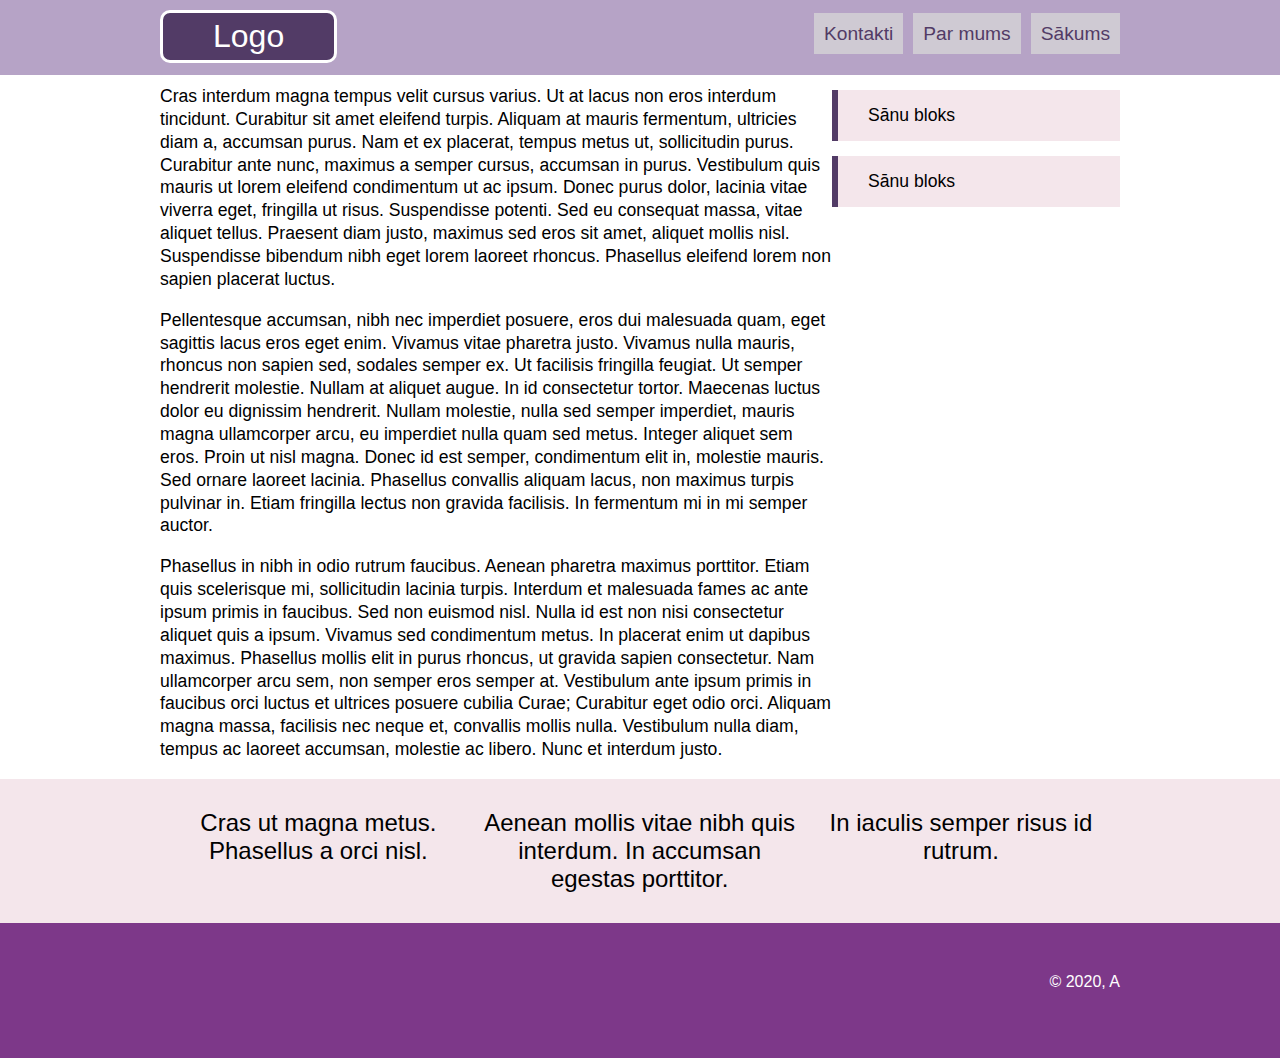
<file: md2/index.html>
<!DOCTYPE html>
<html lang="en">
<head>
    <meta charset="UTF-8">
    <meta name="viewport" content="width=device-width, initial-scale=1.0">
    <link rel="stylesheet" href="./css/style.css">
    <title>2. majas darbs</title>
</head>
<body>
    <header>
        <div class="container">
                <a class="logo purple" target="_blank" href="http://rcs.2com.lv/#">Logo</a>     
                <ul>
                    <li class="nav"><a target="_blank" href="http://rcs.2com.lv/#">Sākums</a></li>
                    <li class="nav" ><a target="_blank" href="http://rcs.2com.lv/#">Par mums</a></li>
                    <li class="nav"> <a target="_blank" href="http://rcs.2com.lv/#">Kontakti</a></li>
                </ul>
               
        </div>
    </header>
    <div class="container">
        <div class="paragraph">
            
            <p>Cras interdum magna tempus velit cursus varius. Ut at lacus non eros interdum tincidunt. Curabitur sit amet eleifend turpis. Aliquam at mauris fermentum, ultricies diam a, accumsan purus. Nam et ex placerat, tempus metus ut, sollicitudin purus. Curabitur ante nunc, maximus a semper cursus, accumsan in purus. Vestibulum quis mauris ut lorem eleifend condimentum ut ac ipsum. Donec purus dolor, lacinia vitae viverra eget, fringilla ut risus. Suspendisse potenti. Sed eu consequat massa, vitae aliquet tellus. Praesent diam justo, maximus sed eros sit amet, aliquet mollis nisl. Suspendisse bibendum nibh eget lorem laoreet rhoncus. Phasellus eleifend lorem non sapien placerat luctus.</p>
            <br>
            <p>Pellentesque accumsan, nibh nec imperdiet posuere, eros dui malesuada quam, eget sagittis lacus eros eget enim. Vivamus vitae pharetra justo. Vivamus nulla mauris, rhoncus non sapien sed, sodales semper ex. Ut facilisis fringilla feugiat. Ut semper hendrerit molestie. Nullam at aliquet augue. In id consectetur tortor. Maecenas luctus dolor eu dignissim hendrerit. Nullam molestie, nulla sed semper imperdiet, mauris magna ullamcorper arcu, eu imperdiet nulla quam sed metus. Integer aliquet sem eros. Proin ut nisl magna. Donec id est semper, condimentum elit in, molestie mauris. Sed ornare laoreet lacinia. Phasellus convallis aliquam lacus, non maximus turpis pulvinar in. Etiam fringilla lectus non gravida facilisis. In fermentum mi in mi semper auctor.</p>
            <br>
            <p>Phasellus in nibh in odio rutrum faucibus. Aenean pharetra maximus porttitor. Etiam quis scelerisque mi, sollicitudin lacinia turpis. Interdum et malesuada fames ac ante ipsum primis in faucibus. Sed non euismod nisl. Nulla id est non nisi consectetur aliquet quis a ipsum. Vivamus sed condimentum metus. In placerat enim ut dapibus maximus. Phasellus mollis elit in purus rhoncus, ut gravida sapien consectetur. Nam ullamcorper arcu sem, non semper eros semper at. Vestibulum ante ipsum primis in faucibus orci luctus et ultrices posuere cubilia Curae; Curabitur eget odio orci. Aliquam magna massa, facilisis nec neque et, convallis mollis nulla. Vestibulum nulla diam, tempus ac laoreet accumsan, molestie ac libero. Nunc et interdum justo.</p>
            <br>
        </div>
        <div class="sanu-bloki">
            <div class="bloks bg-gray">
                <p>Sānu bloks</p>
            </div>
            <div class="bloks bg-gray">
                <p>Sānu bloks</p>
            </div>
        </div>
    </div>
    <section class="bg-gray"> 
        <div class="container">
            <p>Cras ut magna metus. Phasellus a orci nisl.</p>
            <p>Aenean mollis vitae nibh quis interdum. In accumsan egestas porttitor.</p>
            <p>In iaculis semper risus id rutrum.</p>
        </div>
    </section>
    <footer>
        <div class="container purple">
            <p>© 2020, A</p>
        </div>
    </footer>
</body>
</html>
</file>
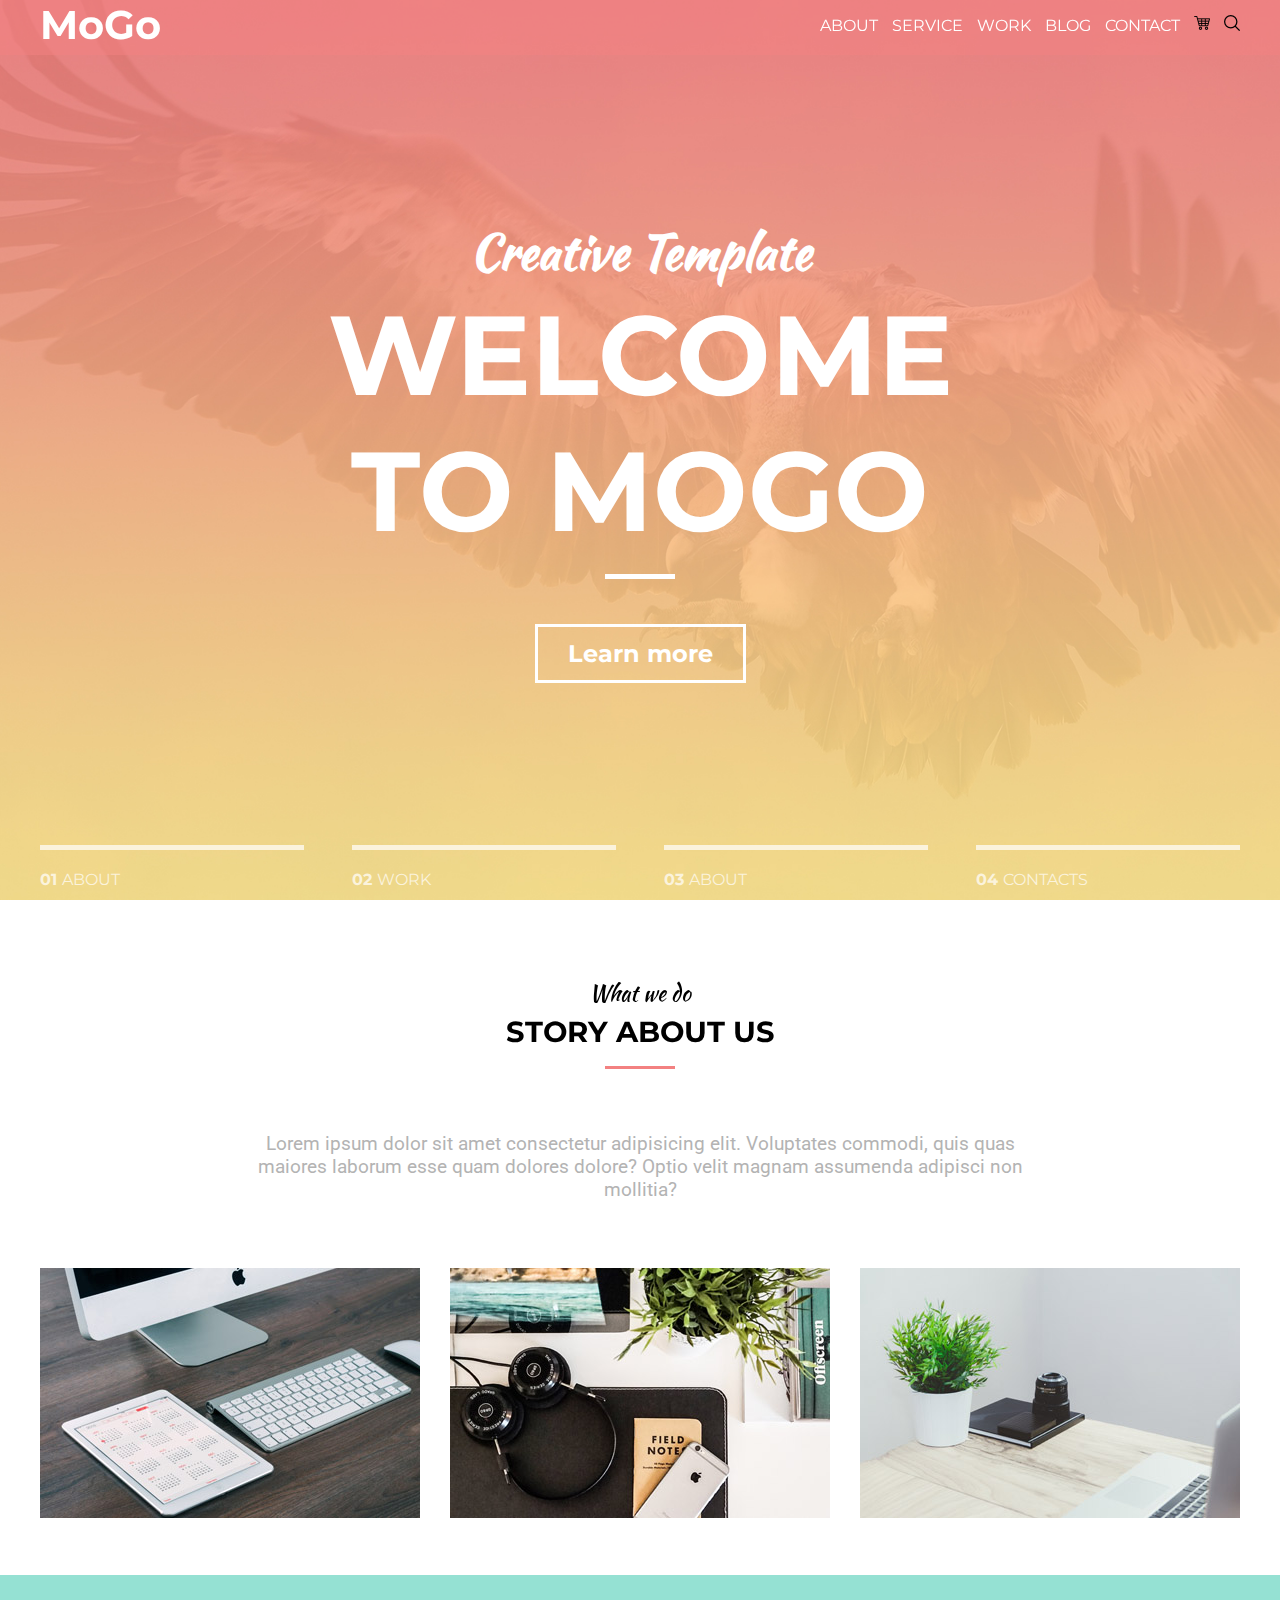
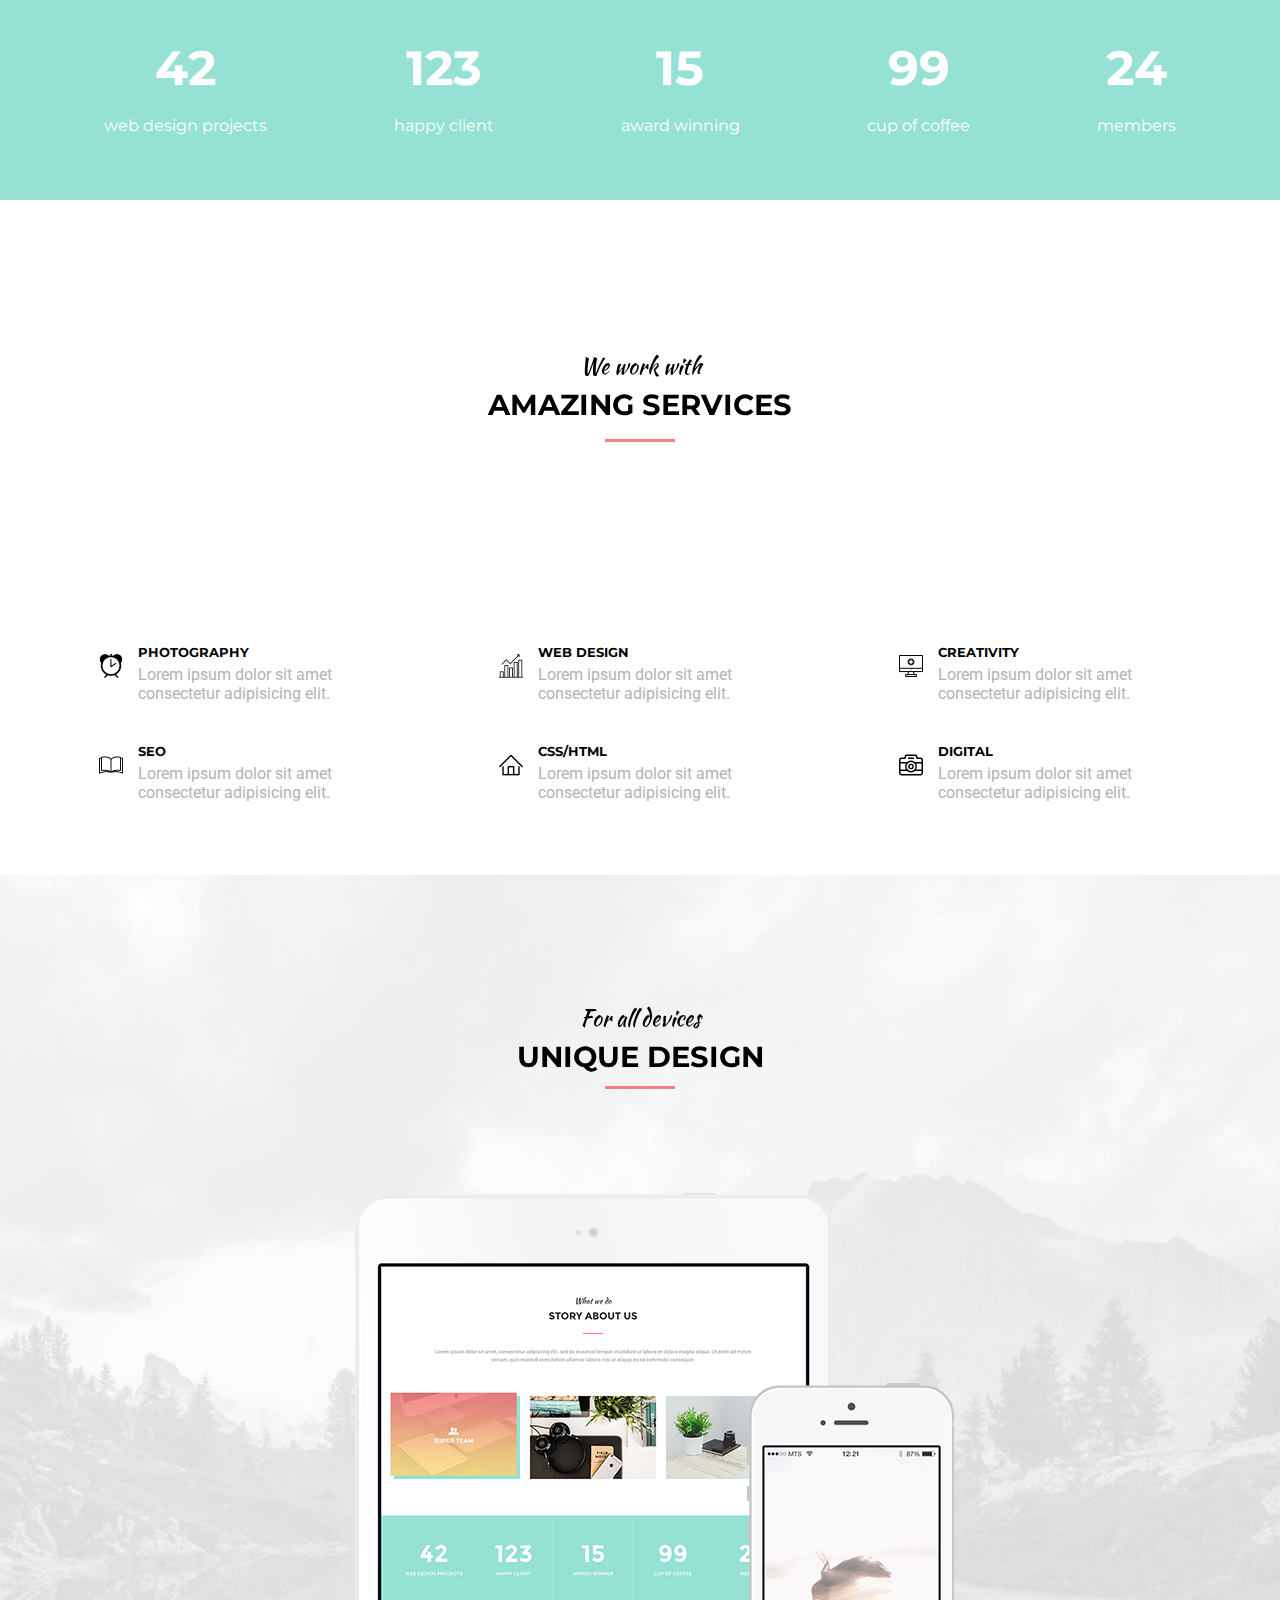
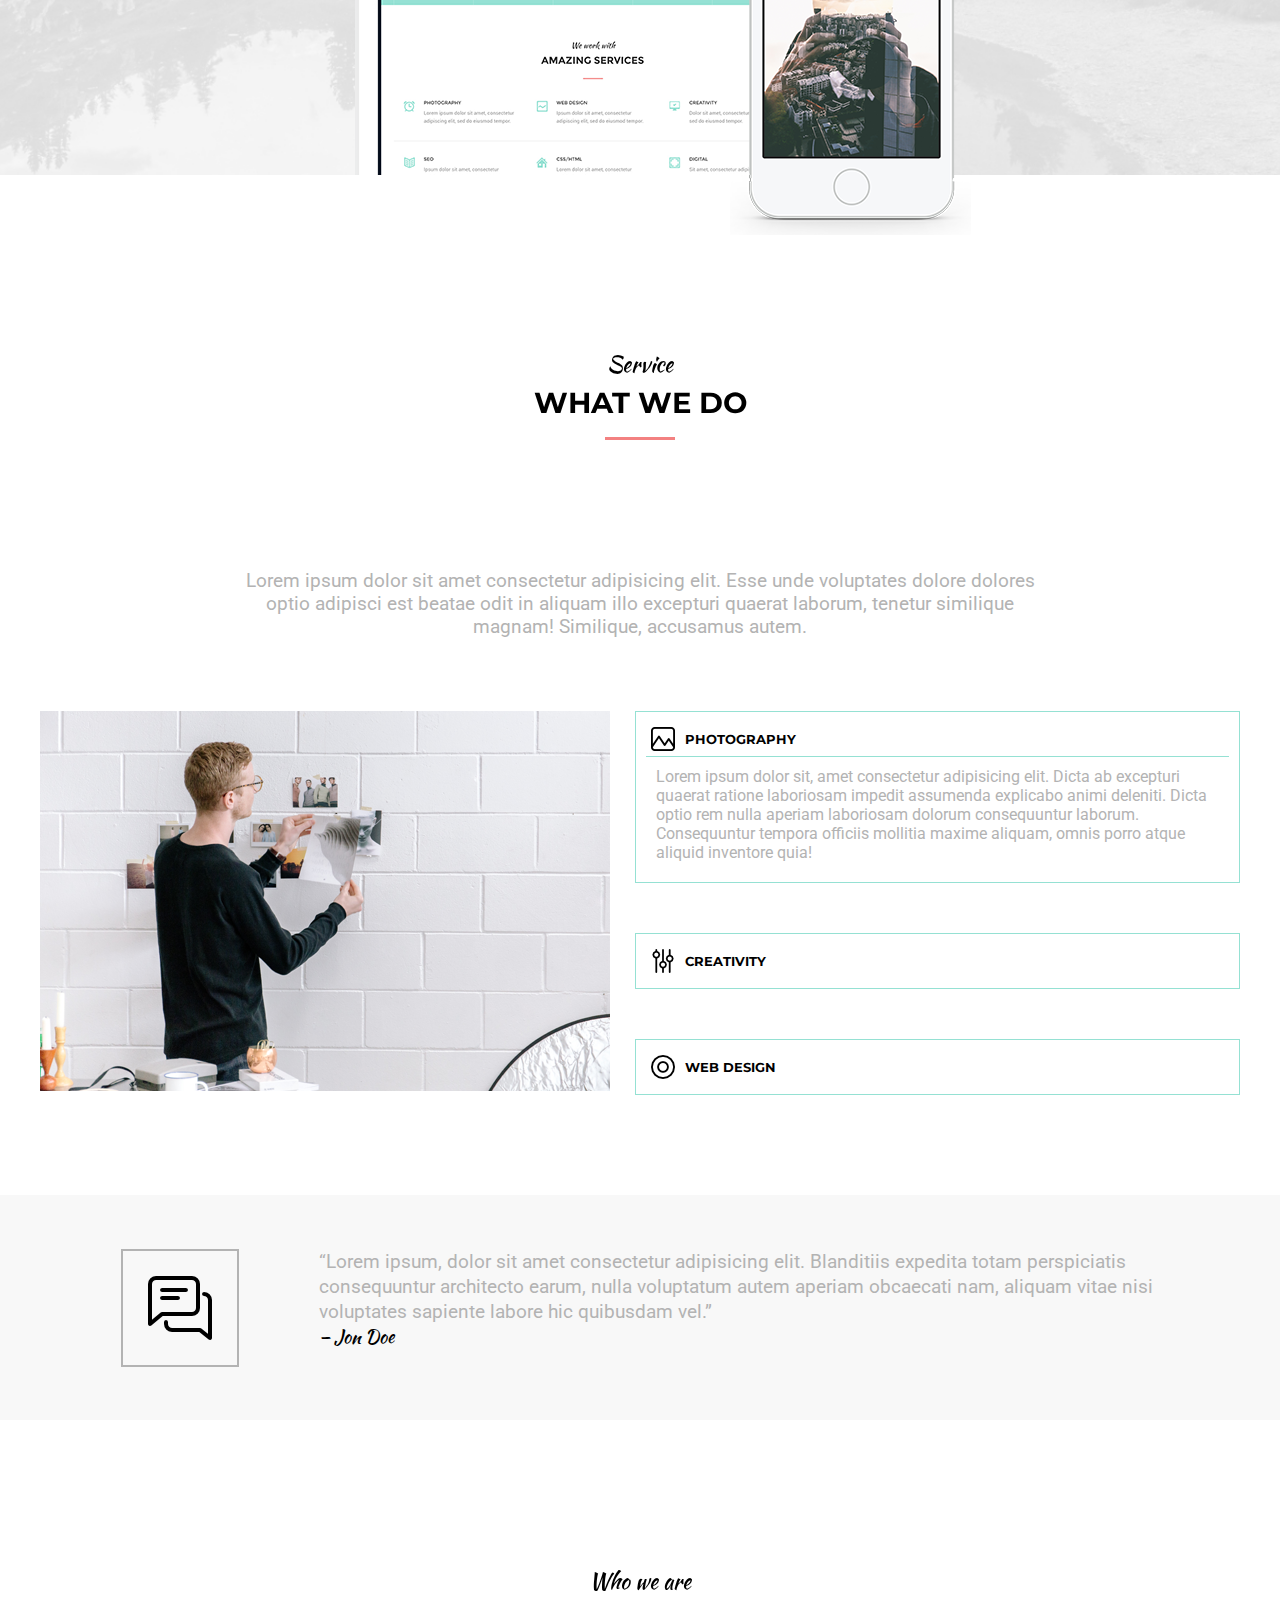
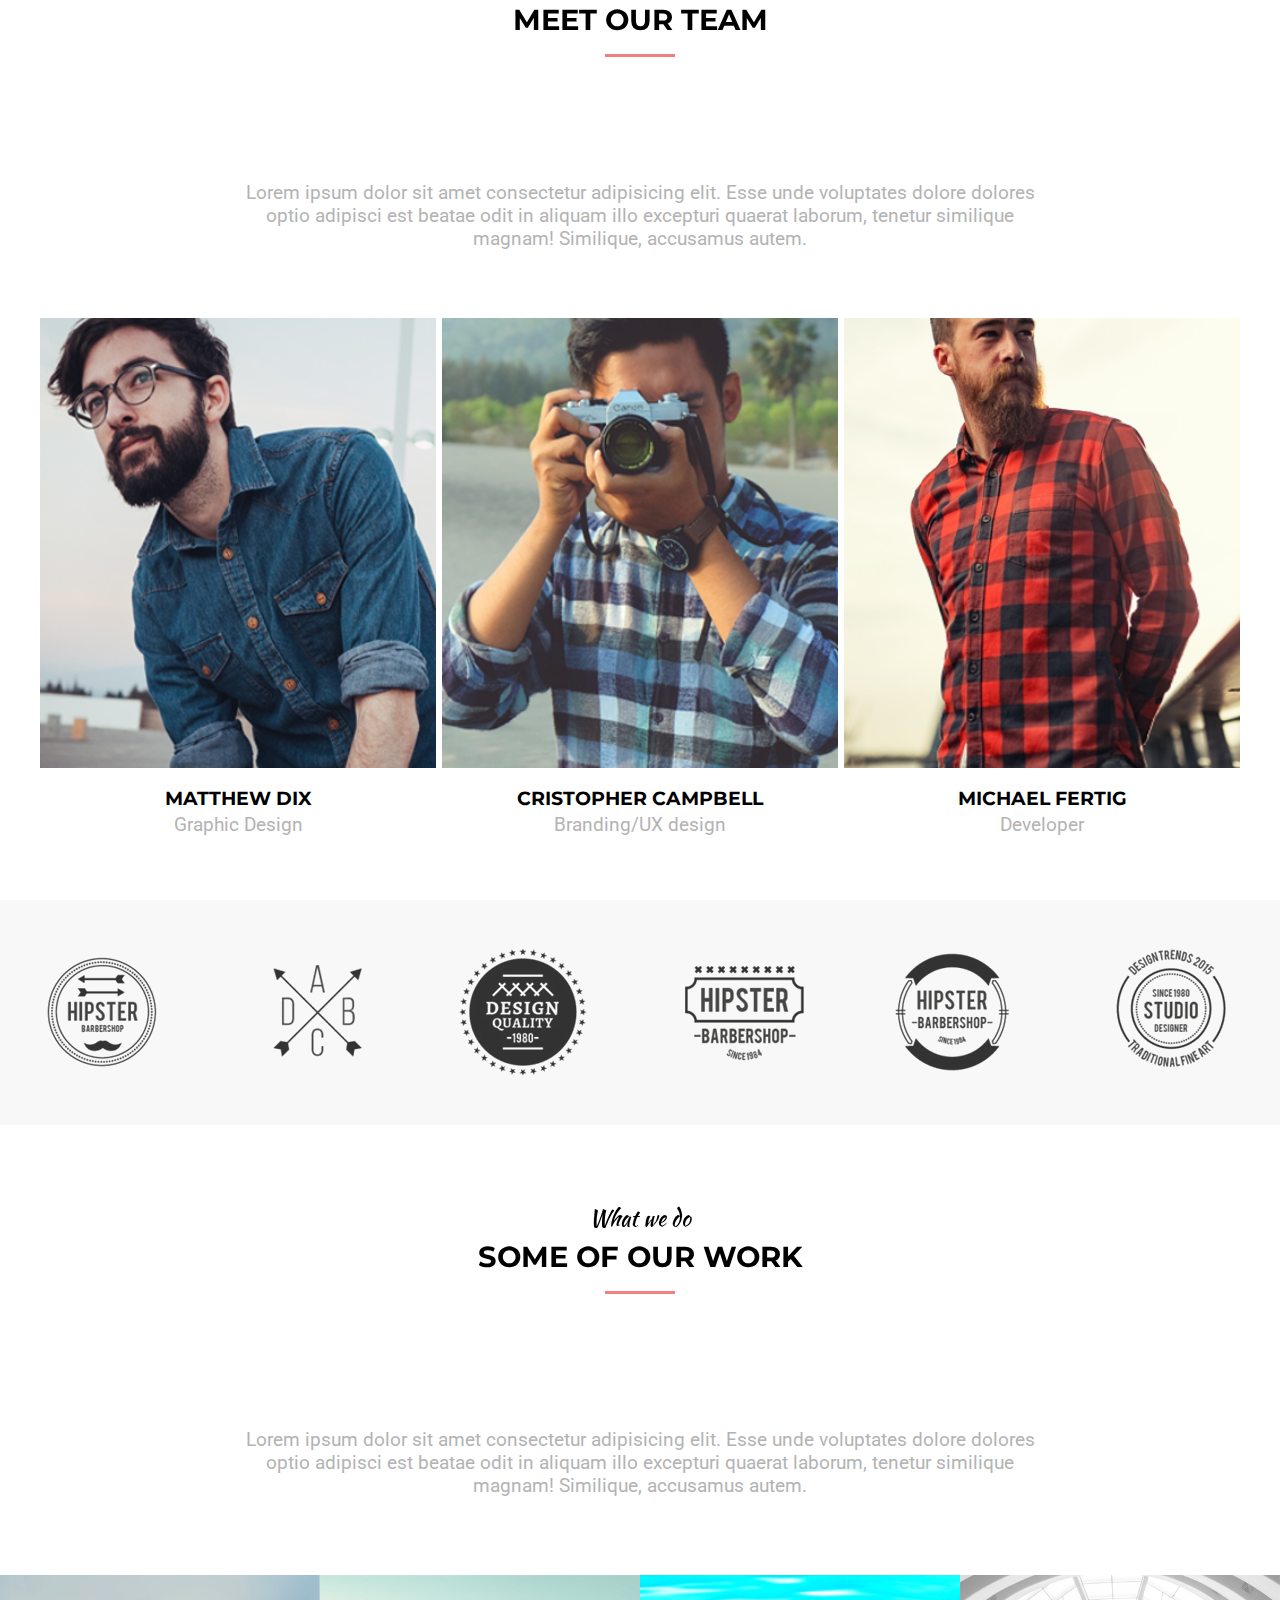
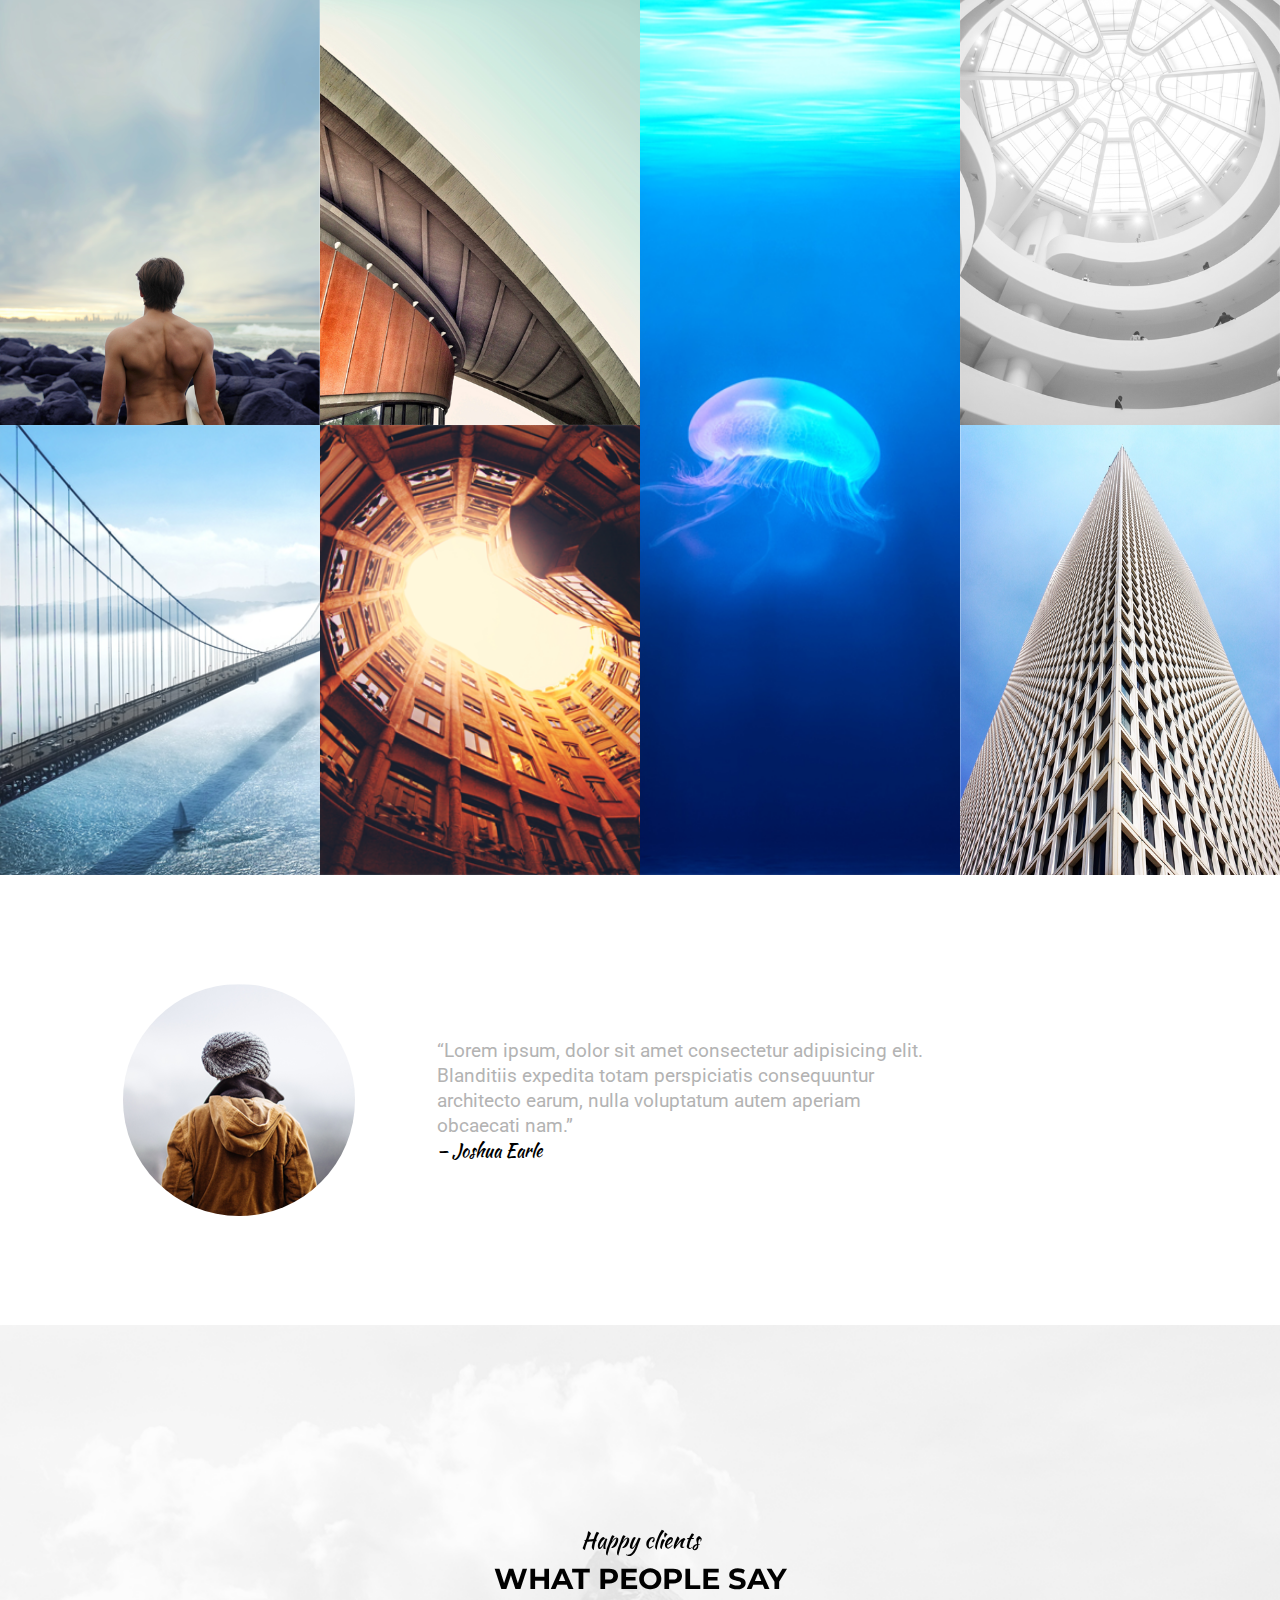
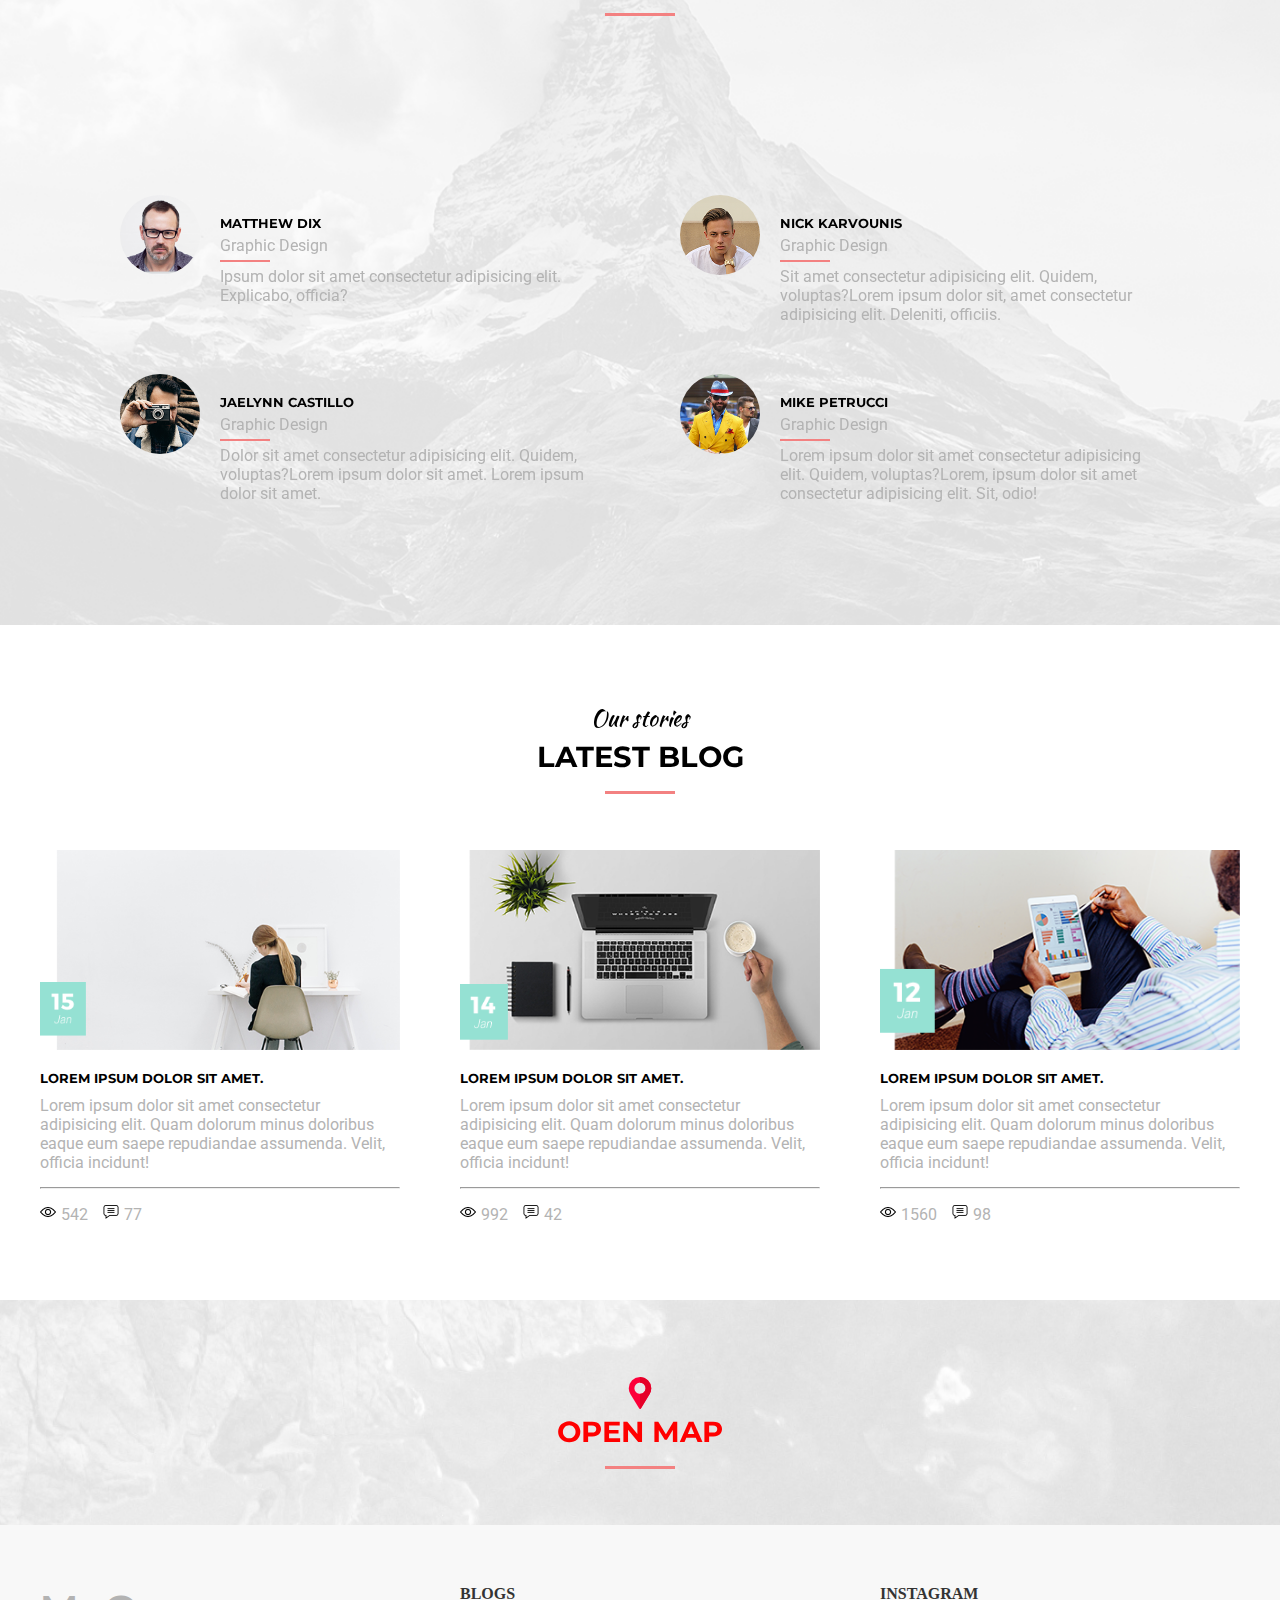
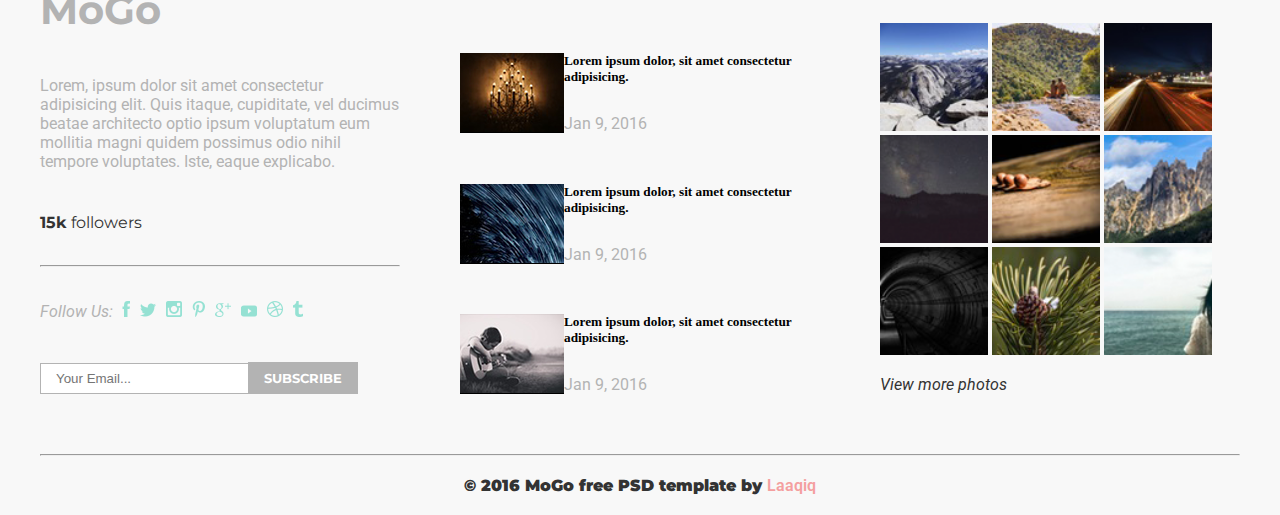
<file: md3/index.html>
<!DOCTYPE html>
<html lang="en">

<head>
    <meta charset="UTF-8">
    <meta name="viewport" content="width=device-width, initial-scale=1.0">
    <title>MoGo</title>
    <link rel="stylesheet" href="./css/style.css">
</head>

<body>

    <!-- NAV -->
    <header>
        <nav>
            <div class="container flex white">
                <div class="logo">
                    <h2><a href="#">MoGo</a></h2>
                </div>
                <ul class="navigacija">
                    <li><a href="#about">About</a></li>
                    <li><a href="#service">service</a></li>
                    <li><a href="#work">work</a></li>
                    <li><a href="#blog">blog</a></li>
                    <li><a href="#contact">contact</a></li>
                    <li><a href=""><img src="./img/nav/shopping-cart.png" /></a></li>
                    <li><img src="./img/nav/search.png" /></li>
                </ul>
            </div>
        </nav>
        <!-- /NAV -->

        <!-- HEADER -->
        <div class="heading container white">
            <h4>Creative Template</h4>
            <h1 class="main-heading">welcome <br> to MoGo</h1>
            <!-- <hr> -->
            <a href="#about" class="learn-more white">Learn more</a>
        </div>
        <div class="scroll container">
            <p><strong>01 </strong> about</p>
            <p><strong>02 </strong> work</p>
            <p><strong>03 </strong> about</p>
            <p><strong>04 </strong> contacts</p>
        </div>
    </header>
    <!-- /HEADER -->

    <main>
        <!-- STORY ABOUT US -->
        <section class="story-about-us" id="about">
            <div class="section-heading container">
                <h4>What we do</h4>
                <h3>Story about us</h3>
                <!-- <hr> -->
            </div>
            <p class="container paragraph">Lorem ipsum dolor sit amet consectetur adipisicing elit. Voluptates commodi,
                quis quas
                maiores laborum esse quam dolores dolore? Optio velit magnam assumenda adipisci non mollitia?</p>
            <div class="section-images container">
                <img src="./img/story/story-1.jpg" alt="photo of computer, keyboard and tablet" />
                <img src="./img/story/story-2.jpg" alt="photo of desk with phone, headphones, books and plant" />
                <img src="./img/story/story-3.jpg" alt="photo of desk with laptop, plant and book" />
            </div>
            </div>
            <div class="section-footer">
                <div class="stats container white">
                    <p><strong>42</strong><br>web design projects</p>
                    <p><strong>123</strong><br>happy client</p>
                    <p><strong>15</strong><br>award winning</p>
                    <p><strong>99</strong><br>cup of coffee</p>
                    <p><strong>24</strong><br>members</p>
                </div>
            </div>
        </section>
        <!-- /STORY ABOUT US -->

        <!-- SERVICES -->
        <section class="amazing-services" id="service">
            <div class="section-heading container">
                <h4>We work with</h4>
                <h3>Amazing services</h3>
                <!-- <hr> -->
            </div>
            <div class="all-services container">
                <div class="service pb40">
                    <div class="photo">
                        <img src="./img/services/alarmclock.png" />
                    </div>
                    <div class="text">
                        <h5>Photography</h5>
                        <p>Lorem ipsum dolor sit amet consectetur adipisicing elit.</p>
                    </div>
                </div>
                <div class="service pb40">
                    <div class="photo">
                        <img src="./img/services/up.png" />
                    </div>
                    <div class="text">
                        <h5>web design</h5>
                        <p>Lorem ipsum dolor sit amet consectetur adipisicing elit.</p>
                    </div>
                </div>
                <div class="service pb40">
                    <div class="photo">
                        <img src="./img/services/setup.png" />
                    </div>
                    <div class="text">
                        <h5>creativity</h5>
                        <p>Lorem ipsum dolor sit amet consectetur adipisicing elit.</p>
                    </div>
                </div>
                <div class="service">
                    <div class="photo">
                        <img src="./img/services/book.png" />
                    </div>
                    <div class="text">
                        <h5>seo</h5>
                        <p>Lorem ipsum dolor sit amet consectetur adipisicing elit.</p>
                    </div>
                </div>
                <div class="service">
                    <div class="photo">
                        <img src="./img/services/door.png" />
                    </div>
                    <div class="text">
                        <h5>css/html</h5>
                        <p>Lorem ipsum dolor sit amet consectetur adipisicing elit.</p>
                    </div>
                </div>
                <div class="service">
                    <div class="photo">
                        <img src="./img/services/picture.png" />
                    </div>
                    <div class="text">
                        <h5>digital</h5>
                        <p>Lorem ipsum dolor sit amet consectetur adipisicing elit.</p>
                    </div>
                </div>
            </div>
        </section>
        <!-- /SERVICES -->

        <!-- UNIQUE DESIGN -->
        <section class="unique-design unique-design-background">
            <div class="section-heading container">
                <h4>For all devices</h4>
                <h3>unique design</h3>
                <!-- <hr> -->
            </div>
            <div class="ipad-iphone">
                <img src="./img/unique-design/ipad.png" alt="photo of ipad" />
                <img src="./img/unique-design/iphone.png" alt="photo of iphone" id="iphone" />
            </div>
        </section>
        <!-- /UNIQUE DESIGN -->

        <!-- WHAT WE DO -->
        <section class="what-we-do">
            <div class="section-heading container">
                <h4>Service</h4>
                <h3>what we do</h3>
                <!-- <hr> -->
            </div>
            <p class="container paragraph">
                Lorem ipsum dolor sit amet consectetur adipisicing elit. Esse unde voluptates dolore dolores optio
                adipisci est beatae odit in aliquam illo excepturi quaerat laborum, tenetur similique magnam! Similique,
                accusamus autem.
            </p>
            <div class="photo-and-menu-table container">
                <div class="photo-of-man-with-photo">
                    <img src="./img/what-we-do/what-we-do.png" alt="man looking where to put photo" />
                </div>
                <div class="menu-table">
                    <div class="menu-tile">
                        <div class="menu-tile-heading">
                            <img src="./img/what-we-do/photo.png" />
                            <h5>photography</h5>
                        </div>
                        <div class="menu-tile-text paragraph">
                            <p>Lorem ipsum dolor sit, amet consectetur adipisicing elit. Dicta ab excepturi quaerat
                                ratione
                                laboriosam impedit assumenda explicabo animi deleniti. Dicta optio rem nulla aperiam
                                laboriosam
                                dolorum consequuntur laborum. Consequuntur tempora officiis mollitia maxime aliquam,
                                omnis porro
                                atque aliquid inventore quia!</p>
                        </div>
                    </div>

                    <div class="menu-tile">
                        <div class="menu-tile-heading">
                            <img src="./img/what-we-do/settings.png" />
                            <h5>creativity</h5>
                        </div>
                    </div>
                    <div class="menu-tile">
                        <div class="menu-tile-heading">
                            <img src="./img/what-we-do/dot.png" />
                            <h5>web design</h5>
                        </div>
                    </div>
                </div>
            </div>
        </section>
        <!-- /WHAT WE DO -->

        <!-- QUOTE1 -->
        <div class="quote1 background">
            <div class="quote-block container">
                <img src="./img/quote/chat.png" />
                <p>
                    <q class="paragraph">Lorem ipsum, dolor sit amet consectetur adipisicing elit. Blanditiis expedita
                        totam perspiciatis
                        consequuntur architecto earum, nulla voluptatum autem aperiam obcaecati nam, aliquam vitae nisi
                        voluptates sapiente labore hic quibusdam vel.</q><br>&mdash; Jon Doe </p>
            </div>
        </div>
        <!-- /QUOTE1 -->

        <!-- TEAM -->
        <div class="meet-our-team container">
            <div class="section-heading container">
                <h4>Who we are</h4>
                <h3>Meet our team</h3>
            </div>
            <p class="paragraph">Lorem ipsum dolor sit amet consectetur adipisicing elit. Esse unde voluptates dolore
                dolores optio
                adipisci est beatae odit in aliquam illo excepturi quaerat laborum, tenetur similique magnam! Similique,
                accusamus autem.</p>
            <div class="team-photos container">
                <div class="team">
                    <div class="team-photo1"></div>
                    <h5>Matthew Dix</h5>
                    <p class="paragraph">Graphic Design</p>
                </div>
                <div class="team">
                    <div class="team-photo2"> </div>
                    <h5>Cristopher Campbell</h5>
                    <p class="paragraph">Branding/UX design</p>
                </div>
                <div class="team">
                    <div class="team-photo3"> </div>
                    <h5>Michael Fertig</h5>
                    <p class="paragraph">Developer</p>
                </div>
            </div>
            <!-- <div class="section-images container">
                <img src="./img/team/team-1.png" alt="photo of Matthew Dix" />
                <img src="./img/team/team-2.png" alt="photo of Cristopher Campbell" />
                <img src="./img/team/team-3.png" alt="photo of Michael Fertig" />
            </div> -->
        </div>
        <!-- /TEAM -->

        <!-- BRANDS -->
        <div class="background">
            <div class="brands container">
            </div>
        </div>
        <!-- /BRANDS -->

        <!-- SOME OF OUR WORK -->
        <div id="work" class="some-of-our-work">
            <div class="section-heading container">
                <h4>What we do</h4>
                <h3>Some of our work</h3>
            </div>
            <p class="paragraph container">Lorem ipsum dolor sit amet consectetur adipisicing elit. Esse unde
                voluptates dolore
                dolores optio
                adipisci est beatae odit in aliquam illo excepturi quaerat laborum, tenetur similique magnam!
                Similique,
                accusamus autem.</p>

            <div class="photo-gallery">
                <div class="gallery-col">
                    <div class="gallery-photo1 gallery-photo"></div>
                    <div class="gallery-photo2 gallery-photo"></div>
                </div>
                <div class="gallery-col">
                    <div class="gallery-photo3 gallery-photo"></div>
                    <div class="gallery-photo4 gallery-photo"></div>
                </div>
                <div class="gallery-col">
                    <div class="gallery-photo5 gallery-photo"></div>
                </div>
                <div class="gallery-col">
                    <div class="gallery-photo6 gallery-photo"></div>
                    <div class="gallery-photo7 gallery-photo"></div>
                </div>
            </div>
        </div>
        <!-- /SOME OF OUR WORK -->

        <!-- QUOTE2 -->
        <div class="quote2">
            <div class="quote-block container">
                <img src="./img/quote/photo1.png" />
                <div class="quote-text">
                    <p>
                        <q class="paragraph">Lorem ipsum, dolor sit amet consectetur adipisicing elit. Blanditiis
                            expedita
                            totam perspiciatis
                            consequuntur architecto earum, nulla voluptatum autem aperiam obcaecati nam.</q><br>&mdash;
                        Joshua Earle </p>
                </div>
            </div>
        </div>
        <!-- /QUOTE2 -->

        <!-- WHAT PEOPLE SAY -->
        <div class="what-people-say">
            <div class="section-heading container">
                <h4>Happy clients</h4>
                <h3>What people say</h3>
            </div>
            <div class="all-clients container">

                <div class="client-row">
                    <div class="client">
                        <div class="client-photo">
                            <img src="./img/what-people-say/client1.png" />
                        </div>
                        <div class="client-description">
                            <h5>Matthew Dix</h5>
                            <h6>Graphic Design</h6>
                            <p>Ipsum dolor sit amet consectetur adipisicing elit. Explicabo, officia?</p>
                        </div>
                    </div>

                    <div class="client">
                        <div class="client-photo">
                            <img src="./img/what-people-say/client2.png" />
                        </div>
                        <div class="client-description">
                            <h5>Nick Karvounis</h5>
                            <h6>Graphic Design</h6>
                            <p>Sit amet consectetur adipisicing elit. Quidem, voluptas?Lorem ipsum dolor sit, amet
                                consectetur adipisicing elit. Deleniti, officiis.</p>
                        </div>
                    </div>
                </div>

                <div class="client-row">
                    <div class="client pt-50">
                        <div class="client-photo">
                            <img src="./img/what-people-say/client3.png" />
                        </div>
                        <div class="client-description">
                            <h5>Jaelynn Castillo</h5>
                            <h6>Graphic Design</h6>
                            <p>Dolor sit amet consectetur adipisicing elit. Quidem, voluptas?Lorem ipsum dolor sit amet.
                                Lorem ipsum dolor sit amet.</p>
                        </div>
                    </div>

                    <div class="client pt-50">
                        <div class="client-photo">
                            <img src="./img/what-people-say/client4.png" />
                        </div>
                        <div class="client-description">
                            <h5>Mike Petrucci</h5>
                            <h6>Graphic Design</h6>
                            <p>Lorem ipsum dolor sit amet consectetur adipisicing elit. Quidem, voluptas?Lorem, ipsum
                                dolor sit amet consectetur adipisicing elit. Sit, odio!</p>
                        </div>
                    </div>
                </div>

            </div>
        </div>
        <!-- /WHAT PEOPLE SAY -->

        <!-- LATEST BLOG -->

        <div class="latest-blog container" id="blog">
            <div class="section-heading">
                <h4>Our stories</h4>
                <h3>Latest blog</h3>
            </div>
            <div class="blog-photos container">
                <div class="blog-photo-and-text">
                    <!-- <img src="./img/blog/blog-photo-1.png" /> -->
                    <div class="blog-photo blog-photo1"></div>
                    <h5>Lorem ipsum dolor sit amet.</h5>
                    <p>Lorem ipsum dolor sit amet consectetur adipisicing elit. Quam dolorum minus doloribus eaque eum
                        saepe repudiandae assumenda. Velit, officia incidunt!</p>
                    <hr>
                    <p><i class="views"></i>542<i class="comments"></i>77</p>
                </div>
                <div class="blog-photo-and-text">
                    <!-- <img src="./img/blog/blog-photo-2.png" /> -->
                    <div class="blog-photo blog-photo2"></div>
                    <h5>Lorem ipsum dolor sit amet.</h5>
                    <p>Lorem ipsum dolor sit amet consectetur adipisicing elit. Quam dolorum minus doloribus eaque eum
                        saepe repudiandae assumenda. Velit, officia incidunt!</p>
                    <hr>
                    <p><i class="views"></i>992<i class="comments"></i>42</p>
                </div>
                <div class="blog-photo-and-text">
                    <!-- <img src="./img/blog/blog-photo-3.png" /> -->
                    <div class="blog-photo blog-photo3"></div>
                    <h5>Lorem ipsum dolor sit amet.</h5>
                    <p>Lorem ipsum dolor sit amet consectetur adipisicing elit. Quam dolorum minus doloribus eaque eum
                        saepe repudiandae assumenda. Velit, officia incidunt!</p>
                    <hr>
                    <p><i class="views"></i>1560<i class="comments"></i>98</p>
                </div>
            </div>
        </div>
        <!-- /LATEST BLOG -->

        <!-- MAP -->

        <div class="map">
            <div class="section-heading">
                <img src="./img/map/pin.png" />
                <h3>Open map</h3>
            </div>
        </div>
        <!-- /MAP -->
    </main>

    <footer id="contact">
        <div class="container footer">
            <div class="footer-row">
                <div class="footer-col">
                    <h3>MoGo</h3>
                    <div class="footer-text">
                        <p>Lorem, ipsum dolor sit amet consectetur adipisicing elit. Quis itaque, cupiditate, vel
                            ducimus
                            beatae architecto optio ipsum voluptatum eum mollitia magni quidem possimus odio nihil
                            tempore
                            voluptates. Iste, eaque explicabo.</p>
                    </div>
                    <p id="black"><strong>15k </strong>followers</p>
                    <hr>
                    <p><em>Follow Us: </em><i id="facebook"></i><i id="twitter"></i><i id="instagram"></i><i
                            id="pinterest"></i><i id="google-plus"></i><i id="youtube"></i><i id="dribble"></i><i
                            id="tumblr"></i></p>
                    <div class="email-form">
                        <input type="email" placeholder="Your Email...">
                        <button>SUBSCRIBE</button>
                    </div>

                </div>

                <div class="footer-col">

                    <div class="footer-blogs">
                        <h4>Blogs</h4>
                        <div class="footer-blogs-row">
                            <div class=" footer-blogs-photo footer-blogs-photo1"></div>
                            <div class="footer-blogs text">
                                <h5>Lorem ipsum dolor, sit amet consectetur adipisicing.</h5>
                                <p>Jan 9, 2016</p>
                            </div>

                        </div>
                        <div class="footer-blogs-row">
                            <div class=" footer-blogs-photo footer-blogs-photo2"></div>
                            <div class="footer-blogs text">
                                <h5>Lorem ipsum dolor, sit amet consectetur adipisicing.</h5>
                                <p>Jan 9, 2016</p>
                            </div>
                        </div>
                        <div class="footer-blogs-row">
                            <div class=" footer-blogs-photo footer-blogs-photo3"></div>
                            <div class="footer-blogs text">
                                <h5>Lorem ipsum dolor, sit amet consectetur adipisicing.</h5>
                                <p>Jan 9, 2016</p>
                            </div>
                        </div>
                    </div>
                </div>


                <div class="footer-col">
                    <div class="instagram">
                        <h4>instagram</h4>
                        <div class="instagram-photos">
                            <div class="instagram-photo1 instagram-photo mr2 mb2"></div>
                            <div class="instagram-photo2 instagram-photo mr2 ml2 mb2"></div>
                            <div class="instagram-photo3 instagram-photo ml2 mb2"></div>
                            <div class="instagram-photo4 instagram-photo mt2 mr2 mb2"></div>
                            <div class="instagram-photo5 instagram-photo mt2 mr2 ml2 mb2"></div>
                            <div class="instagram-photo6 instagram-photo ml2 mt2 mb2"></div>
                            <div class="instagram-photo7 instagram-photo mr2 mt2"></div>
                            <div class="instagram-photo8 instagram-photo ml2 mt2 mr2"></div>
                            <div class="instagram-photo9 instagram-photo ml2 mt2"></div>
                        </div>
                        <p><em>View more photos</em></p>
                    </div>
                </div>
            </div>





            <div class="copyright">
                <hr>
                <p><strong id="black">&copy; 2016 MoGo free PSD template by </strong>Laaqiq</p>
            </div>
        </div>
    </footer>
</body>

</html>
</file>
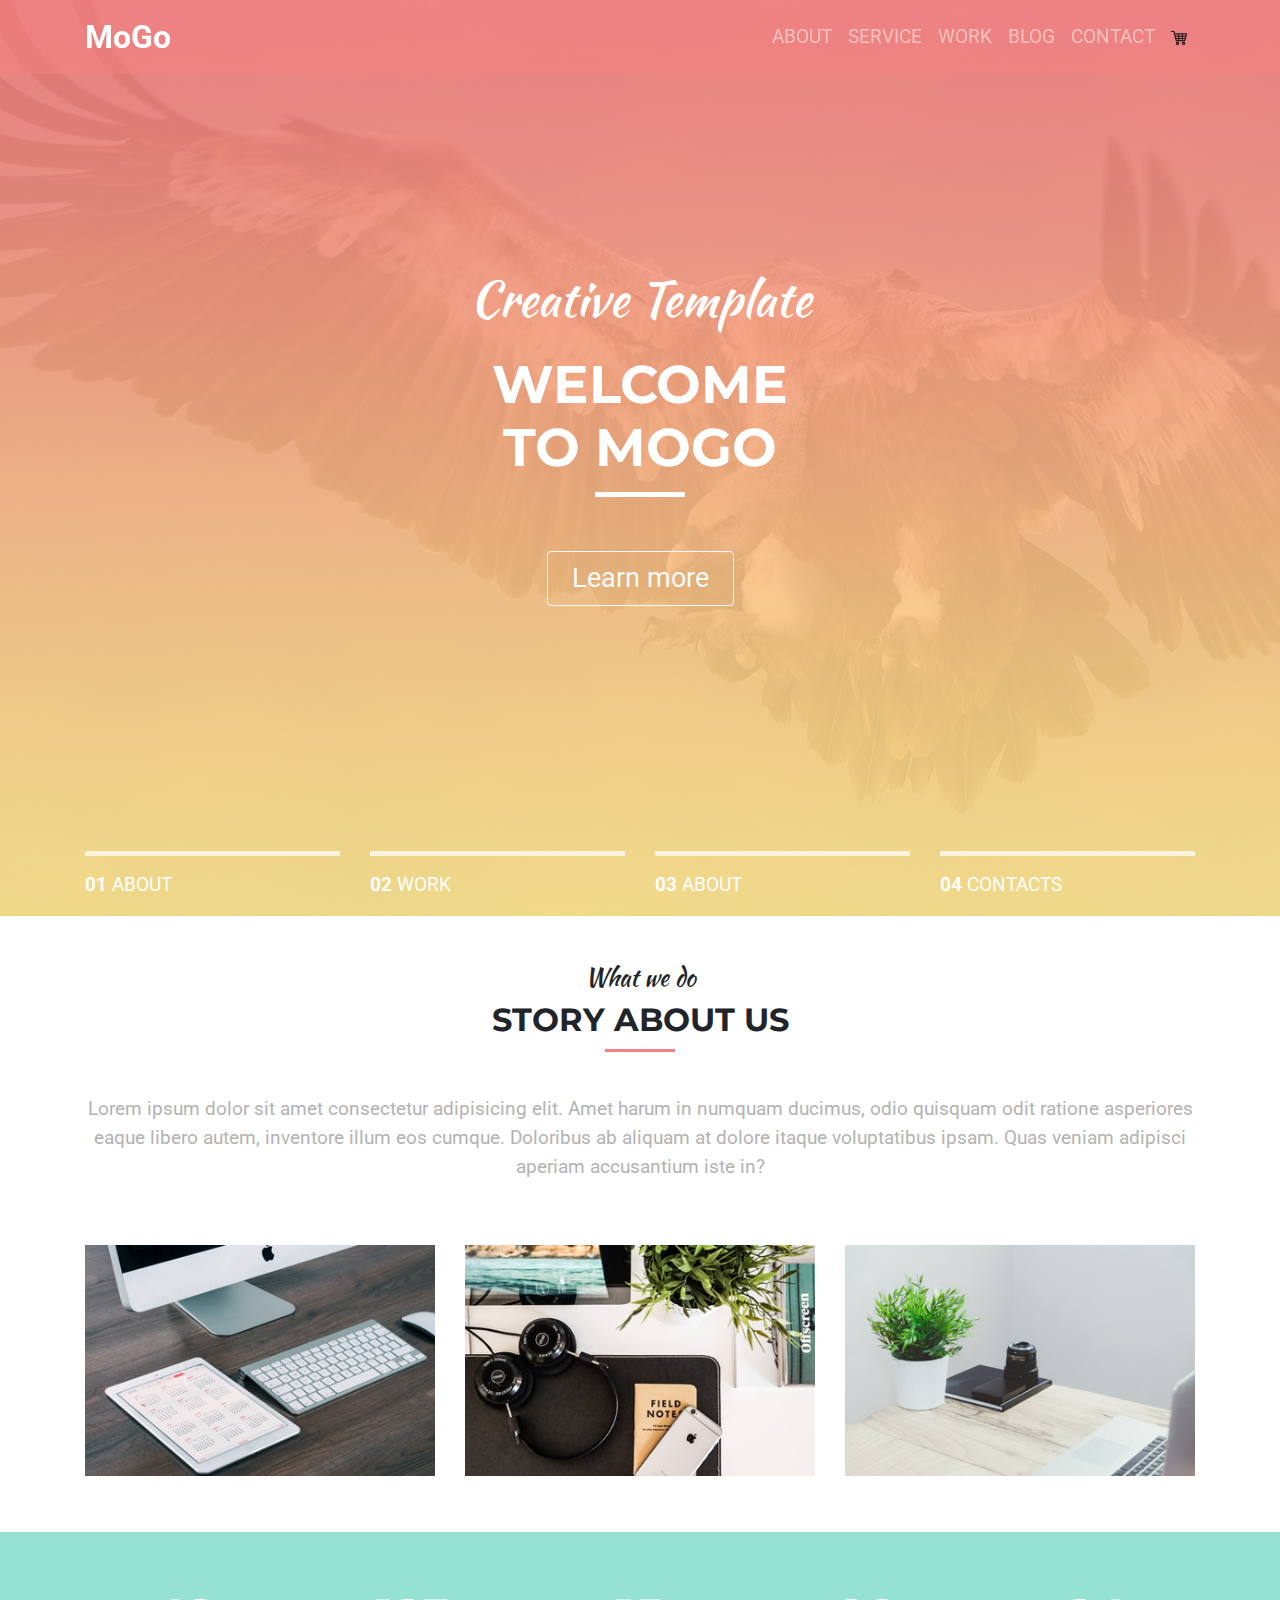
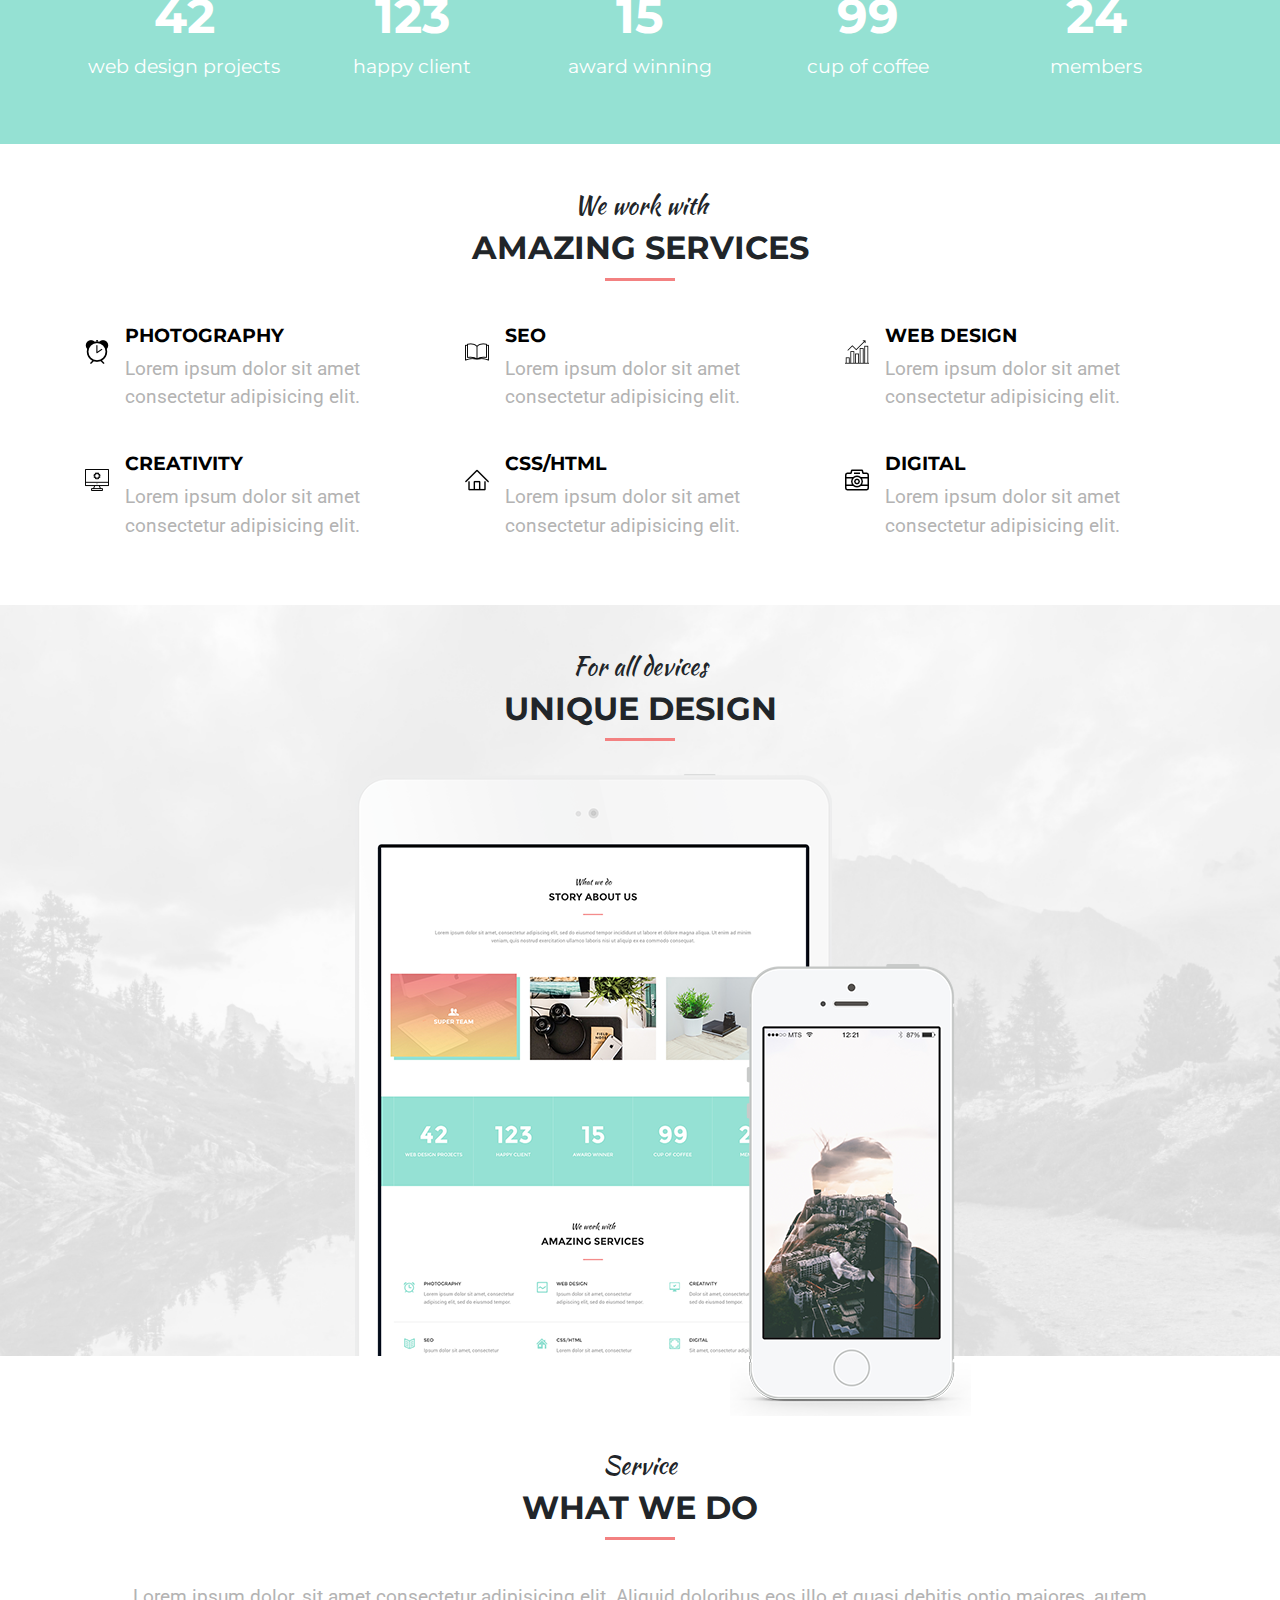
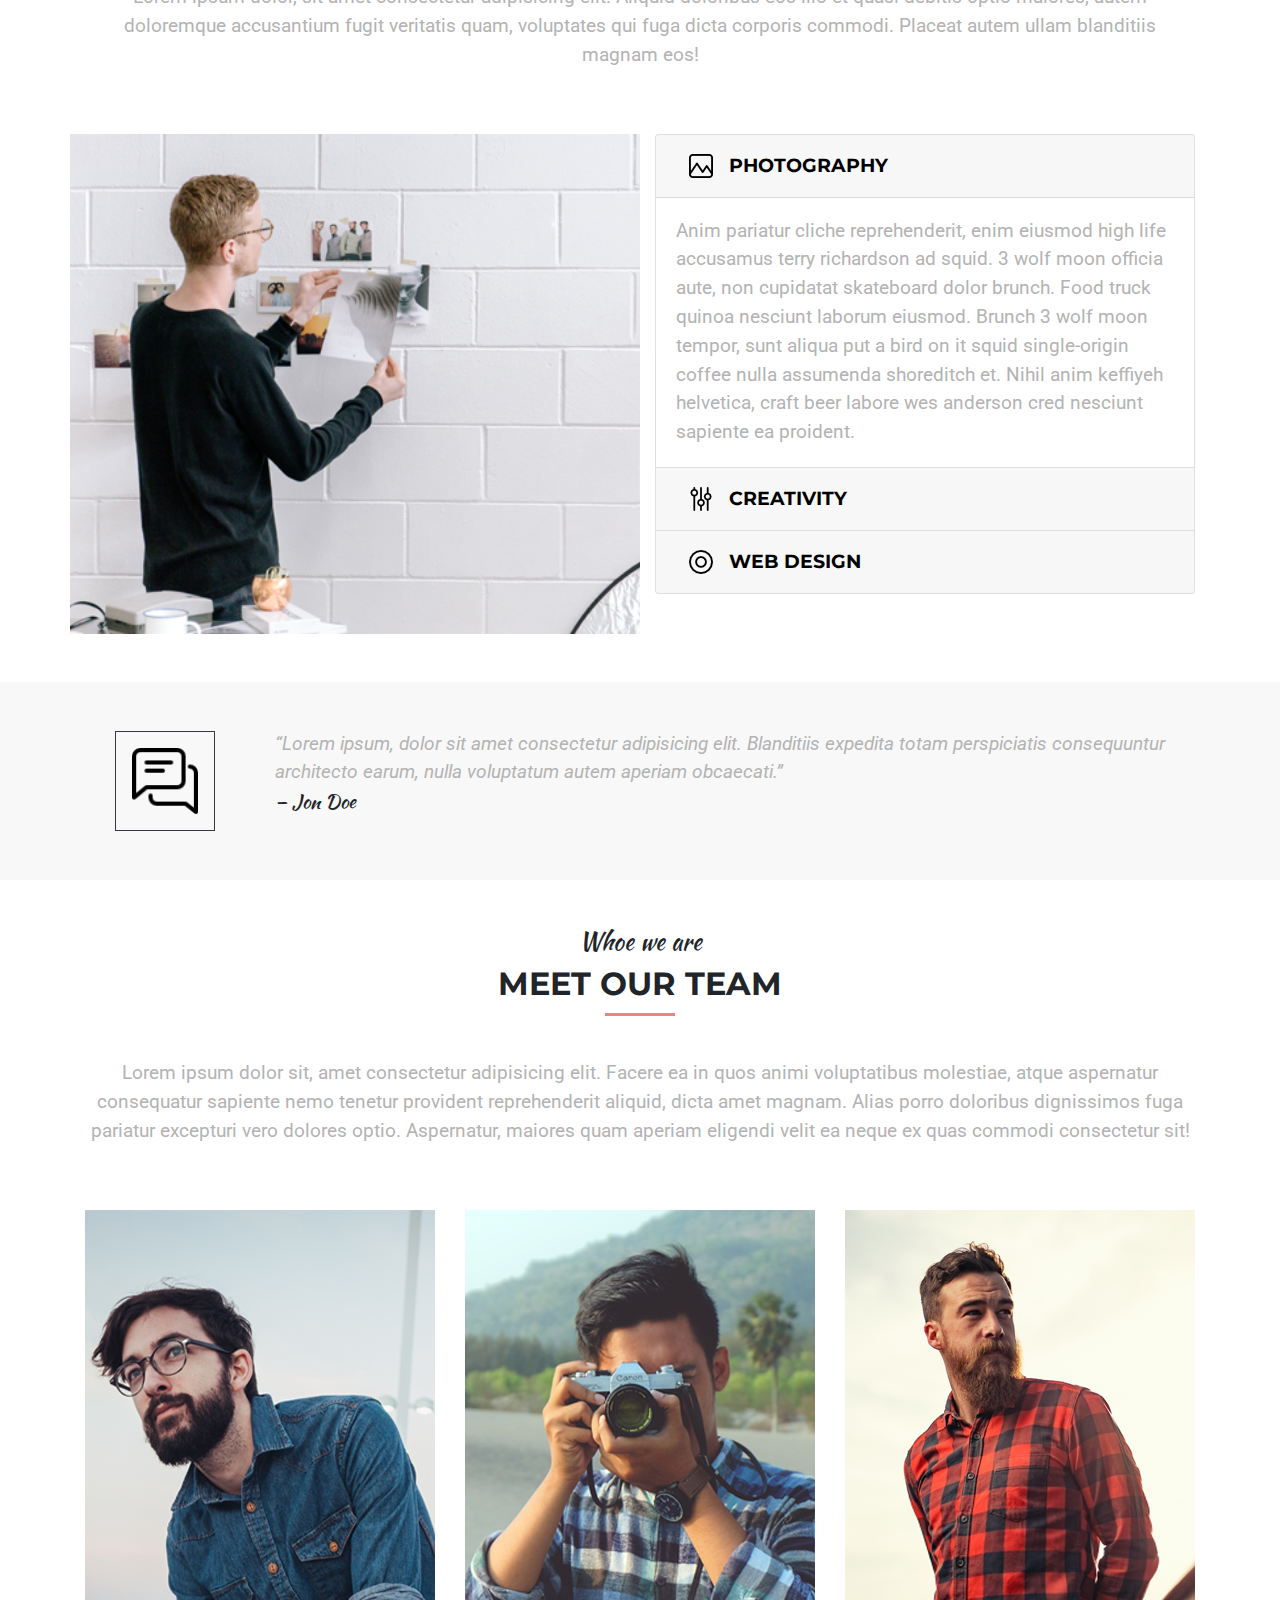
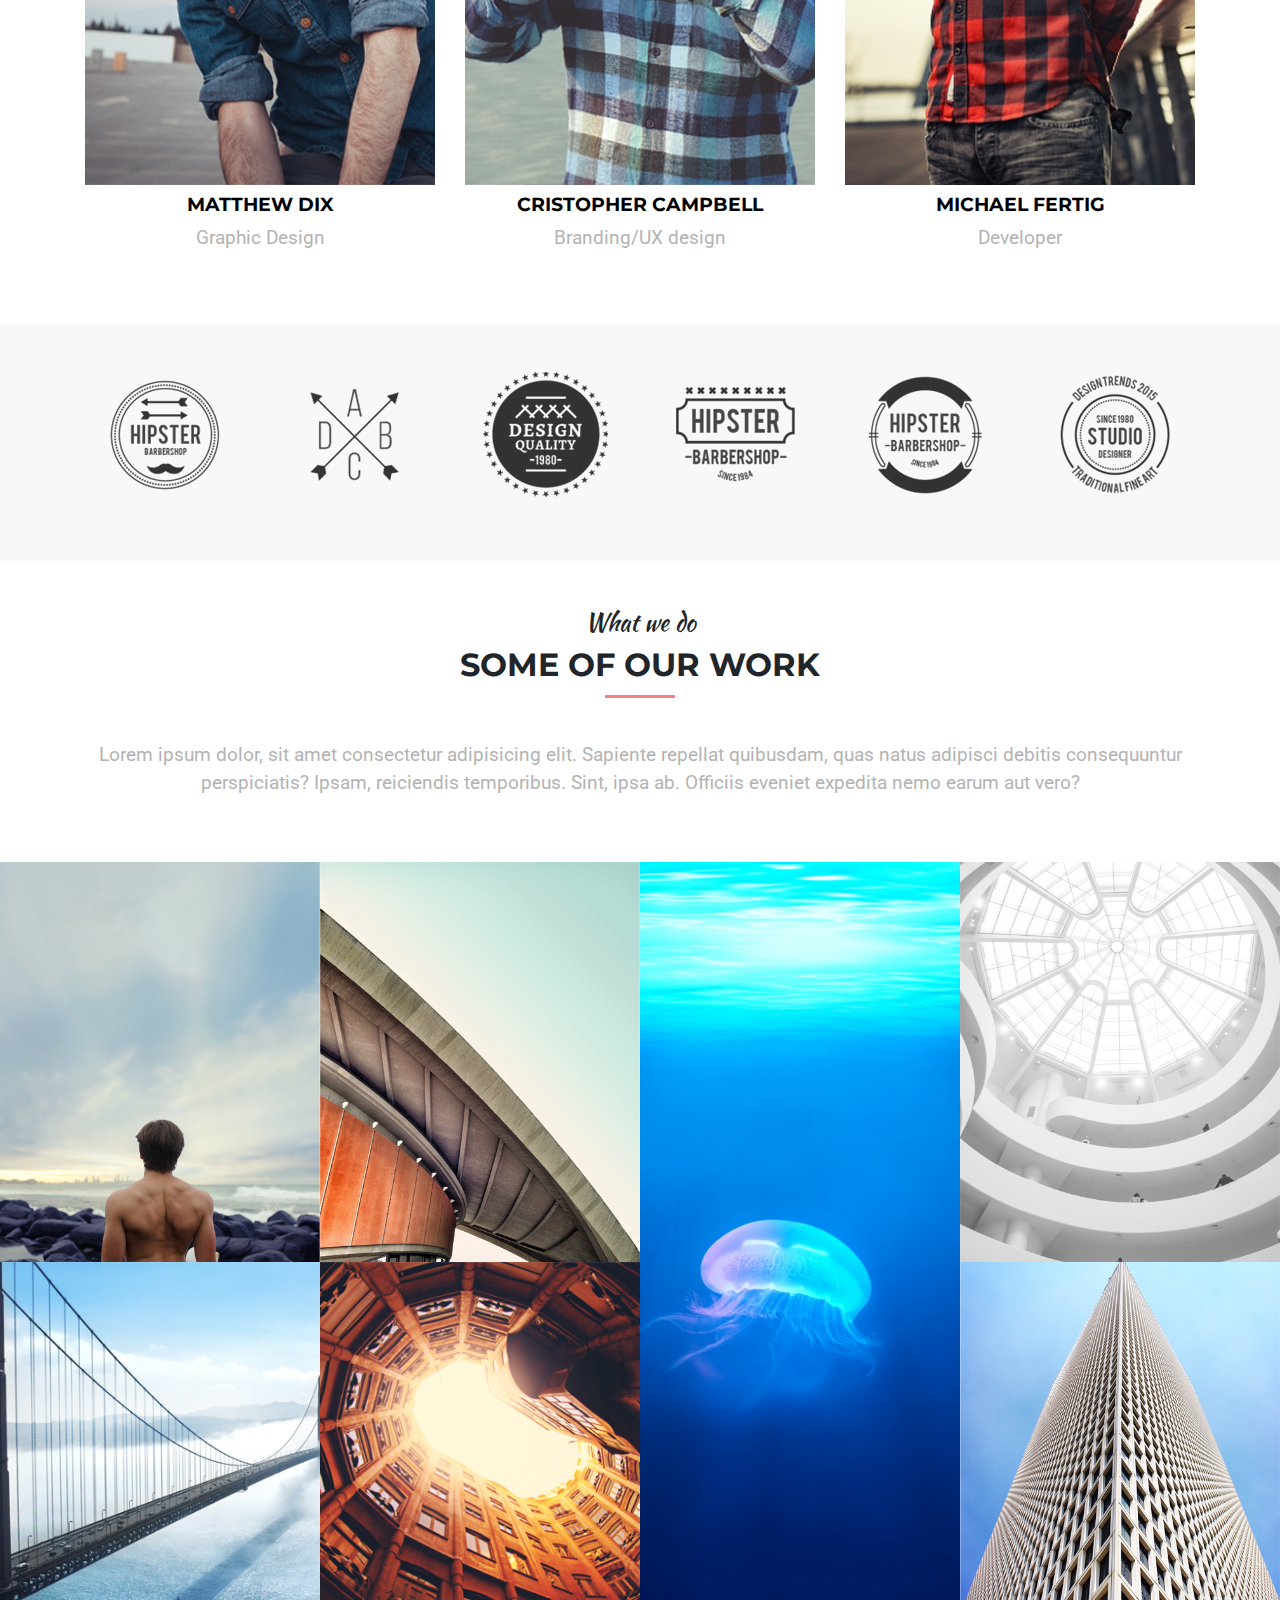
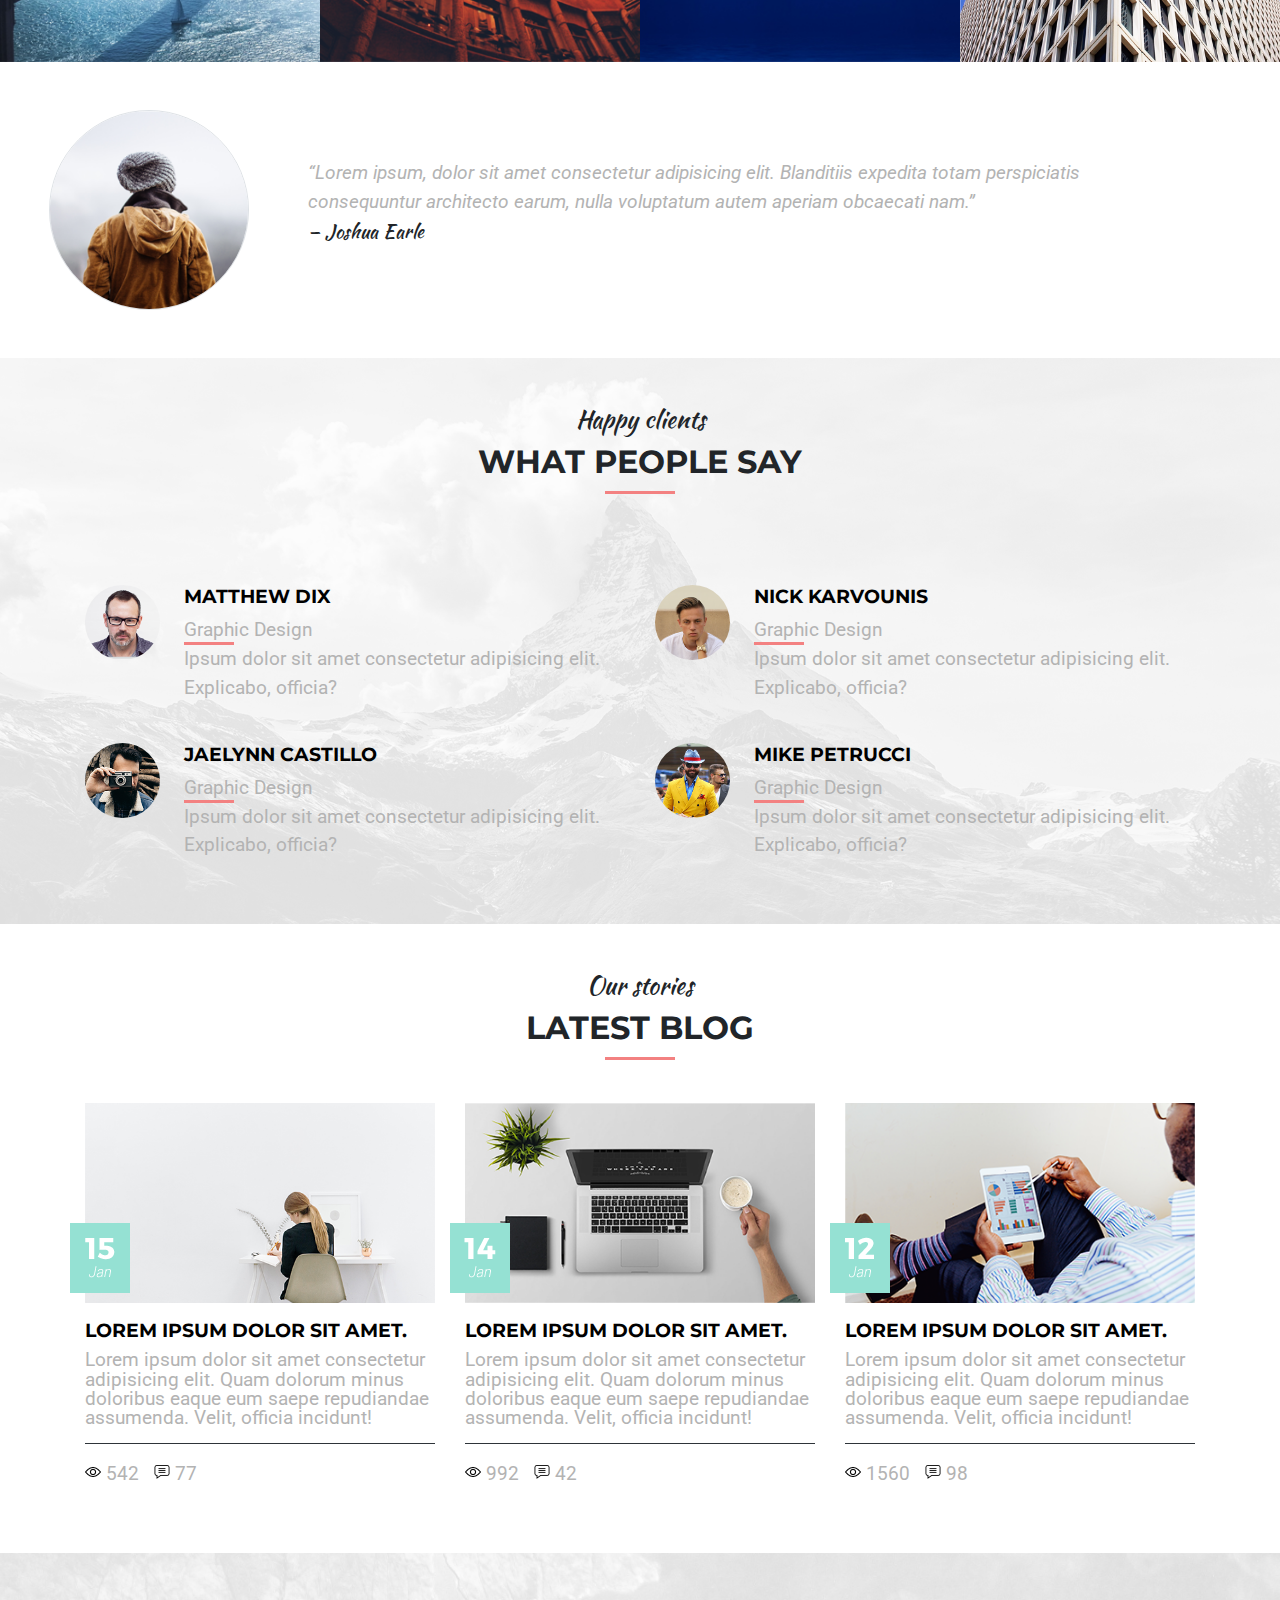
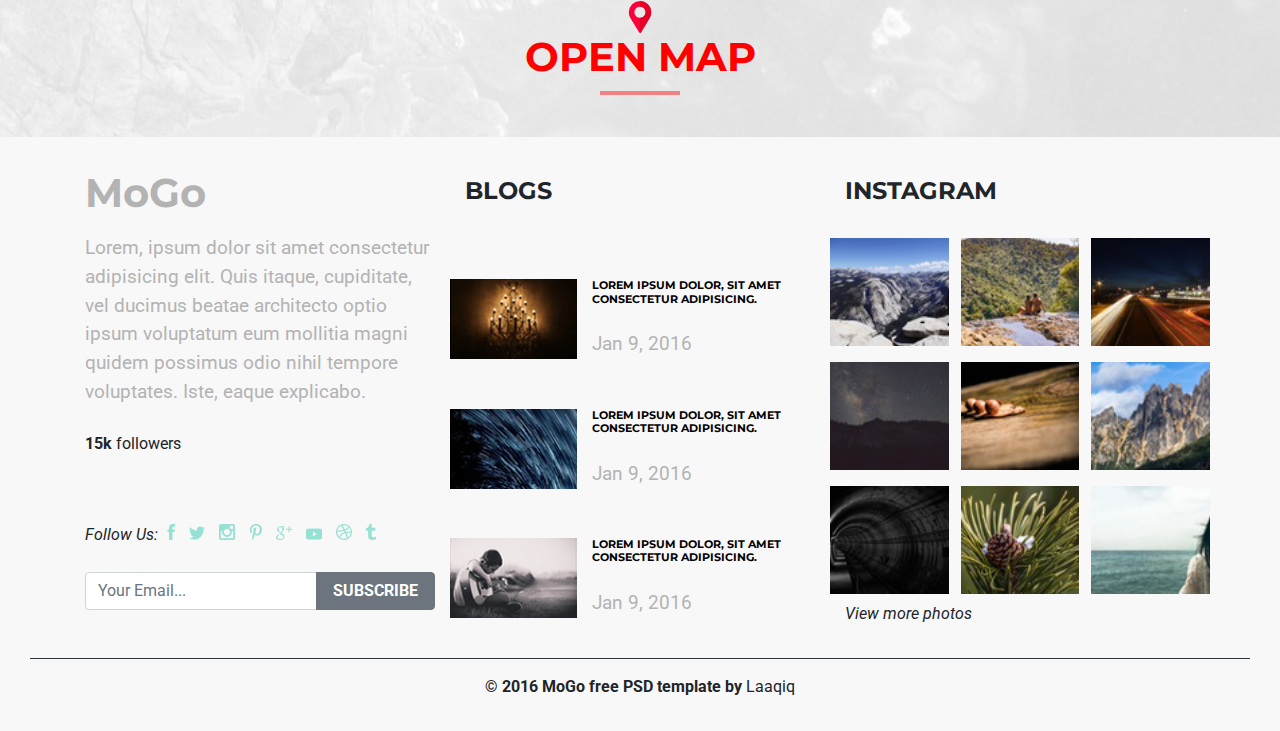
<file: md3_bootstrap/index.html>
<!DOCTYPE html>
<html lang="en">

<head>
    <meta charset="UTF-8">
    <meta name="viewport" content="width=device-width, initial-scale=1.0">
    <title>MoGo</title>
    <link rel="stylesheet" href="https://stackpath.bootstrapcdn.com/bootstrap/4.5.2/css/bootstrap.min.css"
        integrity="sha384-JcKb8q3iqJ61gNV9KGb8thSsNjpSL0n8PARn9HuZOnIxN0hoP+VmmDGMN5t9UJ0Z" crossorigin="anonymous">
    <link rel="stylesheet" href="./css/style.css">
</head>

<body>
    <header>
        <!-- NAV -->
        <nav class="navbar navbar-expand-lg navbar-dark bg-pink d-flex justify-content-between sticky-top">
            <div class="container">
                <div class="logo">
                    <a class="navbar-brand font-weight-bold fs-2" href="#">MoGo</a>

                </div>
                <div class="nav-list">
                    <button class="navbar-toggler" type="button" data-toggle="collapse" data-target="#navbarNav"
                        aria-controls="navbarNav" aria-expanded="false" aria-label="Toggle navigation">
                        <span class="navbar-toggler-icon"></span>
                    </button>
                    <div class="collapse navbar-collapse" id="navbarNav">
                        <ul class="navbar-nav text-uppercase fs-1_2">
                            <li class="nav-item"><a class="nav-link" href="#about">About</a></li>
                            <li class="nav-item"><a class="nav-link" href="#service">service</a></li>
                            <li class="nav-item"><a class="nav-link" href="#work">work</a></li>
                            <li class="nav-item"><a class="nav-link" href="#blog">blog</a></li>
                            <li class="nav-item"><a class="nav-link" href="#contact">contact</a></li>
                            <li class="nav-item"><a class="nav-link" href=""><img
                                        src="./img/nav/shopping-cart.png" /></a>
                            </li>
                            <!-- <li class="nav-item"><img src="./img/nav/search.png" /></li> -->
                        </ul>
                    </div>
                </div>
        </nav>
        <!-- /NAV -->

        <!-- HEADING -->
        <div class="heading container text-white text-center d-flex flex-column justify-content-center">
            <div class="row">
                <div class="col">
                    <h3 class="fs-3">Creative Template</h3>
                </div>
            </div>
            <div class="row py-3">
                <div class="col position-relative">
                    <h1 class="fs-3_3 text-uppercase font-weight-bold">Welcome<br>to MoGo</h1>
                </div>
            </div>
            <div class="row pt-5">
                <div class="col">
                    <a href="#about"><button type="button" class="btn btn-outline-light fs-1_7 px-4">Learn
                            more</button></a>
                </div>
            </div>
        </div>
        </div>
        <!-- /HEADING -->

        <!-- HEADER-BOTTOM -->
        <div class="container">
            <div class="row scroll text-white text-uppercase fs-1_2 pt-5">
                <div class="col  d-none d-sm-block">
                    <p><strong>01 </strong> about</p>
                </div>
                <div class="col  d-none d-sm-block">
                    <p><strong>02 </strong> work</p>
                </div>
                <div class="col  d-none d-sm-block">
                    <p><strong>03 </strong> about</p>
                </div>
                <div class="col  d-none d-sm-block">
                    <p><strong>04 </strong> contacts</p>
                </div>
            </div>
        </div>
        <!-- /HEADER-BOTTOM -->
    </header>


    <main>
        <section class="container py-5" id="about">
            <!-- ABOUT-US -->

            <!-- SECTION HEADING -->
            <div class="row text-center ">
                <div class="col">
                    <h4>What we do</h4>
                </div>
            </div>
            <div class="row text-center  position-relative">
                <div class="col">
                    <h2>Story about us</h2>
                </div>
            </div>
            <!-- /SECTION HEADING -->

            <!-- SECTION PARAGRAPH -->
            <div class="row text-center  py-5">
                <div class="col">
                    <p>Lorem ipsum dolor sit amet consectetur adipisicing elit. Amet harum in numquam ducimus, odio
                        quisquam
                        odit ratione asperiores eaque libero autem, inventore illum eos cumque. Doloribus ab aliquam at
                        dolore
                        itaque voluptatibus ipsam. Quas veniam adipisci aperiam accusantium iste in?</p>
                </div>
            </div>
            <!-- /SECTION PARAGRAPH -->

            <!-- SECTION IMAGES -->
            <div class="row d-flex">
                <div class="col-12 col-md-6 col-lg-4 pb-2 text-center"><img src="./img/story/story-1.jpg" width="100%"
                        alt="photo of computer, keyboard and tablet" /></div>
                <div class="col-12  col-md-6 col-lg-4 pb-2 text-center"><img src="./img/story/story-2.jpg" width="100%"
                        alt="photo of desk with phone, headphones, books and plant" /></div>
                <div class="col-12 d-md-none d-lg-block col-lg-4 text-center"><img src="./img/story/story-3.jpg"
                        width="100%" alt="photo of desk with laptop, plant and book" />
                </div>
            </div>
            <!-- /SECTION IMAGES -->

            <!-- /ABOUT-US -->
        </section>

        <section class="bg-light-blue container-fluid py-5 ">
            <!-- STATS SECTION -->
            <div class="container">
                <div class="row text-center d-flex flex-wrap">
                    <div class="col">
                        <p class="text-white montserrat"><strong class="fs-3">42</strong><br>web design projects</p>
                    </div>
                    <div class="col">
                        <p class="text-white montserrat"><strong class="fs-3">123</strong><br>happy client</p>
                    </div>
                    <div class="col">
                        <p class="text-white montserrat"><strong class="fs-3">15</strong><br>award winning</p>
                    </div>
                    <div class="col">
                        <p class="text-white montserrat"><strong class="fs-3">99</strong><br>cup of coffee</p>
                    </div>
                    <div class="col">
                        <p class="text-white montserrat"><strong class="fs-3">24</strong><br>members</p>
                    </div>
                </div>
            </div>

            <!-- /STATS SECTION -->
        </section>

        <section class="container py-5" id="service">
            <!-- AMAZING SERVICES -->

            <!-- SECTION HEADING -->
            <div class="row text-center">
                <div class="col">
                    <h4>We work with</h4>
                </div>
            </div>
            <div class="row text-center position-relative">
                <div class="col">
                    <h2>Amazing services</h2>
                </div>
            </div>
            <!-- /SECTION HEADING -->

            <!-- SECTION CONTENT -->
            <div class="row pt-5">
                <div class="col-10 offset-1 offset-sm-0 col-sm-4 d-flex">
                    <div class="photo">
                        <img src="./img/services/alarmclock.png" class="pt-3 pr-3" />
                    </div>
                    <div class="text">
                        <h5>Photography</h5>
                        <p>Lorem ipsum dolor sit amet consectetur adipisicing elit.</p>
                    </div>
                </div>
                <div class="col-10 offset-1 offset-sm-0 col-sm-4 d-flex d-flex">
                    <div class="photo">
                        <img src="./img/services/book.png" class="pt-3 pr-3" />
                    </div>
                    <div class="text">
                        <h5>SEO</h5>
                        <p>Lorem ipsum dolor sit amet consectetur adipisicing elit.</p>
                    </div>
                </div>
                <div class="col-10 offset-1 offset-sm-0 col-sm-4 d-flex">
                    <div class="photo">
                        <img src="./img/services/up.png" class="pt-3 pr-3" />
                    </div>
                    <div class="text">
                        <h5>web design</h5>
                        <p>Lorem ipsum dolor sit amet consectetur adipisicing elit.</p>
                    </div>
                </div>
            </div>

            <div class="row pt-4">
                <div class="col-10 offset-1 offset-sm-0 col-sm-4 d-flex">
                    <div class="photo">
                        <img src="./img/services/setup.png" class="pt-3 pr-3" />
                    </div>
                    <div class="text">
                        <h5>creativity</h5>
                        <p>Lorem ipsum dolor sit amet consectetur adipisicing elit.</p>
                    </div>
                </div>
                <div class="col-10 offset-1 offset-sm-0 col-sm-4 d-flex d-flex">
                    <div class="photo">
                        <img src="./img/services/door.png" class="pt-3 pr-3" />
                    </div>
                    <div class="text">
                        <h5>css/html</h5>
                        <p>Lorem ipsum dolor sit amet consectetur adipisicing elit.</p>
                    </div>
                </div>
                <div class="col-10 offset-1 offset-sm-0 col-sm-4 d-flex d-flex">
                    <div class="photo">
                        <img src="./img/services/picture.png" class="pt-3 pr-3" />
                    </div>
                    <div class="text">
                        <h5>digital</h5>
                        <p>Lorem ipsum dolor sit amet consectetur adipisicing elit.</p>
                    </div>
                </div>
            </div>
            <!-- /SECTION CONTENT -->

            <!-- AMAZING SERVICES -->
        </section>

        <section class="bg-mountains container-fluid pt-5">
            <!-- UNIQUE DESIGN -->
            <div class="container d-none d-md-block">
                <!-- SECTION HEADING -->
                <div class="row text-center ">
                    <div class="col">
                        <h4 class="">For all devices</h4>
                    </div>
                </div>
                <div class="row text-center position-relative">
                    <div class="col">
                        <h2 class="">Unique design</h2>
                    </div>
                </div>
                <!-- /SECTION HEADING -->
                <div class="row d-flex justify-content-center align-items-end flex-nowrap">
                    <img src="./img/unique-design/ipad.png" alt="photo of ipad" />
                    <img id="iphone" src="./img/unique-design/iphone.png" alt="photo of iphone" id="iphone" />
                </div>
            </div>
            <!-- /UNIQUE DESIGN -->
        </section>

        <section class="container py-5">
            <!-- WHAT WE DO -->
            <!-- SECTION HEADING -->
            <div class="row text-center pt-5">
                <div class="col">
                    <h4>Service</h4>
                </div>
            </div>
            <div class="row text-center position-relative">
                <div class="col">
                    <h2>What we do</h2>
                </div>
            </div>
            <!-- /SECTION HEADING -->

            <!-- SECTION PARAGRAPH -->
            <div class="row text-center py-5">
                <div class="col">
                    <p>Lorem ipsum dolor, sit amet consectetur adipisicing elit. Aliquid doloribus eos illo et quasi
                        debitis optio maiores, autem doloremque accusantium fugit veritatis quam, voluptates qui fuga
                        dicta corporis commodi. Placeat autem ullam blanditiis magnam eos!</p>
                </div>
            </div>
            <!-- /SECTION PARAGRAPH -->

            <!-- SECTION CONTENT -->
            <div class="row">
                <div class="col-md-6 d-none d-md-block bg-man-with-photo"> </div>
                <div class="col-12 col-md-6">
                    <div class="accordion" id="accordionExample">
                        <div class="card">
                            <div class="card-header" id="headingOne">
                                <h5 class="mb-0">
                                    <button class="btn btn-link btn-block text-left d-flex text-decoration-none"
                                        type="button" data-toggle="collapse" data-target="#collapseOne"
                                        aria-expanded="true" aria-controls="collapseOne">
                                        <img src="./img/what-we-do/photo.png" width="24px" height="24px" class="mr-3" />
                                        <h5 class="body-heading m-0">photography</h5>
                                    </button>
                                </h5>
                            </div>

                            <div id="collapseOne" class="collapse show" aria-labelledby="headingOne"
                                data-parent="#accordionExample">
                                <div class="card-body body-text">
                                    Anim pariatur cliche reprehenderit, enim eiusmod high life accusamus terry
                                    richardson ad squid. 3 wolf moon officia aute, non cupidatat skateboard dolor
                                    brunch. Food truck quinoa nesciunt laborum eiusmod. Brunch 3 wolf moon tempor, sunt
                                    aliqua put a bird on it squid single-origin coffee nulla assumenda shoreditch et.
                                    Nihil anim keffiyeh helvetica, craft beer labore wes anderson cred nesciunt sapiente
                                    ea proident.
                                </div>
                            </div>
                        </div>
                        <div class="card">
                            <div class="card-header" id="headingTwo">
                                <h5 class="mb-0">
                                    <button
                                        class="btn btn-link btn-block text-left collapsed d-flex text-decoration-none"
                                        type="button" data-toggle="collapse" data-target="#collapseTwo"
                                        aria-expanded="false" aria-controls="collapseTwo">
                                        <img src="./img/what-we-do/settings.png" width="24px" height="24px"
                                            class="mr-3" />
                                        <h5 class="body-heading m-0">Creativity</h5>
                                    </button>
                                </h5>
                            </div>
                            <div id="collapseTwo" class="collapse" aria-labelledby="headingTwo"
                                data-parent="#accordionExample">
                                <div class="card-body body-text">
                                    Anim pariatur cliche reprehenderit, enim eiusmod high life accusamus terry
                                    richardson ad squid. 3 wolf moon officia aute, non cupidatat skateboard dolor
                                    brunch. Food truck quinoa nesciunt laborum eiusmod. Brunch 3 wolf moon tempor, sunt
                                    aliqua put a bird on it squid single-origin coffee nulla assumenda shoreditch et.
                                    Nihil anim keffiyeh helvetica, craft beer labore wes anderson cred nesciunt sapiente
                                    ea proident.
                                </div>
                            </div>
                        </div>
                        <div class="card">
                            <div class="card-header" id="headingThree">
                                <h5 class="mb-0">
                                    <button
                                        class="btn btn-link btn-block text-left collapsed d-flex text-decoration-none m-0"
                                        type="button" data-toggle="collapse" data-target="#collapseThree"
                                        aria-expanded="false" aria-controls="collapseThree">
                                        <img src="./img/what-we-do/dot.png" width="24px" height="24px" class="mr-3" />
                                        <h5 class="body-heading m-0">Web design</h5>
                                    </button>
                                </h5>
                            </div>
                            <div id="collapseThree" class="collapse" aria-labelledby="headingThree"
                                data-parent="#accordionExample">
                                <div class="card-body body-text">
                                    Anim pariatur cliche reprehenderit, enim eiusmod high life accusamus terry
                                    richardson ad squid. 3 wolf moon officia aute, non cupidatat skateboard dolor
                                    brunch. Food truck quinoa nesciunt laborum eiusmod. Brunch 3 wolf moon tempor, sunt
                                    aliqua put a bird on it squid single-origin coffee nulla assumenda shoreditch et.
                                    Nihil anim keffiyeh helvetica, craft beer labore wes anderson cred nesciunt sapiente
                                    ea proident.
                                </div>
                            </div>
                        </div>
                    </div>
                </div>
            </div>
            <!-- /SECTION CONTENT -->

            <!-- /WHAT WE DO -->
        </section>

        <section class="container-fluid bg-light-gray py-5">
            <!-- QUOTE -->
            <div class="container">
                <div class="row">
                    <div class="col-md-2 d-flex align-items-center justify-content-center">
                        <img src="./img/quote/chat.png" width="100px" height="100px"
                            class="p-3 border border-dark d-none d-md-block" />
                    </div>
                    <div class="col-12 col-md-10">
                        <q class="body-text font-italic">Lorem ipsum, dolor sit amet consectetur adipisicing elit.
                            Blanditiis expedita
                            totam perspiciatis
                            consequuntur architecto earum, nulla voluptatum autem aperiam obcaecati.</q>
                        <p class="text-body kaushan">&mdash; Jon Doe </p>
                    </div>
                </div>
            </div>

            <!-- /QUOTE -->
        </section>


        <section class="container py-5">
            <!-- MEET OUR TEAM -->

            <!-- SECTION HEADING -->
            <div class="row text-center">
                <div class="col">
                    <h4>Whoe we are</h4>
                </div>
            </div>
            <div class="row text-center position-relative">
                <div class="col">
                    <h2>Meet our team</h2>
                </div>
            </div>
            <!-- /SECTION HEADING -->

            <!-- SECTION PARAGRAPH -->
            <div class="row text-center  py-5">
                <div class="col">
                    <p>Lorem ipsum dolor sit, amet consectetur adipisicing elit. Facere ea in quos animi voluptatibus
                        molestiae, atque aspernatur consequatur sapiente nemo tenetur provident reprehenderit aliquid,
                        dicta amet magnam. Alias porro doloribus dignissimos fuga pariatur excepturi vero dolores optio.
                        Aspernatur, maiores quam aperiam eligendi velit ea neque ex quas commodi consectetur sit!</p>
                </div>
            </div>
            <!-- /SECTION PARAGRAPH -->

            <!-- SECTION IMAGES -->
            <div class="row d-flex">
                <div class="col-12 col-lg-4 pb-2 text-center">
                    <img src="./img/team/team-1.png" width="100%" class="pb-2" />
                    <h5>Matthew Dix</h5>
                    <p>Graphic Design</p>
                </div>
                <div class="col-12 col-lg-4 pb-2 text-center">
                    <img src="./img/team/team-2.png" width="100%" class="pb-2" />
                    <h5>Cristopher Campbell</h5>
                    <p class="paragraph">Branding/UX design</p>
                </div>
                <div class="col-12 col-lg-4 text-center">
                    <img src="./img/team/team-3.png" width="100%" class="pb-2" />
                    <h5>Michael Fertig</h5>
                    <p class="paragraph">Developer</p>
                </div>
            </div>
            <!-- /SECTION IMAGES -->
            <!-- /MEET OUR TEAM -->
        </section>


        <section class="bg-light-gray container-fluid py-5">
            <!-- BRANDS -->

            <div class="container">
                <div class="row">
                    <div class="col-4 col-md-2 pb-3 d-flex justify-content-center align-items-center">
                        <img src="./img/brands/brand1.png">
                    </div>
                    <div class="col-4 col-md-2 pb-3 d-flex justify-content-center align-items-center">
                        <img src="./img/brands/brand2.png">
                    </div>
                    <div class="col-4 col-md-2 pb-3 d-flex justify-content-center align-items-center">
                        <img src="./img/brands/brand3.png">
                    </div>
                    <div class="col-4 col-md-2 pb-3 d-flex justify-content-center align-items-center">
                        <img src="./img/brands/brand4.png">
                    </div>
                    <div class="col-4 col-md-2 pb-3 d-flex justify-content-center align-items-center">
                        <img src="./img/brands/brand5.png">
                    </div>
                    <div class="col-4 col-md-2 pb-3 d-flex justify-content-center align-items-center">
                        <img src="./img/brands/brand6.png">
                    </div>

                </div>
            </div>
            <!-- /BRANDS -->
        </section>

        <section class="pt-5" id="work">
            <!-- SOME OF OUR WORK -->
            <div class="container">
                <!-- SECTION HEADING -->
                <div class="row text-center">
                    <div class="col">
                        <h4>What we do</h4>
                    </div>
                </div>
                <div class="row text-center position-relative">
                    <div class="col">
                        <h2>Some of our work</h2>
                    </div>
                </div>
                <!-- /SECTION HEADING -->
                <!-- SECTION PARAGRAPH -->
                <div class="row text-center py-5">
                    <div class="col">
                        <p>Lorem ipsum dolor, sit amet consectetur adipisicing elit. Sapiente repellat quibusdam, quas
                            natus
                            adipisci debitis consequuntur perspiciatis? Ipsam, reiciendis temporibus. Sint, ipsa ab.
                            Officiis eveniet expedita nemo earum aut vero?</p>
                    </div>
                </div>
            </div>
            <!-- /SECTION PARAGRAPH -->

            <!-- PHOTOS -->
            <div class="container-fluid">
                <div class="row">
                    <div class="col-6 col-md-3 p-0">
                        <div class="gallery-photo1 gallery-photo"></div>
                        <div class="gallery-photo2 gallery-photo"></div>
                    </div>
                    <div class="col-6 col-md-3 p-0">
                        <div class="gallery-photo3 gallery-photo"></div>
                        <div class="gallery-photo4 gallery-photo"></div>
                    </div>
                    <div class="col-6 col-md-3 p-0">
                        <div class="gallery-photo5 gallery-photo"></div>
                    </div>
                    <div class="col-6 col-md-3 p-0">
                        <div class="gallery-photo6 gallery-photo"></div>
                        <div class="gallery-photo7 gallery-photo"></div>
                    </div>
                </div>
            </div>
            <!-- /PHOTOS -->
            <!-- /SOME OF OUR WORK -->
        </section>

        <section class="container-fluid py-5">
            <!-- QUOTE -->
            <div class="container">
                <div class="row">
                    <div class="col-md-2 d-flex align-items-center justify-content-center pr-5">
                        <img src="./img/quote/photo1.png" width="200px" height="200px"
                            class="border rounded-circle d-none d-md-block" />
                    </div>
                    <div class="col-12 col-md-10 d-flex align-items-center pl-5">
                        <div class="text">
                            <q class="body-text font-italic">Lorem ipsum, dolor sit amet consectetur adipisicing elit.
                                Blanditiis expedita totam perspiciatis consequuntur architecto earum, nulla voluptatum
                                autem aperiam obcaecati nam.</q>
                            <p class="text-body kaushan">&mdash; Joshua Earle </p>
                        </div>

                    </div>
                </div>
            </div>
            <!-- /QUOTE -->
        </section>

        <section class="container-fluid bg-mountain py-5">
            <!-- HAPPY CLIENTS -->
            <div class="container">
                <!-- SECTION HEADING -->
                <div class="row text-center">
                    <div class="col">
                        <h4>Happy clients</h4>
                    </div>
                </div>
                <div class="row text-center position-relative pb-5">
                    <div class="col">
                        <h2>What people say</h2>
                    </div>
                </div>
                <!-- /SECTION HEADING -->

                <!-- CLIENTS -->
                <div class="row pt-5">
                    <div class="col-12 col-md-6 d-flex">
                        <div>
                            <img src="./img/what-people-say/client1.png" width="75px" height="75px"
                                class="rounded-circle" />
                        </div>
                        <div class="clients ml-4">
                            <div class="position-relative">
                                <h5>Matthew Dix</h5>
                                <b class="font-weight-normal body-text">Graphic Design</b>
                            </div>
                            <p>Ipsum dolor sit amet consectetur adipisicing elit. Explicabo, officia?</p>
                        </div>
                    </div>
                    <div class="col-12 col-md-6 d-flex">
                        <div>
                            <img src="./img/what-people-say/client2.png" width="75px" height="75px"
                                class="rounded-circle" />
                        </div>
                        <div class="clients ml-4">
                            <div class="position-relative">
                                <h5>Nick Karvounis</h5>
                                <b class="font-weight-normal body-text">Graphic Design</b>
                            </div>
                            <p>Ipsum dolor sit amet consectetur adipisicing elit. Explicabo, officia?</p>
                        </div>
                    </div>
                </div>
                <div class="row pt-4">
                    <div class="col-12 col-md-6 d-flex">
                        <div>
                            <img src="./img/what-people-say/client3.png" width="75px" height="75px"
                                class="rounded-circle" />
                        </div>
                        <div class="clients ml-4">
                            <div class="position-relative">
                                <h5>Jaelynn Castillo</h5>
                                <b class="font-weight-normal body-text">Graphic Design</b>
                            </div>
                            <p>Ipsum dolor sit amet consectetur adipisicing elit. Explicabo, officia?</p>
                        </div>
                    </div>
                    <div class="col-12 col-md-6 d-flex">
                        <div>
                            <img src="./img/what-people-say/client4.png" width="75px" height="75px"
                                class="rounded-circle" />
                        </div>
                        <div class="clients ml-4">
                            <div class="position-relative">
                                <h5>Mike Petrucci</h5>
                                <b class="font-weight-normal body-text">Graphic Design</b>
                            </div>
                            <p>Ipsum dolor sit amet consectetur adipisicing elit. Explicabo, officia?</p>
                        </div>
                    </div>
                </div>
            </div>
            <!-- /CLIENTS -->
            <!-- /HAPPY CLIENTS -->
        </section>

        <section class="container py-5" id="blog">
            <!-- SECTION HEADING -->
            <div class="row text-center">
                <div class="col">
                    <h4>Our stories</h4>
                </div>
            </div>
            <div class="row text-center position-relative pb-5">
                <div class="col">
                    <h2>Latest blog</h2>
                </div>
            </div>
            <!-- /SECTION HEADING -->

            <!-- BLOG -->
            <div class="row">
                <div class="col-12 col-md-4">
                    <div class="blog-photo1 blog-photo mb-3">
                        <img src="./img/blog/date1.png">
                    </div>
                    <div class="text">
                        <h5>Lorem ipsum dolor sit amet.</h5>
                        <p class="line-height-1">Lorem ipsum dolor sit amet consectetur adipisicing elit. Quam dolorum
                            minus doloribus eaque
                            eum
                            saepe repudiandae assumenda. Velit, officia incidunt!</p>
                        <hr class="bg-dark">
                        <p><i class="views"></i>542<i class="comments"></i>77</p>
                    </div>
                </div>
                <div class="col-12 col-md-4">
                    <div class="blog-photo2 blog-photo mb-3">
                        <img src="./img/blog/date2.png">
                    </div>
                    <div class="text">
                        <h5>Lorem ipsum dolor sit amet.</h5>
                        <p class="line-height-1">Lorem ipsum dolor sit amet consectetur adipisicing elit. Quam dolorum
                            minus doloribus eaque
                            eum
                            saepe repudiandae assumenda. Velit, officia incidunt!</p>
                        <hr class="bg-dark">
                        <p><i class="views"></i>992<i class="comments"></i>42</p>
                    </div>
                </div>
                <div class="col-12 col-md-4">
                    <div class="blog-photo3 blog-photo mb-3">
                        <img src="./img/blog/date3.png">
                    </div>
                    <div class="text">
                        <h5>Lorem ipsum dolor sit amet.</h5>
                        <p class="line-height-1">Lorem ipsum dolor sit amet consectetur adipisicing elit. Quam dolorum
                            minus doloribus eaque
                            eum
                            saepe repudiandae assumenda. Velit, officia incidunt!</p>
                        <hr class="bg-dark">
                        <p><i class="views"></i>1560<i class="comments"></i>98</p>
                    </div>
                </div>
            </div>
            <!-- /BLOG -->
        </section>

        <section class="container-fluid bg-map py-5">
            <!-- MAP -->
            <div class="row">
                <div class="col d-flex justify-content-center text-center">
                    <a href="#" class="text-decoration-none">
                        <div class="map-heading position-relative">
                            <img src="./img/map/pin.png" />
                            <h3 class="montserrat fs-2_5 text-red text-uppercase font-weight-bold">Open map</h3>
                        </div>
                    </a>
                </div>
            </div>
            <!-- MAP -->
        </section>
    </main>

    <!-- FOOTER -->
    <footer class="container-fluid py-3 bg-light-gray" id="contact">
        <div class="container">

            <div class="row pb-3">

                <!-- FIRST COLUMN -->
                <div class="col-12 col-md-6 col-lg-4 d-flex flex-column justify-content-between">
                    <h3 class="montserrat fs-2_5 text-gray font-weight-bold pt-3">MoGo</h3>
                    <div class="footer-text">
                        <p class="body-text">Lorem, ipsum dolor sit amet consectetur adipisicing elit. Quis itaque,
                            cupiditate, vel
                            ducimus
                            beatae architecto optio ipsum voluptatum eum mollitia magni quidem possimus odio nihil
                            tempore
                            voluptates. Iste, eaque explicabo.</p>
                    </div>
                    <p><strong>15k </strong>followers</p>
                    <hr>
                    <p><em>Follow Us: </em>
                        <a href="#"><i id="facebook"></i></a>
                        <a href="#"><i id="twitter"></i></a>
                        <a href="#"><i id="instagram"></i></a>
                        <a href="#"><i id="pinterest"></i></a>
                        <a href="#"><i id="google-plus"></i></a>
                        <a href="#"><i id="youtube"></i></a>
                        <a href="#"><i id="dribble"></i></a>
                        <a href="#"><i id="tumblr"></i></a>
                    </p>
                    <div class="input-group mb-3">
                        <input type="text" class="form-control" placeholder="Your Email..." aria-label="Your Email"
                            aria-describedby="button-addon2">
                        <div class="input-group-append">
                            <button class="btn btn-secondary text-uppercase font-weight-bold px-3" type="button"
                                id="button-addon2">Subscribe</button>
                        </div>
                    </div>
                </div>
                <!-- /FIRST COLUMN -->

                <!-- SECOND COLUMN -->
                <div class="col-12 col-md-6 col-lg-4 d-flex flex-column justify-content-between">
                    <div class="row">
                        <div class="col">
                            <h4 class="montserrat text-uppercase font-weight-bold py-4">Blogs</h4>
                        </div>
                    </div>

                    <div class="row pb-2">
                        <div class="col-4 footer-blogs-photo footer-blogs-photo1"></div>
                        <div class="col-8 d-flex flex-column justify-content-between">
                            <h5 class="body-heading fs-0_7">Lorem ipsum dolor, sit amet consectetur adipisicing.</h5>
                            <p class="body-text m-0">Jan 9, 2016</p>
                        </div>
                    </div>

                    <div class="row pb-2">
                        <div class="col-4 footer-blogs-photo footer-blogs-photo2"></div>
                        <div class="col-8 d-flex flex-column justify-content-between">
                            <h5 class="body-heading fs-0_7">Lorem ipsum dolor, sit amet consectetur adipisicing.</h5>
                            <p class="body-text m-0">Jan 9, 2016</p>
                        </div>
                    </div>

                    <div class="row pb-2">
                        <div class="col-4 footer-blogs-photo footer-blogs-photo3"></div>
                        <div class="col-8 d-flex flex-column justify-content-between">
                            <h5 class="body-heading fs-0_7">Lorem ipsum dolor, sit amet consectetur adipisicing.</h5>
                            <p class="body-text m-0">Jan 9, 2016</p>
                        </div>
                    </div>
                </div>
                <!-- /SECOND COLUMN -->

                <!-- THIRD COLUMN -->
                <div class="col-10 col-md-6 col-lg-4 d-flex flex-column justify-content-between">
                    <h4 class="montserrat text-uppercase font-weight-bold py-4">instagram</h4>
                    <div>
                        <div class="row pb-3">
                            <div class="col pl-0 pr-2">
                                <div class="instagram-photo1 instagram-photo"></div>
                            </div>
                            <div class="col px-1">
                                <div class="instagram-photo2 instagram-photo"></div>
                            </div>
                            <div class="col pr-0 pl-2">
                                <div class="instagram-photo3 instagram-photo"></div>
                            </div>
                        </div>
                        <div class="row pb-3">
                            <div class="col pl-0 pr-2">
                                <div class="instagram-photo4 instagram-photo"></div>
                            </div>
                            <div class="col px-1">
                                <div class="instagram-photo5 instagram-photo"></div>
                            </div>
                            <div class="col pr-0 pl-2">
                                <div class="instagram-photo6 instagram-photo"></div>
                            </div>
                        </div>
                        <div class="row">
                            <div class="col pl-0 pr-2">
                                <div class="instagram-photo7 instagram-photo"></div>
                            </div>
                            <div class="col px-1">
                                <div class="instagram-photo8 instagram-photo"></div>
                            </div>
                            <div class="col pr-0 pl-2">
                                <div class="instagram-photo9 instagram-photo"></div>
                            </div>
                        </div>
                    </div>
                    <a href="#" class="font-italic m-0 pt-2 text-decoration-none text-body">View more photos</a>
                </div>
                <!-- /THIRD COLUMN -->
            </div>
        </div>
        <div class="container-fluid">
            <div class="row">
                <div class="col text-center">
                    <hr class="bg-dark">
                    <p><strong>&copy; 2016 MoGo free PSD template by </strong>Laaqiq</p>
                </div>
            </div>
        </div>



    </footer>




    <script src="https://code.jquery.com/jquery-3.5.1.slim.min.js"
        integrity="sha384-DfXdz2htPH0lsSSs5nCTpuj/zy4C+OGpamoFVy38MVBnE+IbbVYUew+OrCXaRkfj"
        crossorigin="anonymous"></script>
    <script src="https://cdn.jsdelivr.net/npm/popper.js@1.16.1/dist/umd/popper.min.js"
        integrity="sha384-9/reFTGAW83EW2RDu2S0VKaIzap3H66lZH81PoYlFhbGU+6BZp6G7niu735Sk7lN"
        crossorigin="anonymous"></script>
    <script src="https://stackpath.bootstrapcdn.com/bootstrap/4.5.2/js/bootstrap.min.js"
        integrity="sha384-B4gt1jrGC7Jh4AgTPSdUtOBvfO8shuf57BaghqFfPlYxofvL8/KUEfYiJOMMV+rV"
        crossorigin="anonymous"></script>
</body>

</html>
</file>
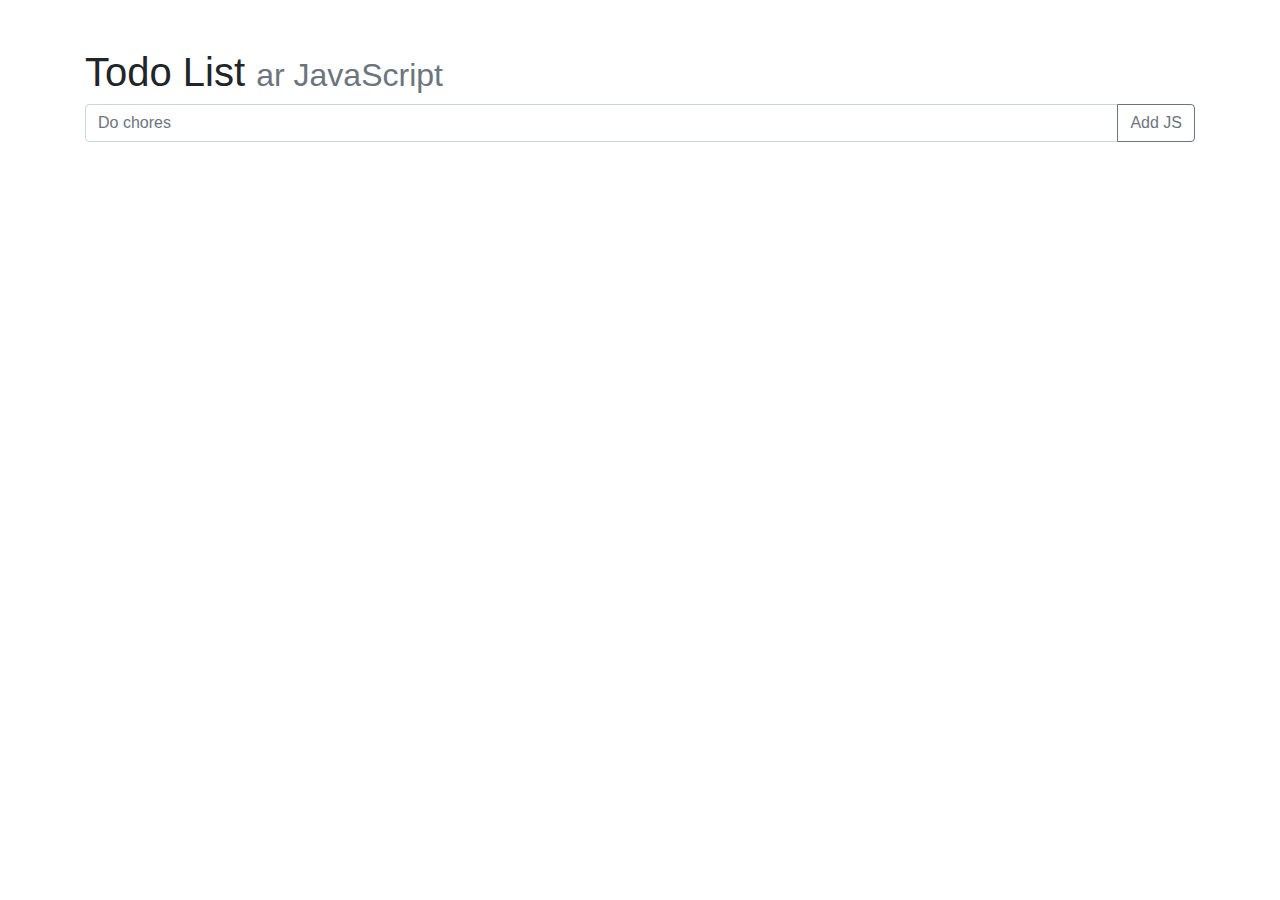
<file: md7/index.html>
<!DOCTYPE html>
<html lang="en">

<head>
    <meta http-equiv="Content-Type" content="text/html; charset=UTF-8" />
    <title>ToDo List</title>
    <link rel="stylesheet" href="https://stackpath.bootstrapcdn.com/bootstrap/4.3.1/css/bootstrap.min.css"
        integrity="sha384-ggOyR0iXCbMQv3Xipma34MD+dH/1fQ784/j6cY/iJTQUOhcWr7x9JvoRxT2MZw1T" crossorigin="anonymous">

</head>

<body>


    <div class="container">
        <div class="row mt-5">
            <div class="col">
                <h1>Todo List <small class="text-muted">ar JavaScript</small></h1>
                <div class="input-group mb-3">
                    <input id="new-item-add" type="text" class="form-control" placeholder="Do chores" />
                    <div class="input-group-append">
                        <button id="jsBtn" class="btn btn-outline-secondary" type="button"> Add JS </button>
                    </div>
                </div>
                <span id="error-text" class="text-danger"></span>
                <ul id="todo-list" class="list-group list-group-flush mt-2">
                </ul>
            </div>
        </div>
    </div>


    <script src="//code.jquery.com/jquery-3.3.1.min.js"></script>
    <script src="https://cdnjs.cloudflare.com/ajax/libs/popper.js/1.14.7/umd/popper.min.js"
        integrity="sha384-UO2eT0CpHqdSJQ6hJty5KVphtPhzWj9WO1clHTMGa3JDZwrnQq4sF86dIHNDz0W1"
        crossorigin="anonymous"></script>
    <script src="https://stackpath.bootstrapcdn.com/bootstrap/4.3.1/js/bootstrap.min.js"
        integrity="sha384-JjSmVgyd0p3pXB1rRibZUAYoIIy6OrQ6VrjIEaFf/nJGzIxFDsf4x0xIM+B07jRM"
        crossorigin="anonymous"></script>
    <script src="./js/jquery.js"></script>
</body>

</html>
</file>
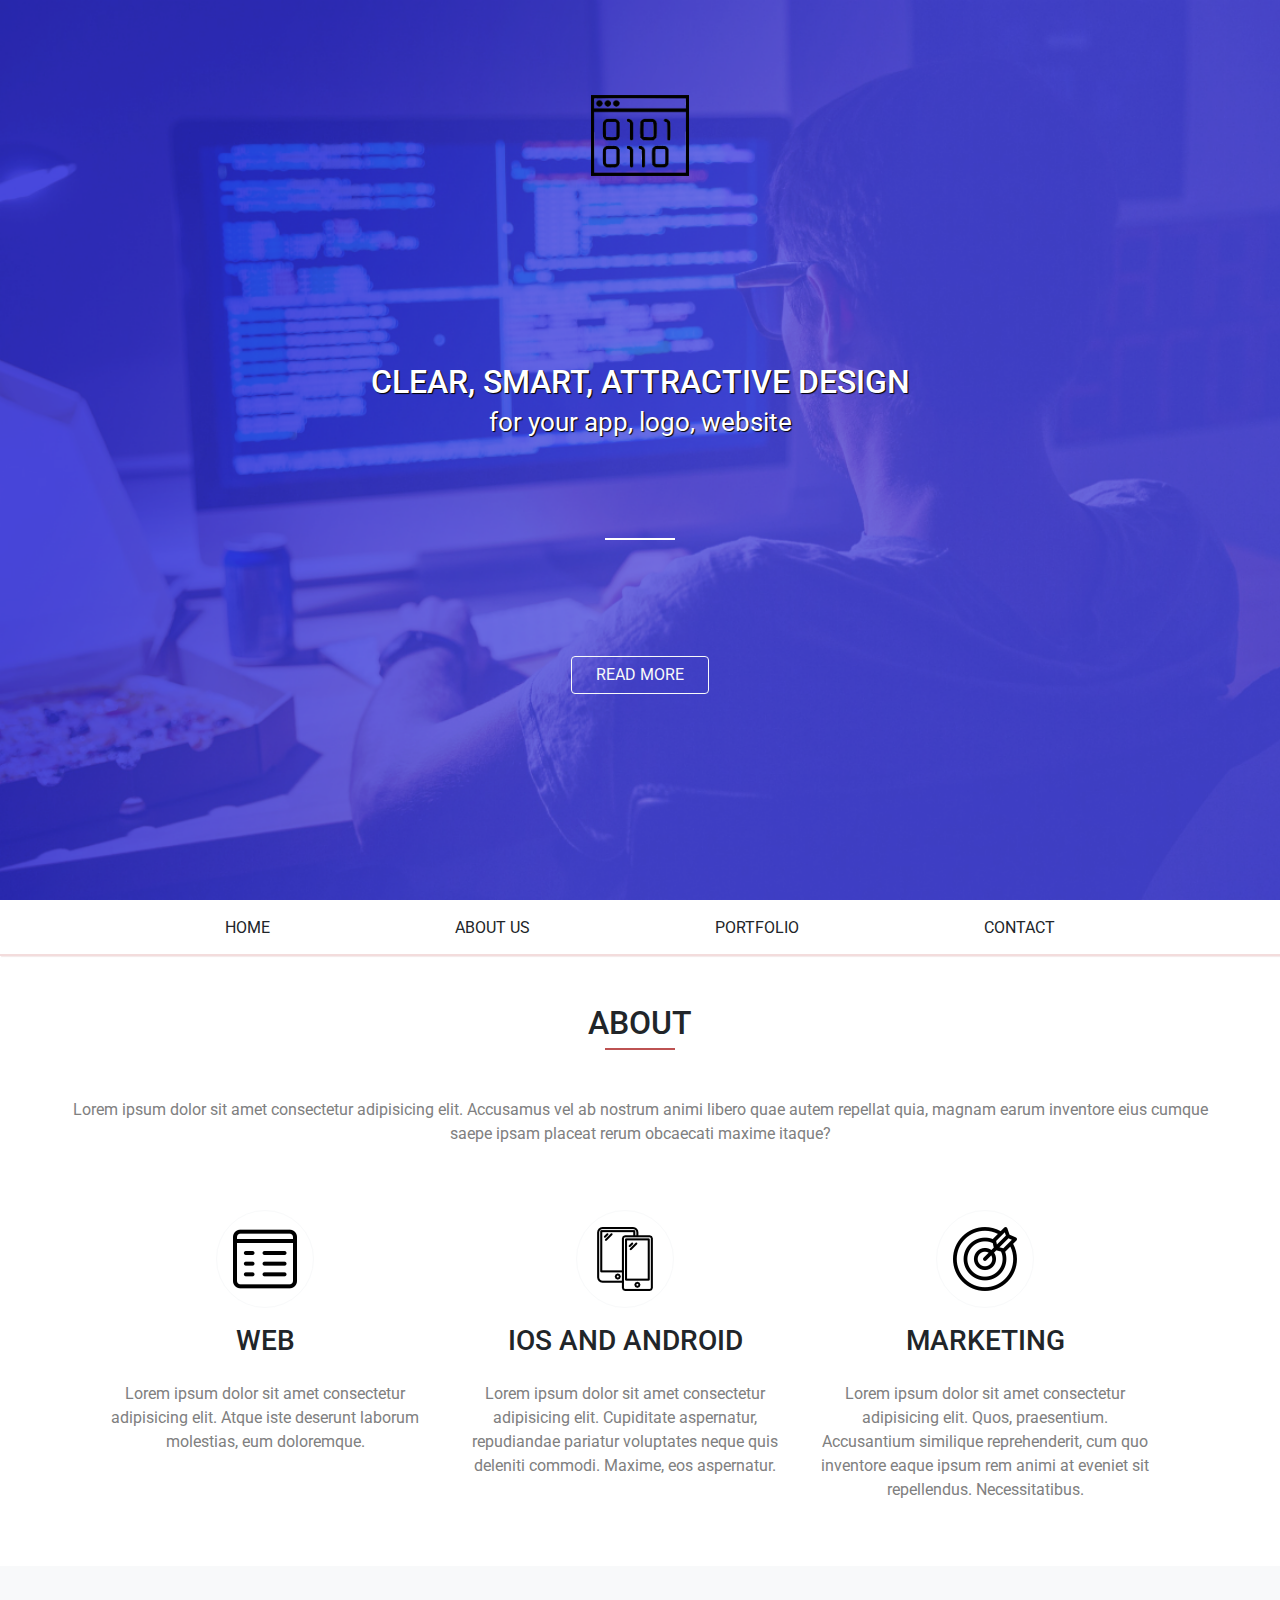
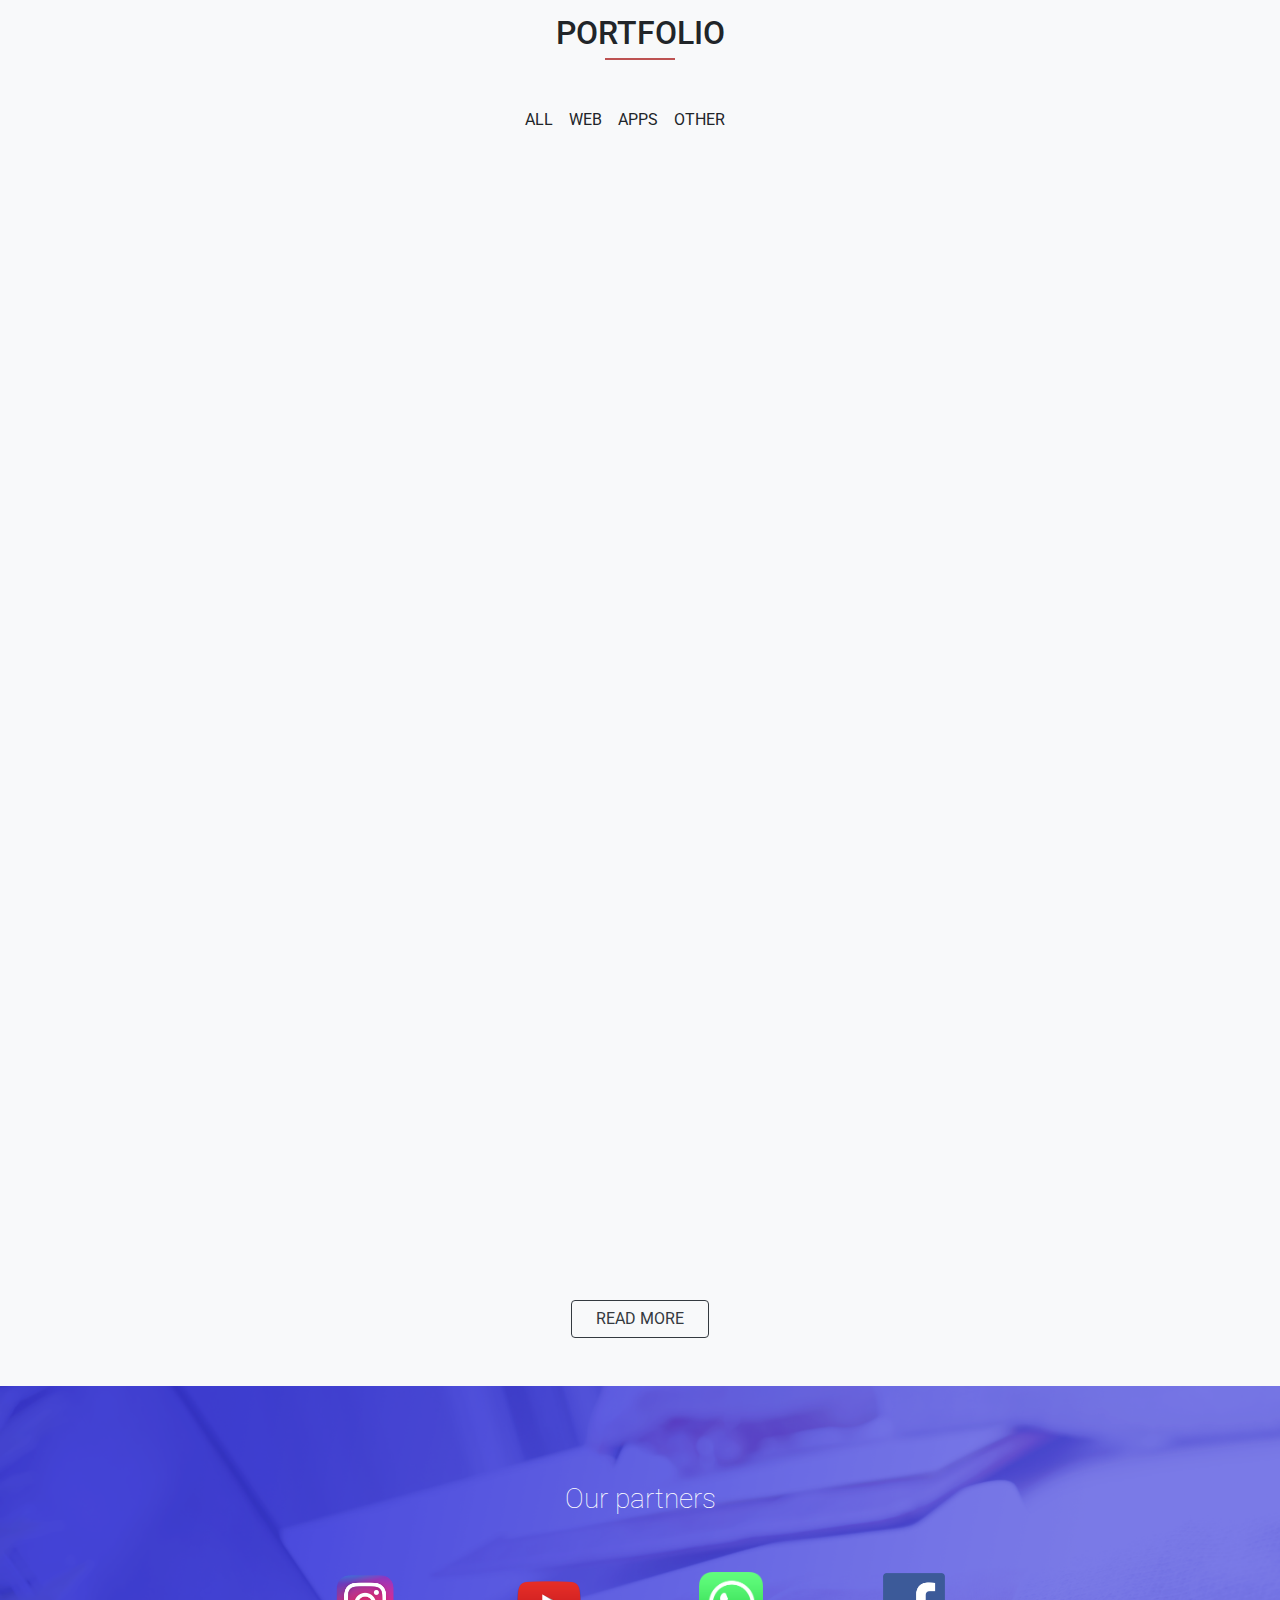
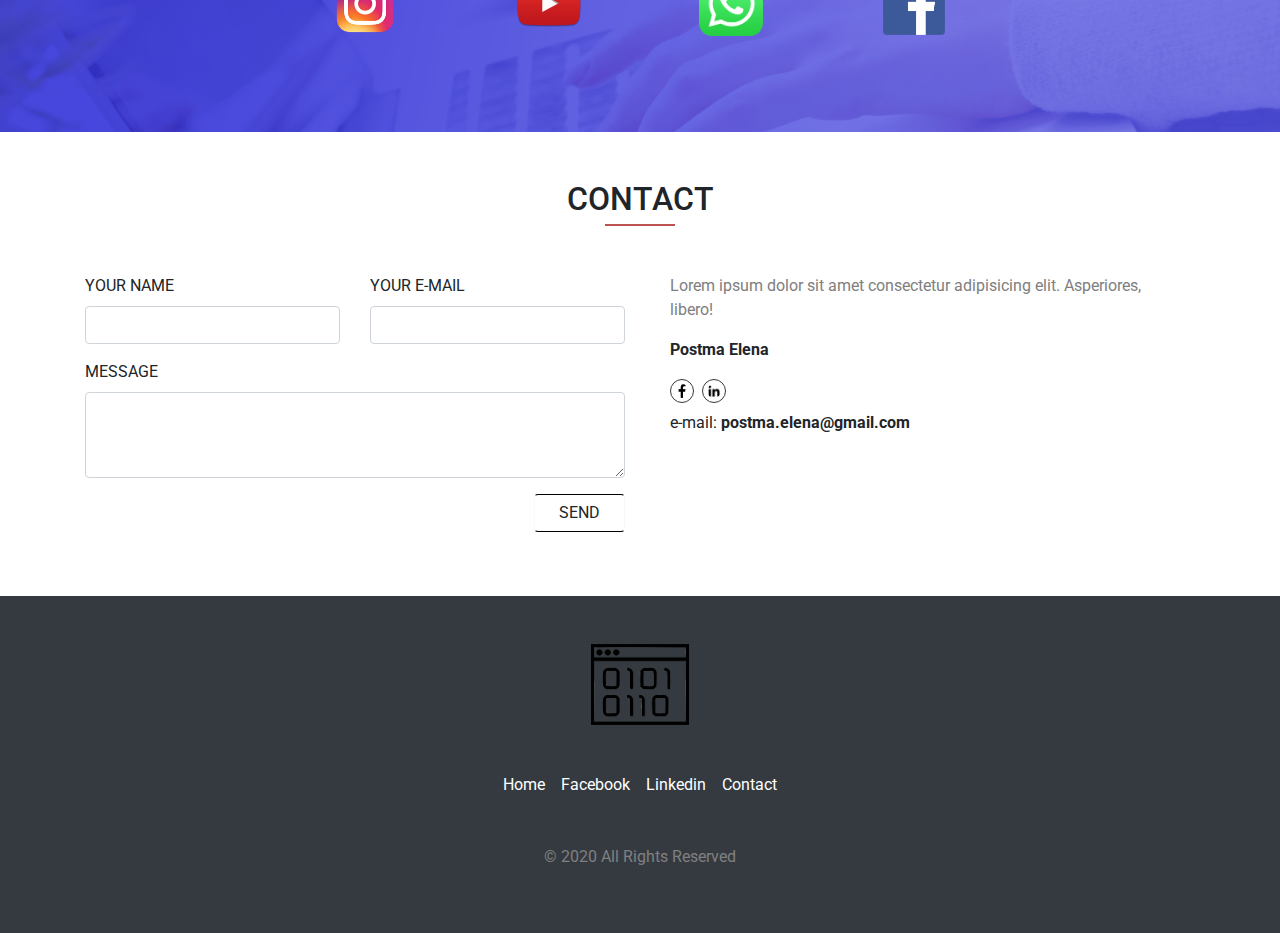
<file: gala_darbs/static/work/binary/index.html>
<!DOCTYPE html>
<html lang="en">

<head>
    <meta charset="UTF-8">
    <meta name="viewport" content="width=device-width, initial-scale=1.0">
    <title>Binary</title>
</head>

<link rel="stylesheet" href="https://stackpath.bootstrapcdn.com/bootstrap/4.5.2/css/bootstrap.min.css"
    integrity="sha384-JcKb8q3iqJ61gNV9KGb8thSsNjpSL0n8PARn9HuZOnIxN0hoP+VmmDGMN5t9UJ0Z" crossorigin="anonymous">
<link rel="stylesheet" href="./css/style.css">

<body>

    <!-- HEADER -->
    <header id="home">
        <div class="container">
            <div class="row d-flex justify-content-center align-items-center">
                <div class="logo">
                    <a href="#home"><img src="./img/logo.png" width="98px" height="81px"></a>
                </div>
            </div>
            <div
                class="row text-white text-shadow text-center d-flex justify-content-center align-items-center position-relative">
                <h2 class="text-uppercase font-size-2 heading">clear, smart, attractive design<br><small
                        class="text-lowercase">for your app, logo, website</small></h2>
            </div>
            <div class="row d-flex justify-content-center align-items-center">
                <a href="#about"><button type="button" class="btn btn-outline-light text-uppercase px-4">Read
                        more</button></a>
            </div>
        </div>
    </header>
    <!-- /HEADER -->

    <main>

        <!-- NAV -->
        <div class="position-relative">
            <nav class="container">
                <ul class="text-uppercase list-unstyled d-flex flex-wrap justify-content-around mx-5 py-3">
                    <li><a href="#home" class="text-body">home</a></li>
                    <li><a href="#about" class="text-body">about us</a></li>
                    <li><a href="#portfolio" class="text-body">portfolio</a></li>
                    <li><a href="#contact" class="text-body">contact</a></li>
                </ul>
            </nav>
        </div>
        <!-- /NAV -->

        <!-- ABOUT -->
        <section id="about" class="container my-5">
            <div class="row text-center d-flex justify-content-center mt-5 section-heading">
                <h2 class="text-uppercase">About</h2>
            </div>
            <div class="row text-center py-5">
                <p>Lorem ipsum dolor sit amet consectetur adipisicing elit. Accusamus vel ab nostrum animi libero
                    quae
                    autem repellat quia, magnam earum inventore eius cumque saepe ipsam placeat rerum obcaecati
                    maxime
                    itaque?</p>
            </div>
            <div class="row container">
                <div class="col-12 col-md-4 d-flex flex-column align-items-center text-center">
                    <div class="web-icon rounded-circle p-5 border border-light"></div>
                    <h3 class="text-uppercase py-3">web</h3>
                    <p>Lorem ipsum dolor sit amet consectetur adipisicing elit. Atque iste deserunt
                        laborum molestias,
                        eum doloremque.</p>
                </div>
                <div class="col-12 col-md-4 d-flex flex-column align-items-center text-center">
                    <div class="ipad-icon rounded-circle p-5 border border-light"></div>
                    <h3 class="text-uppercase py-3">ios and android</h3>
                    <p>Lorem ipsum dolor sit amet consectetur adipisicing elit. Cupiditate
                        aspernatur, repudiandae
                        pariatur voluptates neque quis deleniti commodi. Maxime, eos aspernatur.</p>
                </div>
                <div class="col-12 col-md-4 d-flex flex-column align-items-center text-center">
                    <div class="marketing-icon rounded-circle p-5 border border-light"></div>
                    <h3 class="text-uppercase py-3">marketing</h3>
                    <p>Lorem ipsum dolor sit amet consectetur adipisicing elit. Quos, praesentium.
                        Accusantium similique reprehenderit, cum quo inventore eaque ipsum rem animi at eveniet sit
                        repellendus. Necessitatibus.</p>
                </div>
            </div>
        </section>
        <!-- /ABOUT -->

        <!-- PORTFOLIO -->
        <section id="portfolio" class="bg-light py-5 container-fluid">
            <div class="container">
                <div class="row text-center d-flex justify-content-center section-heading">
                    <h2 class="text-uppercase">portfolio</h2>
                </div>
                <div class="row container d-flex justify-content-around">
                    <ul class="text-uppercase list-unstyled d-flex my-5">
                        <li><a href="#" class="text-body pr-2">all</a></li>
                        <li><a href="#" class="text-body px-2">web</a></li>
                        <li><a href="#" class="text-body px-2">apps</a></li>
                        <li><a href="#" class="text-body pl-2">other</a></li>
                    </ul>
                </div>
                <div class="row mb-4">
                    <div class="col-12 col-sm-6">
                        <div class="photo pr-1"></div>
                    </div>
                    <div class="col-12 col-sm-6">
                        <div class="photo pl-1"></div>
                    </div>
                </div>
                <div class="row mb-4">
                    <div class="col-12 col-sm-6">
                        <div class="photo pr-1"></div>
                    </div>
                    <div class="col-12 col-sm-6">
                        <div class="photo pr-1"></div>
                    </div>
                </div>
                <div class="row mb-4">
                    <div class="col-12 col-sm-6">
                        <div class="photo pr-1"></div>
                    </div>
                    <div class="col-12 col-sm-6">
                        <div class="photo pr-1"></div>
                    </div>
                </div>
                <div class="row">
                    <div class="col-12 col-sm-6">
                        <div class="photo pr-1"></div>
                    </div>
                    <div class="col-12 col-sm-6">
                        <div class="photo pr-1"></div>
                    </div>
                </div>
            </div>
            <div class="row d-flex justify-content-center align-items-center mt-5">
                <button type="button" class="btn btn-outline-dark text-uppercase px-4">Read
                    more</button>
            </div>
        </section>
        <!-- /PORTFOLIO -->

        <!-- PARTNERS -->
        <section class="bg-partners container-fluid py-5">
            <div class="container">
                <div class="row d-flex flex-wrap justify-content-center py-5">
                    <h3 class="text-white font-weight-lighter">Our partners</h3>
                </div>
                <div class="row pb-5">
                    <div class="col-12 col-md-8 offset-md-2 d-flex justify-content-around">
                        <img src="./img/partners/ig.png" width="64px" height="64px">
                        <img src="./img/partners/yt.png" width="64px" height="64px">
                        <img src="./img/partners/wh.png" width="64px" height="64px">
                        <img src="./img/partners/fb.png" width="64px" height="64px">
                    </div>


                </div>
            </div>
        </section>
        <!-- /PARTNERS -->

        <!-- CONTACT -->
        <section id="contact" class="py-5">
            <div class="container">
                <div class="row text-center d-flex justify-content-center section-heading">
                    <h2 class="text-uppercase">contact</h2>
                </div>
                <div class="row pt-5 d-flex">
                    <div class="col-12 col-md-6 order-1 order-md-0 text-uppercase">
                        <div class="row">
                            <div class="col">
                                <div class="form-group">
                                    <label for="exampleFormControlInput1">Your name</label>
                                    <input type="email" class="form-control" id="exampleFormControlInput1">
                                </div>
                            </div>
                            <div class="col">
                                <div class="form-group">
                                    <label for="exampleFormControlInput1">your e-mail</label>
                                    <input type="email" class="form-control" id="exampleFormControlInput1">
                                </div>
                            </div>
                        </div>
                        <div class="row">
                            <div class="col">
                                <label for="exampleFormControlTextarea1">Message</label>
                                <textarea class="form-control" id="exampleFormControlTextarea1" rows="3"></textarea>
                            </div>
                        </div>
                        <div class="row my-3 float-right">
                            <div class="col">
                                <button type="button" class="btn btn-outline-light px-4 text-body">SEND</button>
                            </div>
                        </div>
                    </div>

                    <div class="col-12 col-md-6 order-0 order-md-1">
                        <div class="col">
                            <p>Lorem ipsum dolor sit amet consectetur adipisicing elit. Asperiores, libero!</p>
                            <p><strong class="text-body">Postma Elena</strong></p>
                            <div class="d-flex mb-2">
                                <a href="#"><img src="./img/social/facebook.png" width="24px"
                                        class="border border-dark rounded-circle p-1 mr-2"></a>
                                <a href="#"><img src="./img/social/in.png" width="24px"
                                        class="border border-dark rounded-circle p-1"></a>
                            </div>
                            <p class="text-body">e-mail: <strong>postma.elena@gmail.com</strong></p>
                        </div>
                    </div>
                </div>
        </section>
        <!-- /CONTACT -->
    </main>

    <footer class="container-fluid bg-dark py-5">
        <div class="container">
            <div class="row d-flex justify-content-center">
                <img src="./img/logo.png" width="98px" height="81px">
            </div>
            <div class="row d-flex justify-content-around">
                <ul class="list-unstyled d-flex my-5">
                    <li><a href="#" class="text-white pr-2">Home</a></li>
                    <li><a href="#" class="text-white px-2">Facebook</a></li>
                    <li><a href="#" class="text-white px-2">Linkedin</a></li>
                    <li><a href="#" class="text-white pl-2">Contact</a></li>
                </ul>
            </div>
            <div class="row d-flex justify-content-center">
                <p>&copy; 2020 All Rights Reserved</p>
            </div>
        </div>


    </footer>

    <script src="https://code.jquery.com/jquery-3.5.1.slim.min.js"
        integrity="sha384-DfXdz2htPH0lsSSs5nCTpuj/zy4C+OGpamoFVy38MVBnE+IbbVYUew+OrCXaRkfj"
        crossorigin="anonymous"></script>
    <script src="https://cdn.jsdelivr.net/npm/popper.js@1.16.1/dist/umd/popper.min.js"
        integrity="sha384-9/reFTGAW83EW2RDu2S0VKaIzap3H66lZH81PoYlFhbGU+6BZp6G7niu735Sk7lN"
        crossorigin="anonymous"></script>
    <script src="https://stackpath.bootstrapcdn.com/bootstrap/4.5.2/js/bootstrap.min.js"
        integrity="sha384-B4gt1jrGC7Jh4AgTPSdUtOBvfO8shuf57BaghqFfPlYxofvL8/KUEfYiJOMMV+rV"
        crossorigin="anonymous"></script>
</body>

</html>
</file>
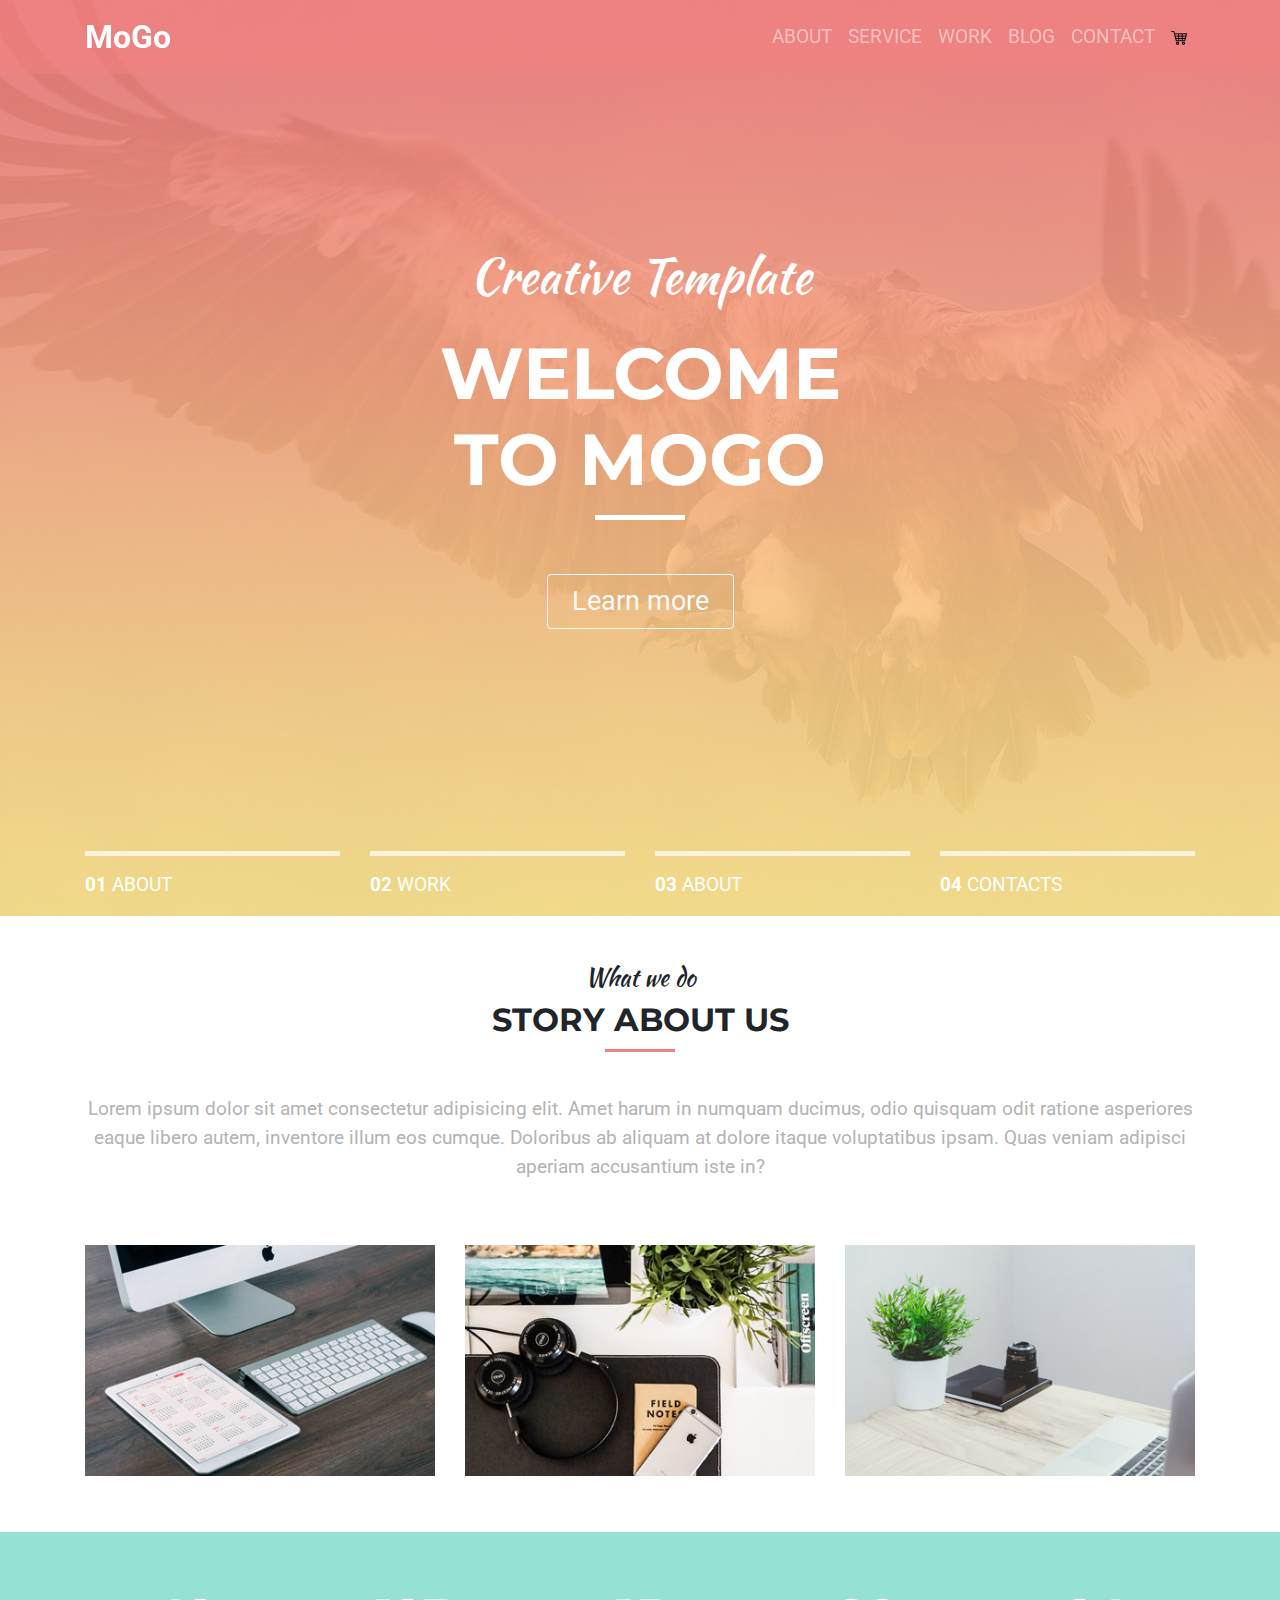
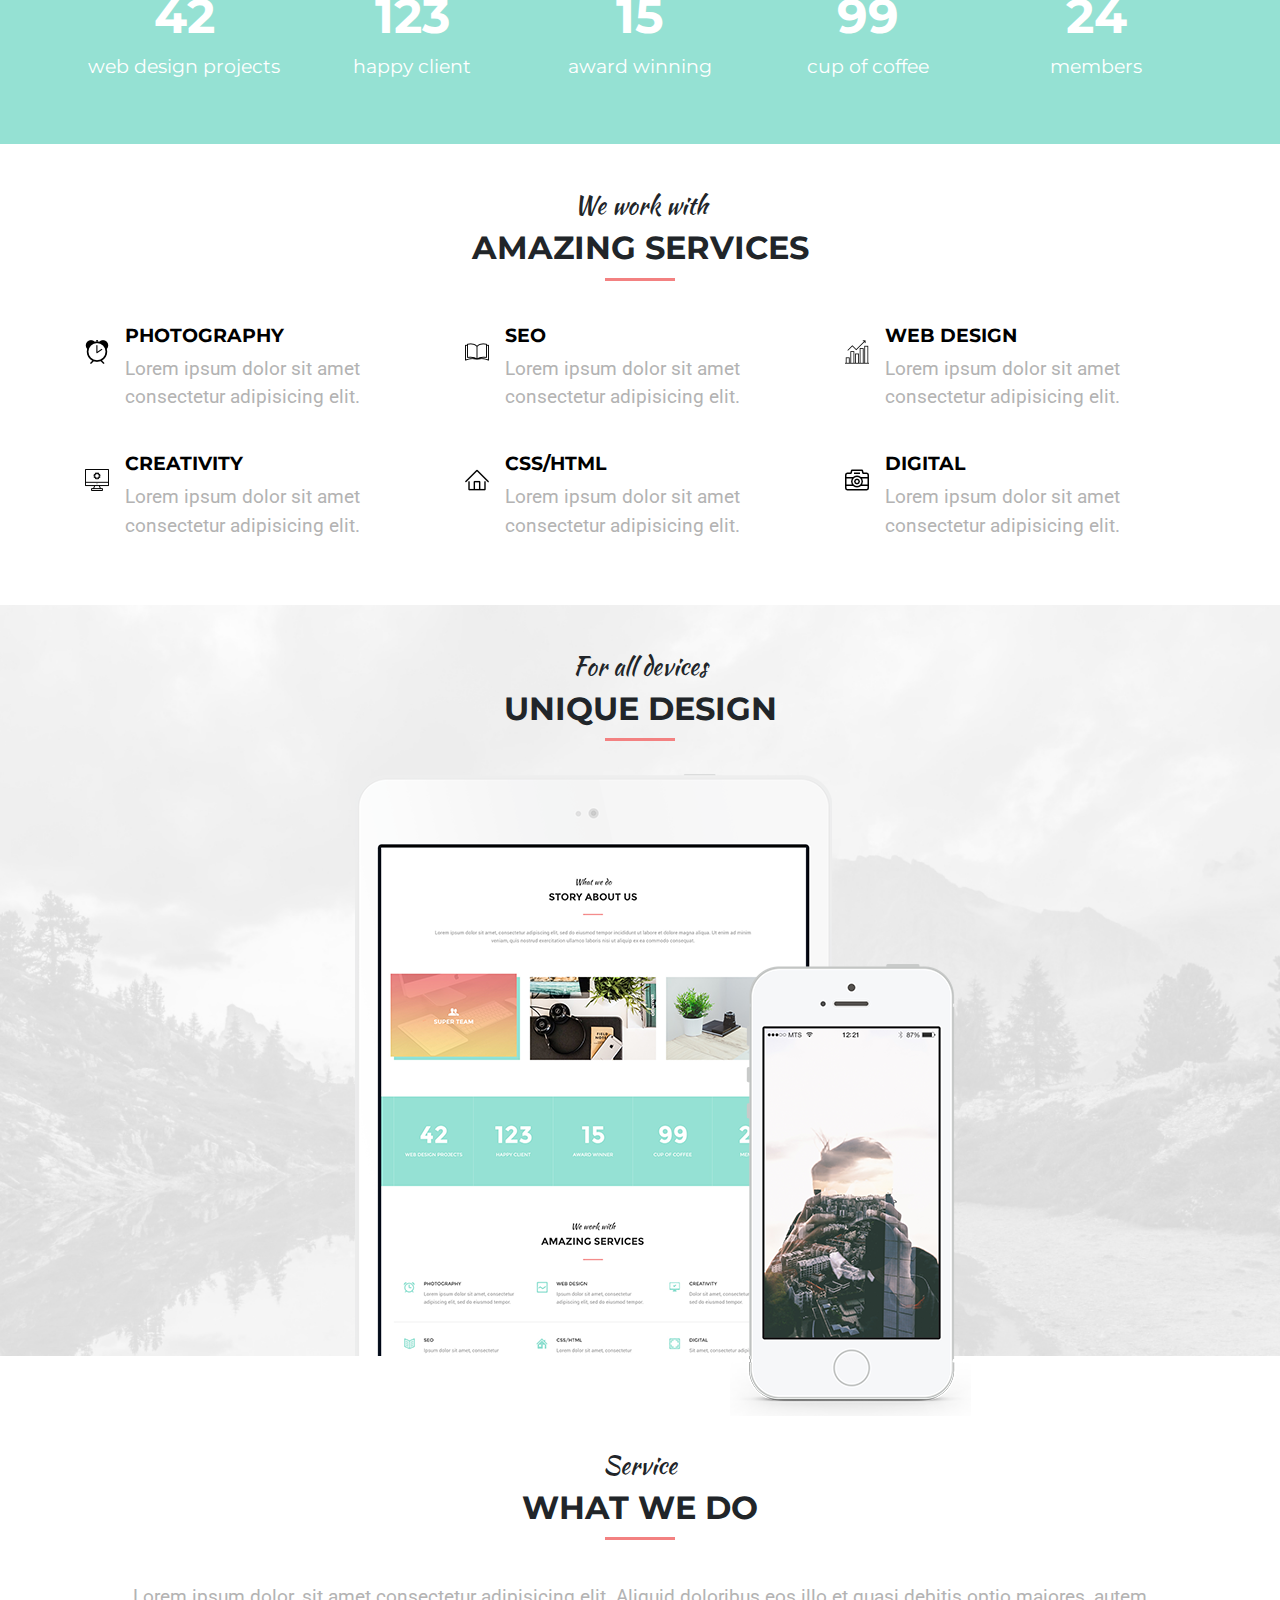
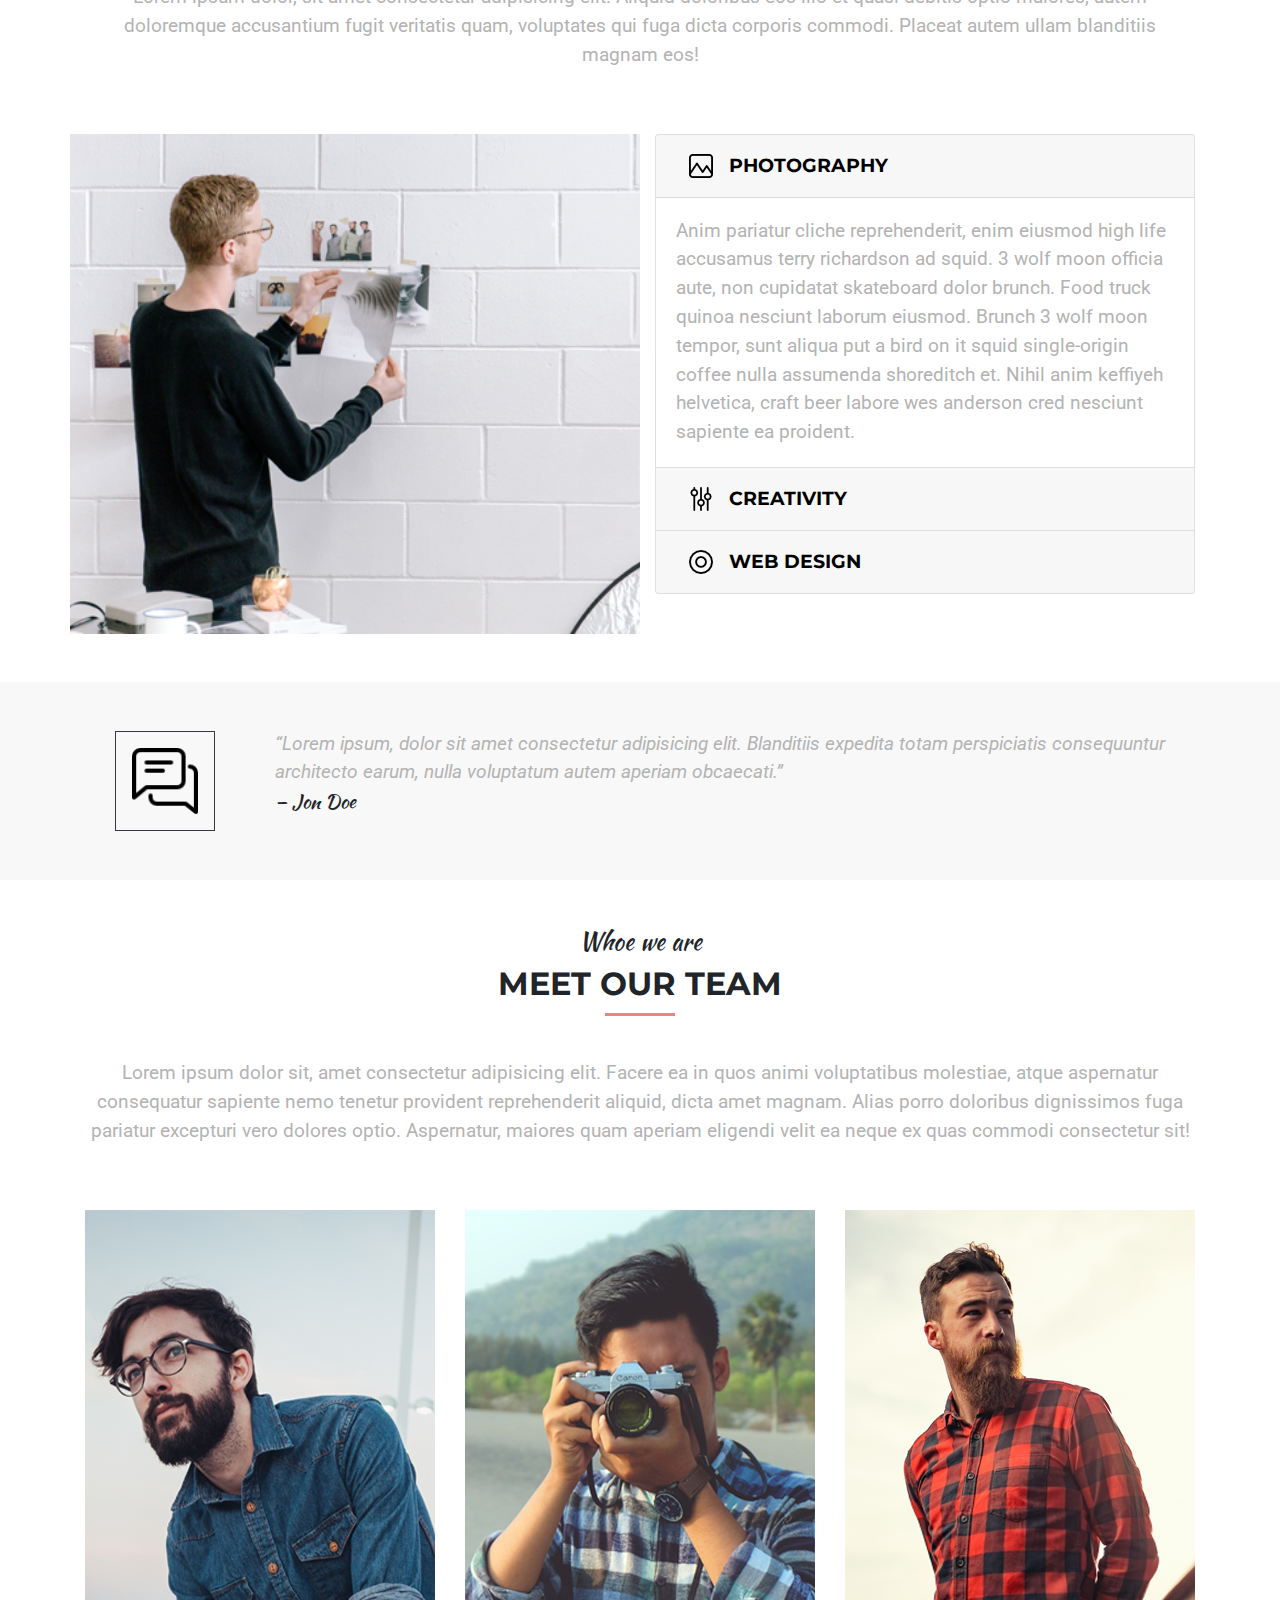
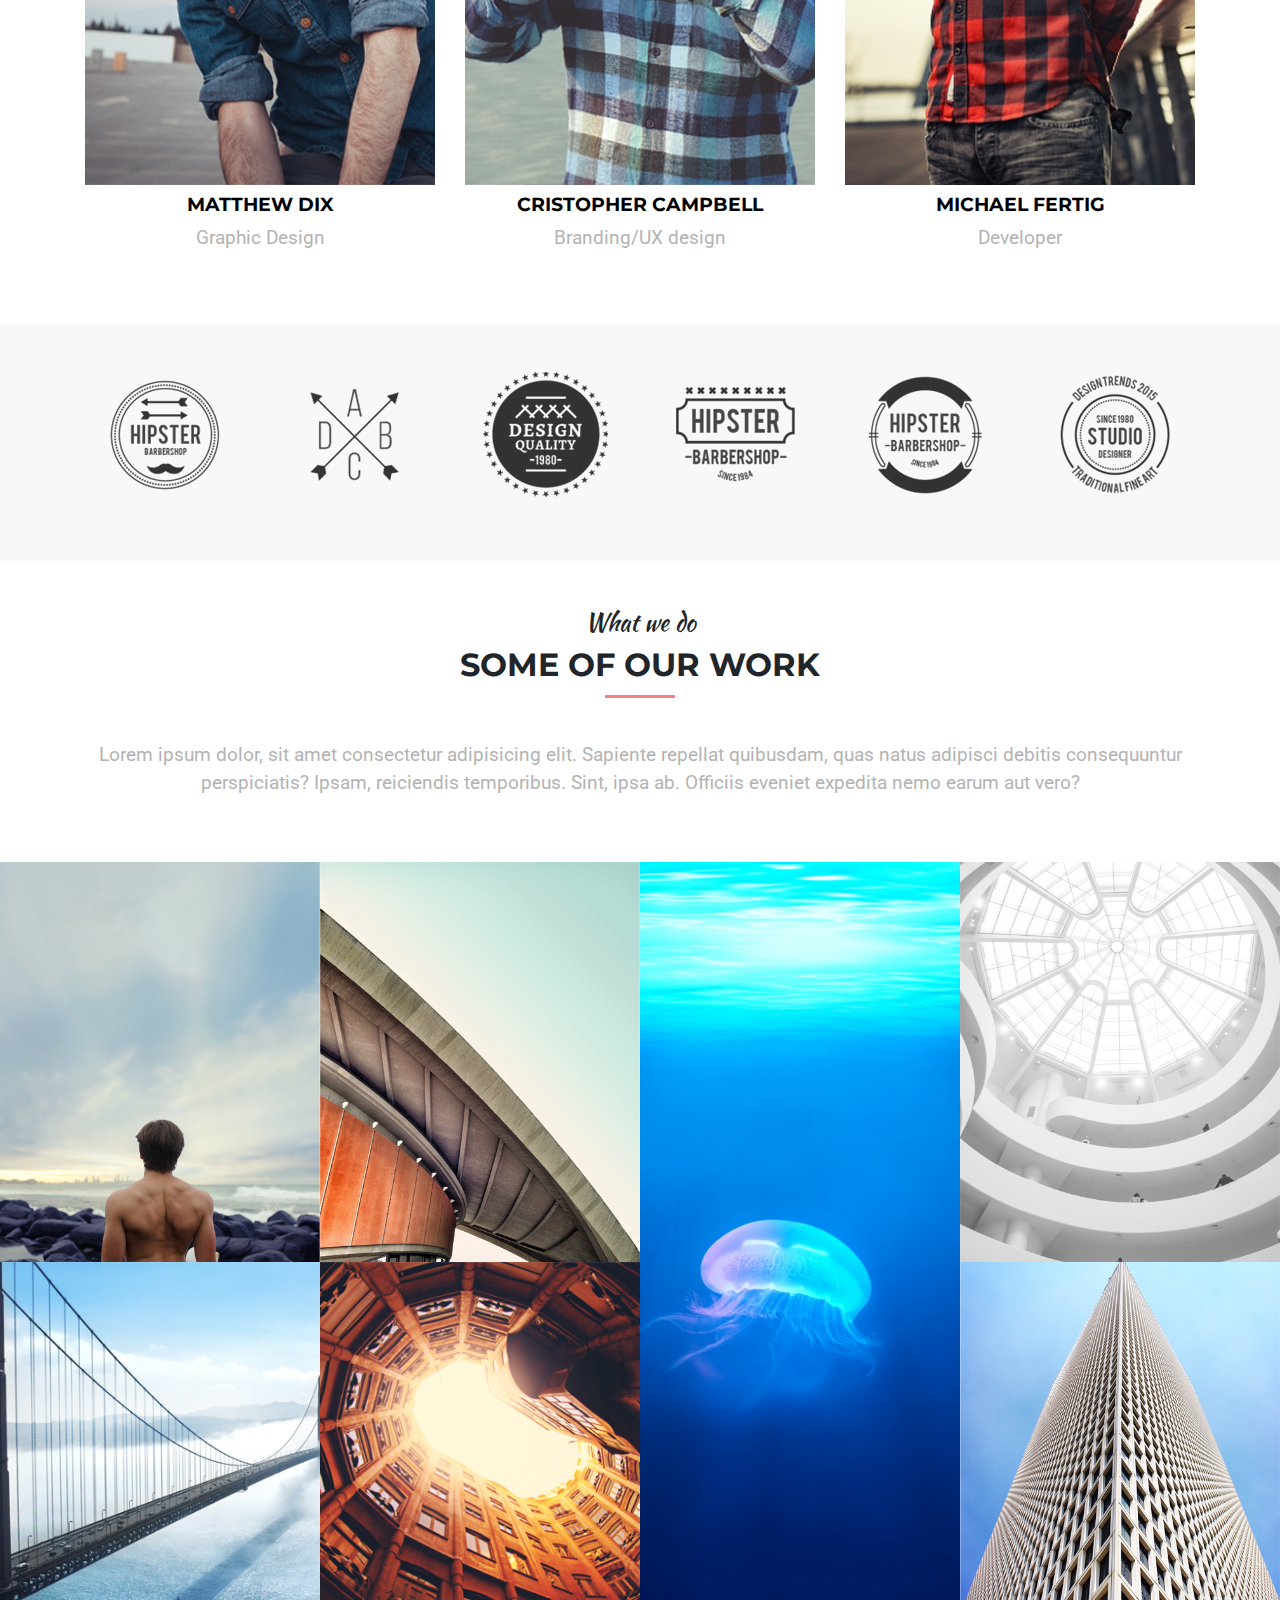
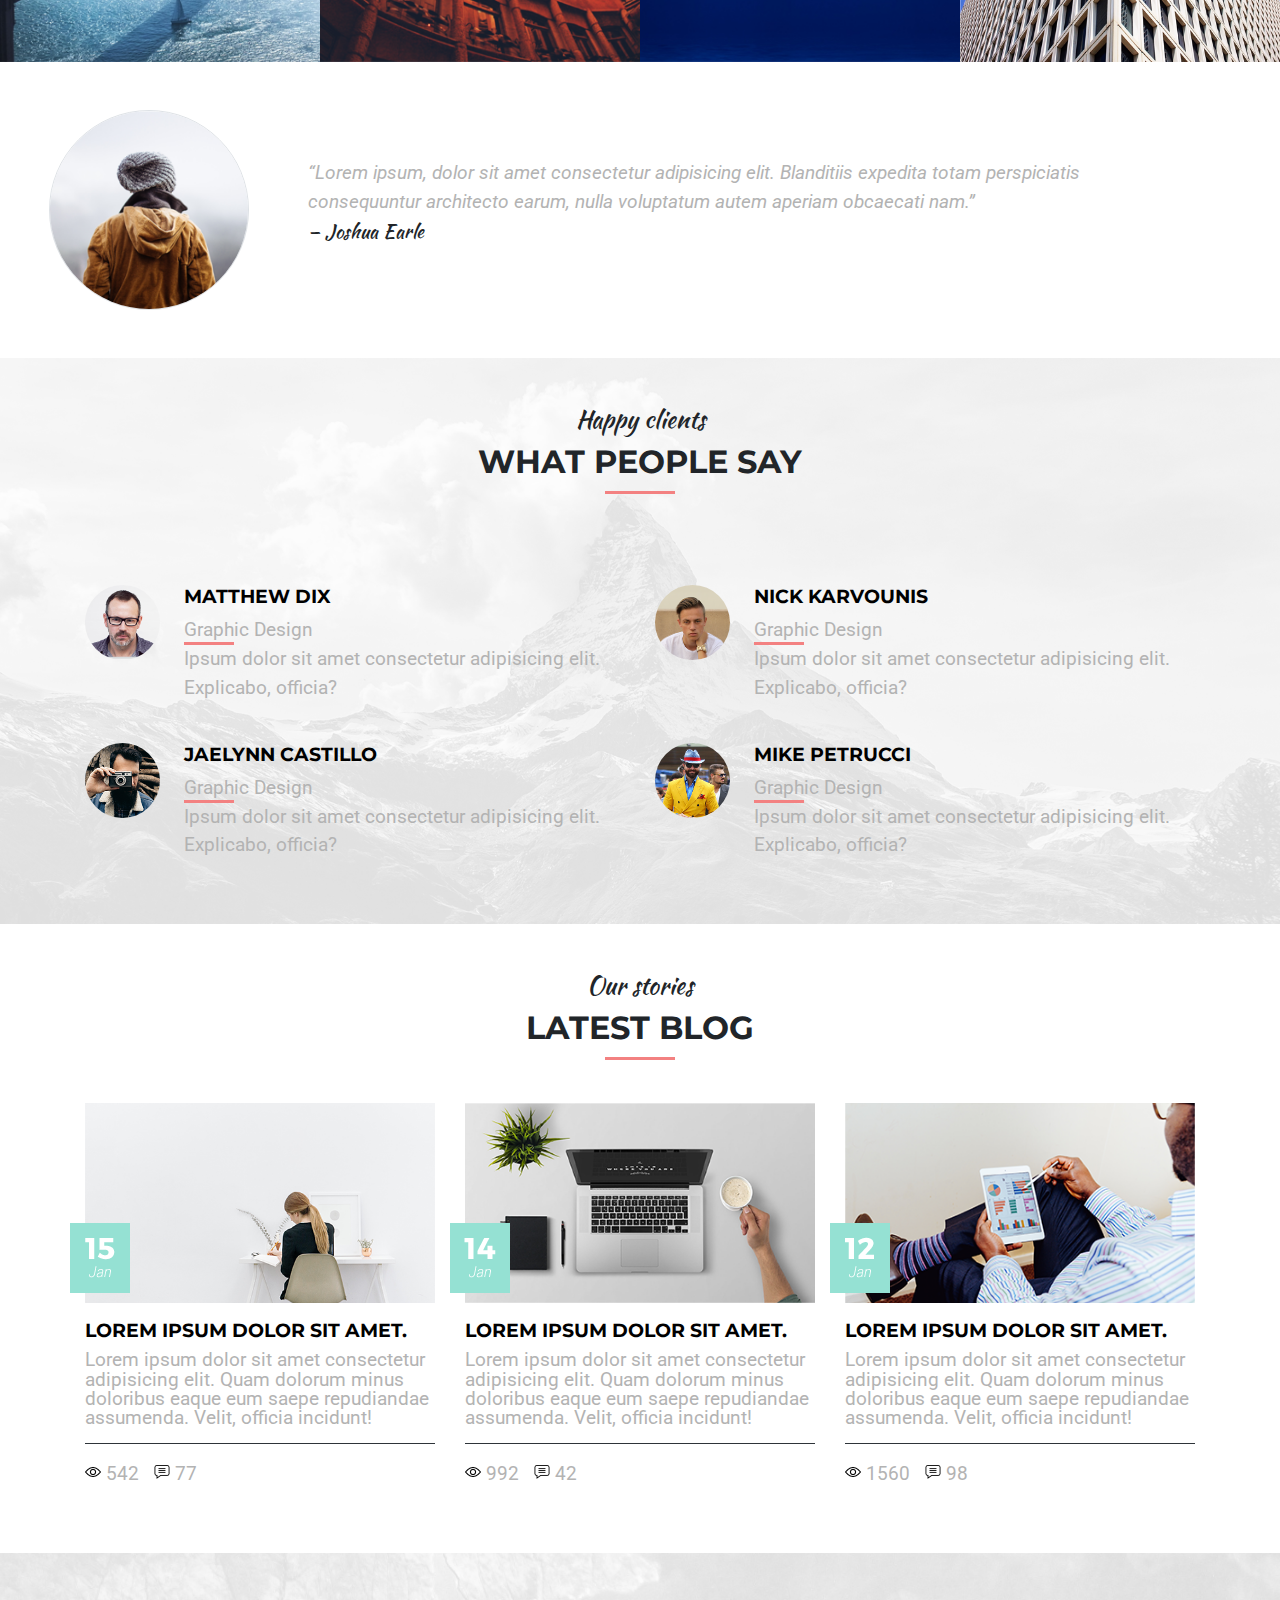
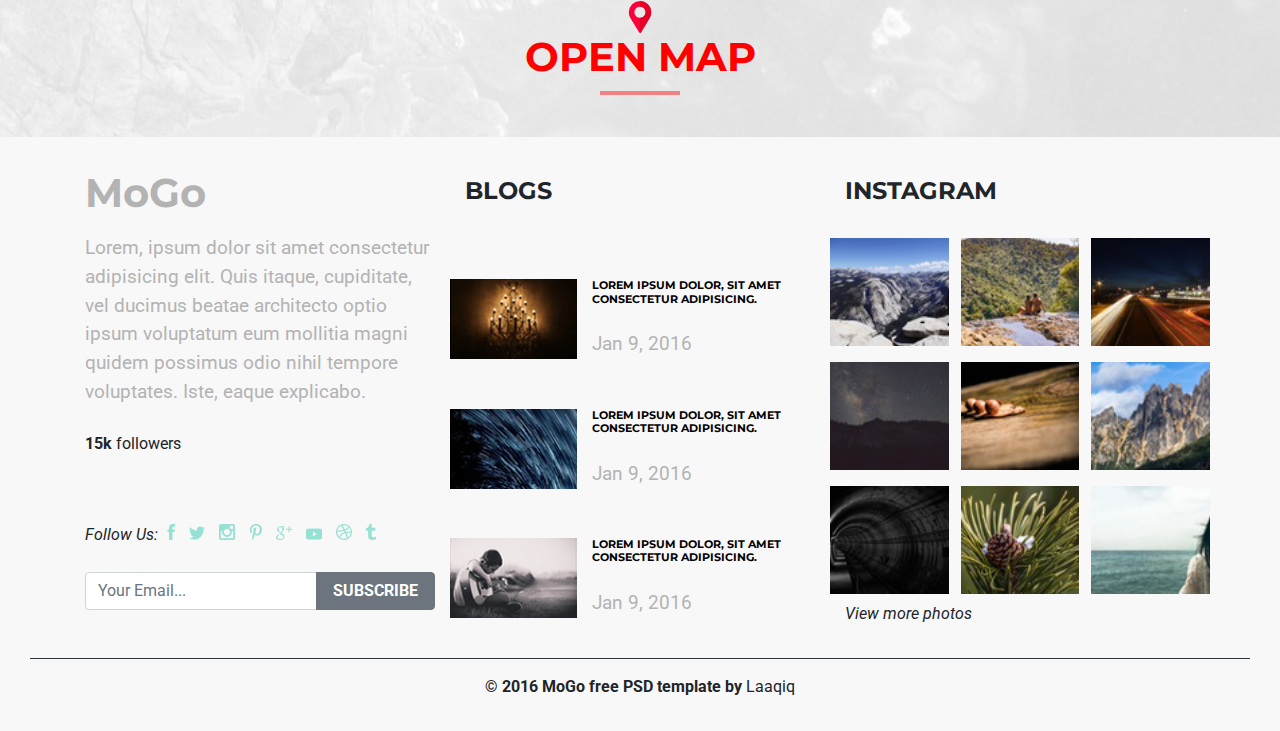
<file: gala_darbs/static/work/md3_bootstrap/index.html>
<!DOCTYPE html>
<html lang="en">

<head>
    <meta charset="UTF-8">
    <meta name="viewport" content="width=device-width, initial-scale=1.0">
    <title>MoGo</title>
    <link rel="stylesheet" href="https://stackpath.bootstrapcdn.com/bootstrap/4.5.2/css/bootstrap.min.css"
        integrity="sha384-JcKb8q3iqJ61gNV9KGb8thSsNjpSL0n8PARn9HuZOnIxN0hoP+VmmDGMN5t9UJ0Z" crossorigin="anonymous">
    <link rel="stylesheet" href="./css/style.css">
</head>

<body>
    <header>
        <!-- NAV -->
        <nav class="navbar navbar-expand-lg navbar-dark bg-pink d-flex justify-content-between sticky-top">
            <div class="container">
                <div class="logo">
                    <a class="navbar-brand font-weight-bold fs-2" href="#">MoGo</a>

                </div>
                <div class="nav-list">
                    <button class="navbar-toggler" type="button" data-toggle="collapse" data-target="#navbarNav"
                        aria-controls="navbarNav" aria-expanded="false" aria-label="Toggle navigation">
                        <span class="navbar-toggler-icon"></span>
                    </button>
                    <div class="collapse navbar-collapse" id="navbarNav">
                        <ul class="navbar-nav text-uppercase fs-1_2">
                            <li class="nav-item"><a class="nav-link " href="#about">About</a></li>
                            <li class="nav-item"><a class="nav-link" href="#service">service</a></li>
                            <li class="nav-item"><a class="nav-link" href="#work">work</a></li>
                            <li class="nav-item"><a class="nav-link" href="#blog">blog</a></li>
                            <li class="nav-item"><a class="nav-link" href="#contact">contact</a></li>
                            <li class="nav-item"><a class="nav-link" href=""><img
                                        src="./img/nav/shopping-cart.png" /></a>
                            </li>
                            <!-- <li class="nav-item"><img src="./img/nav/search.png" /></li> -->
                        </ul>
                    </div>
                </div>
        </nav>
        <!-- /NAV -->
        
        <!-- HEADING -->
        <div class="heading container text-white text-center d-flex flex-column justify-content-center">
            <div class="row">
                <div class="col">
                    <h3 class="fs-3">Creative Template</h3>
                </div>
            </div>
            <div class="row py-3">
                <div class="col position-relative">
                    <h1 class="fs-4_5 text-uppercase font-weight-bold">Welcome<br>to MoGo</h1>
                </div>
            </div>
            <div class="row pt-5">
                <div class="col">
                    <a href="#about"><button type="button" class="btn btn-outline-light fs-1_7 px-4">Learn
                            more</button></a>
                </div>
            </div>
        </div>
        </div>
        <!-- /HEADING -->

        <!-- HEADER-BOTTOM -->
        <div class="container">
            <div class="row scroll text-white text-uppercase fs-1_2 pt-5">
                <div class="col  d-none d-sm-block">
                    <p><strong>01 </strong> about</p>
                </div>
                <div class="col  d-none d-sm-block">
                    <p><strong>02 </strong> work</p>
                </div>
                <div class="col  d-none d-sm-block">
                    <p><strong>03 </strong> about</p>
                </div>
                <div class="col  d-none d-sm-block">
                    <p><strong>04 </strong> contacts</p>
                </div>
            </div>
        </div>
        <!-- /HEADER-BOTTOM -->
    </header>


    <main>
        <section class="container py-5" id="about">
            <!-- ABOUT-US -->

            <!-- SECTION HEADING -->
            <div class="row text-center ">
                <div class="col">
                    <h4>What we do</h4>
                </div>
            </div>
            <div class="row text-center  position-relative">
                <div class="col">
                    <h2>Story about us</h2>
                </div>
            </div>
            <!-- /SECTION HEADING -->

            <!-- SECTION PARAGRAPH -->
            <div class="row text-center  py-5">
                <div class="col">
                    <p>Lorem ipsum dolor sit amet consectetur adipisicing elit. Amet harum in numquam ducimus, odio
                        quisquam
                        odit ratione asperiores eaque libero autem, inventore illum eos cumque. Doloribus ab aliquam at
                        dolore
                        itaque voluptatibus ipsam. Quas veniam adipisci aperiam accusantium iste in?</p>
                </div>
            </div>
            <!-- /SECTION PARAGRAPH -->

            <!-- SECTION IMAGES -->
            <div class="row d-flex">
                <div class="col-12 col-md-6 col-lg-4 pb-2 text-center"><img src="./img/story/story-1.jpg" width="350px"
                        alt="photo of computer, keyboard and tablet" /></div>
                <div class="col-12  col-md-6 col-lg-4 pb-2 text-center"><img src="./img/story/story-2.jpg" width="350px"
                        alt="photo of desk with phone, headphones, books and plant" /></div>
                <div class="col-12 d-md-none d-lg-block col-lg-4 text-center"><img src="./img/story/story-3.jpg"
                        width="350px" alt="photo of desk with laptop, plant and book" />
                </div>
            </div>
            <!-- /SECTION IMAGES -->

            <!-- /ABOUT-US -->
        </section>

        <section class="bg-light-blue container-fluid py-5 ">
            <!-- STATS SECTION -->
            <div class="container">
                <div class="row text-center d-flex flex-wrap">
                    <div class="col">
                        <p class="text-white montserrat"><strong class="fs-3">42</strong><br>web design projects</p>
                    </div>
                    <div class="col">
                        <p class="text-white montserrat"><strong class="fs-3">123</strong><br>happy client</p>
                    </div>
                    <div class="col">
                        <p class="text-white montserrat"><strong class="fs-3">15</strong><br>award winning</p>
                    </div>
                    <div class="col">
                        <p class="text-white montserrat"><strong class="fs-3">99</strong><br>cup of coffee</p>
                    </div>
                    <div class="col">
                        <p class="text-white montserrat"><strong class="fs-3">24</strong><br>members</p>
                    </div>
                </div>
            </div>

            <!-- /STATS SECTION -->
        </section>

        <section class="container py-5" id="service">
            <!-- AMAZING SERVICES -->

            <!-- SECTION HEADING -->
            <div class="row text-center">
                <div class="col">
                    <h4>We work with</h4>
                </div>
            </div>
            <div class="row text-center position-relative">
                <div class="col">
                    <h2>Amazing services</h2>
                </div>
            </div>
            <!-- /SECTION HEADING -->

            <!-- SECTION CONTENT -->
            <div class="row pt-5">
                <div class="col-10 offset-1 offset-sm-0 col-sm-4 d-flex">
                    <div class="photo">
                        <img src="./img/services/alarmclock.png" class="pt-3 pr-3" />
                    </div>
                    <div class="text">
                        <h5>Photography</h5>
                        <p>Lorem ipsum dolor sit amet consectetur adipisicing elit.</p>
                    </div>
                </div>
                <div class="col-10 offset-1 offset-sm-0 col-sm-4 d-flex d-flex">
                    <div class="photo">
                        <img src="./img/services/book.png" class="pt-3 pr-3" />
                    </div>
                    <div class="text">
                        <h5>SEO</h5>
                        <p>Lorem ipsum dolor sit amet consectetur adipisicing elit.</p>
                    </div>
                </div>
                <div class="col-10 offset-1 offset-sm-0 col-sm-4 d-flex">
                    <div class="photo">
                        <img src="./img/services/up.png" class="pt-3 pr-3" />
                    </div>
                    <div class="text">
                        <h5>web design</h5>
                        <p>Lorem ipsum dolor sit amet consectetur adipisicing elit.</p>
                    </div>
                </div>
            </div>

            <div class="row pt-4">
                <div class="col-10 offset-1 offset-sm-0 col-sm-4 d-flex">
                    <div class="photo">
                        <img src="./img/services/setup.png" class="pt-3 pr-3" />
                    </div>
                    <div class="text">
                        <h5>creativity</h5>
                        <p>Lorem ipsum dolor sit amet consectetur adipisicing elit.</p>
                    </div>
                </div>
                <div class="col-10 offset-1 offset-sm-0 col-sm-4 d-flex d-flex">
                    <div class="photo">
                        <img src="./img/services/door.png" class="pt-3 pr-3" />
                    </div>
                    <div class="text">
                        <h5>css/html</h5>
                        <p>Lorem ipsum dolor sit amet consectetur adipisicing elit.</p>
                    </div>
                </div>
                <div class="col-10 offset-1 offset-sm-0 col-sm-4 d-flex d-flex">
                    <div class="photo">
                        <img src="./img/services/picture.png" class="pt-3 pr-3" />
                    </div>
                    <div class="text">
                        <h5>digital</h5>
                        <p>Lorem ipsum dolor sit amet consectetur adipisicing elit.</p>
                    </div>
                </div>
            </div>
            <!-- /SECTION CONTENT -->

            <!-- AMAZING SERVICES -->
        </section>

        <section class="bg-mountains container-fluid pt-5">
            <!-- UNIQUE DESIGN -->
            <div class="container d-none d-md-block">
                <!-- SECTION HEADING -->
                <div class="row text-center ">
                    <div class="col">
                        <h4 class="">For all devices</h4>
                    </div>
                </div>
                <div class="row text-center position-relative">
                    <div class="col">
                        <h2 class="">Unique design</h2>
                    </div>
                </div>
                <!-- /SECTION HEADING -->
                <div class="row d-flex justify-content-center align-items-end flex-nowrap">
                    <img src="./img/unique-design/ipad.png" alt="photo of ipad" />
                    <img id="iphone" src="./img/unique-design/iphone.png" alt="photo of iphone" id="iphone" />
                </div>
            </div>
            <!-- /UNIQUE DESIGN -->
        </section>

        <section class="container py-5">
            <!-- WHAT WE DO -->
            <!-- SECTION HEADING -->
            <div class="row text-center pt-5">
                <div class="col">
                    <h4>Service</h4>
                </div>
            </div>
            <div class="row text-center position-relative">
                <div class="col">
                    <h2>What we do</h2>
                </div>
            </div>
            <!-- /SECTION HEADING -->

            <!-- SECTION PARAGRAPH -->
            <div class="row text-center py-5">
                <div class="col">
                    <p>Lorem ipsum dolor, sit amet consectetur adipisicing elit. Aliquid doloribus eos illo et quasi
                        debitis optio maiores, autem doloremque accusantium fugit veritatis quam, voluptates qui fuga
                        dicta corporis commodi. Placeat autem ullam blanditiis magnam eos!</p>
                </div>
            </div>
            <!-- /SECTION PARAGRAPH -->

            <!-- SECTION CONTENT -->
            <div class="row">
                <div class="col-md-6 d-none d-md-block bg-man-with-photo"> </div>
                <div class="col-12 col-md-6">
                    <div class="accordion" id="accordionExample">
                        <div class="card">
                            <div class="card-header" id="headingOne">
                                <h5 class="mb-0">
                                    <button class="btn btn-link btn-block text-left d-flex text-decoration-none" type="button"
                                        data-toggle="collapse" data-target="#collapseOne" aria-expanded="true"
                                        aria-controls="collapseOne">
                                        <img src="./img/what-we-do/photo.png" width="24px" height="24px" class="mr-3" />
                                        <h5 class="body-heading m-0">photography</h5>
                                    </button>
                                </h5>
                            </div>

                            <div id="collapseOne" class="collapse show" aria-labelledby="headingOne"
                                data-parent="#accordionExample">
                                <div class="card-body body-text">
                                    Anim pariatur cliche reprehenderit, enim eiusmod high life accusamus terry
                                    richardson ad squid. 3 wolf moon officia aute, non cupidatat skateboard dolor
                                    brunch. Food truck quinoa nesciunt laborum eiusmod. Brunch 3 wolf moon tempor, sunt
                                    aliqua put a bird on it squid single-origin coffee nulla assumenda shoreditch et.
                                    Nihil anim keffiyeh helvetica, craft beer labore wes anderson cred nesciunt sapiente
                                    ea proident.
                                </div>
                            </div>
                        </div>
                        <div class="card">
                            <div class="card-header" id="headingTwo">
                                <h5 class="mb-0">
                                    <button class="btn btn-link btn-block text-left collapsed d-flex text-decoration-none" type="button"
                                        data-toggle="collapse" data-target="#collapseTwo" aria-expanded="false"
                                        aria-controls="collapseTwo">
                                        <img src="./img/what-we-do/settings.png" width="24px" height="24px"
                                            class="mr-3" />
                                        <h5 class="body-heading m-0">Creativity</h5>
                                    </button>
                                </h5>
                            </div>
                            <div id="collapseTwo" class="collapse" aria-labelledby="headingTwo"
                                data-parent="#accordionExample">
                                <div class="card-body body-text">
                                    Anim pariatur cliche reprehenderit, enim eiusmod high life accusamus terry
                                    richardson ad squid. 3 wolf moon officia aute, non cupidatat skateboard dolor
                                    brunch. Food truck quinoa nesciunt laborum eiusmod. Brunch 3 wolf moon tempor, sunt
                                    aliqua put a bird on it squid single-origin coffee nulla assumenda shoreditch et.
                                    Nihil anim keffiyeh helvetica, craft beer labore wes anderson cred nesciunt sapiente
                                    ea proident.
                                </div>
                            </div>
                        </div>
                        <div class="card">
                            <div class="card-header" id="headingThree">
                                <h5 class="mb-0">
                                    <button class="btn btn-link btn-block text-left collapsed d-flex text-decoration-none m-0" type="button"
                                        data-toggle="collapse" data-target="#collapseThree" aria-expanded="false"
                                        aria-controls="collapseThree">
                                        <img src="./img/what-we-do/dot.png" width="24px" height="24px" class="mr-3" />
                                        <h5 class="body-heading m-0">Web design</h5>
                                    </button>
                                </h5>
                            </div>
                            <div id="collapseThree" class="collapse" aria-labelledby="headingThree"
                                data-parent="#accordionExample">
                                <div class="card-body body-text">
                                    Anim pariatur cliche reprehenderit, enim eiusmod high life accusamus terry
                                    richardson ad squid. 3 wolf moon officia aute, non cupidatat skateboard dolor
                                    brunch. Food truck quinoa nesciunt laborum eiusmod. Brunch 3 wolf moon tempor, sunt
                                    aliqua put a bird on it squid single-origin coffee nulla assumenda shoreditch et.
                                    Nihil anim keffiyeh helvetica, craft beer labore wes anderson cred nesciunt sapiente
                                    ea proident.
                                </div>
                            </div>
                        </div>
                    </div>
                </div>
            </div>
            <!-- /SECTION CONTENT -->

            <!-- /WHAT WE DO -->
        </section>

        <section class="container-fluid bg-light-gray py-5">
            <!-- QUOTE -->
            <div class="container">
                <div class="row">
                    <div class="col-md-2 d-flex align-items-center justify-content-center">
                        <img src="./img/quote/chat.png" width="100px" height="100px"
                            class="p-3 border border-dark d-none d-md-block" />
                    </div>
                    <div class="col-12 col-md-10">
                        <q class="body-text font-italic">Lorem ipsum, dolor sit amet consectetur adipisicing elit.
                            Blanditiis expedita
                            totam perspiciatis
                            consequuntur architecto earum, nulla voluptatum autem aperiam obcaecati.</q>
                        <p class="text-body kaushan">&mdash; Jon Doe </p>
                    </div>
                </div>
            </div>

            <!-- /QUOTE -->
        </section>


        <section class="container py-5">
            <!-- MEET OUR TEAM -->

            <!-- SECTION HEADING -->
            <div class="row text-center">
                <div class="col">
                    <h4>Whoe we are</h4>
                </div>
            </div>
            <div class="row text-center position-relative">
                <div class="col">
                    <h2>Meet our team</h2>
                </div>
            </div>
            <!-- /SECTION HEADING -->

            <!-- SECTION PARAGRAPH -->
            <div class="row text-center  py-5">
                <div class="col">
                    <p>Lorem ipsum dolor sit, amet consectetur adipisicing elit. Facere ea in quos animi voluptatibus
                        molestiae, atque aspernatur consequatur sapiente nemo tenetur provident reprehenderit aliquid,
                        dicta amet magnam. Alias porro doloribus dignissimos fuga pariatur excepturi vero dolores optio.
                        Aspernatur, maiores quam aperiam eligendi velit ea neque ex quas commodi consectetur sit!</p>
                </div>
            </div>
            <!-- /SECTION PARAGRAPH -->

            <!-- SECTION IMAGES -->
            <div class="row d-flex">
                <div class="col-12 col-lg-4 pb-2 text-center">
                    <img src="./img/team/team-1.png" width="350px" class="pb-2" />
                    <h5>Matthew Dix</h5>
                    <p>Graphic Design</p>
                </div>
                <div class="col-12 col-lg-4 pb-2 text-center">
                    <img src="./img/team/team-2.png" width="350px" class="pb-2" />
                    <h5>Cristopher Campbell</h5>
                    <p class="paragraph">Branding/UX design</p>
                </div>
                <div class="col-12 col-lg-4 text-center">
                    <img src="./img/team/team-3.png" width="350px" class="pb-2" />
                    <h5>Michael Fertig</h5>
                    <p class="paragraph">Developer</p>
                </div>
            </div>
            <!-- /SECTION IMAGES -->
            <!-- /MEET OUR TEAM -->
        </section>


        <section class="bg-light-gray container-fluid py-5">
            <!-- BRANDS -->

            <div class="container">
                <div class="row">
                    <div class="col-4 col-md-2 pb-3 d-flex justify-content-center align-items-center">
                        <img src="./img/brands/brand1.png">
                    </div>
                    <div class="col-4 col-md-2 pb-3 d-flex justify-content-center align-items-center">
                        <img src="./img/brands/brand2.png">
                    </div>
                    <div class="col-4 col-md-2 pb-3 d-flex justify-content-center align-items-center">
                        <img src="./img/brands/brand3.png">
                    </div>
                    <div class="col-4 col-md-2 pb-3 d-flex justify-content-center align-items-center">
                        <img src="./img/brands/brand4.png">
                    </div>
                    <div class="col-4 col-md-2 pb-3 d-flex justify-content-center align-items-center">
                        <img src="./img/brands/brand5.png">
                    </div>
                    <div class="col-4 col-md-2 pb-3 d-flex justify-content-center align-items-center">
                        <img src="./img/brands/brand6.png">
                    </div>

                </div>
            </div>
            <!-- /BRANDS -->
        </section>

        <section class="pt-5" id="work">
            <!-- SOME OF OUR WORK -->
            <div class="container">
                <!-- SECTION HEADING -->
                <div class="row text-center">
                    <div class="col">
                        <h4>What we do</h4>
                    </div>
                </div>
                <div class="row text-center position-relative">
                    <div class="col">
                        <h2>Some of our work</h2>
                    </div>
                </div>
                <!-- /SECTION HEADING -->
                <!-- SECTION PARAGRAPH -->
                <div class="row text-center py-5">
                    <div class="col">
                        <p>Lorem ipsum dolor, sit amet consectetur adipisicing elit. Sapiente repellat quibusdam, quas
                            natus
                            adipisci debitis consequuntur perspiciatis? Ipsam, reiciendis temporibus. Sint, ipsa ab.
                            Officiis eveniet expedita nemo earum aut vero?</p>
                    </div>
                </div>
            </div>
            <!-- /SECTION PARAGRAPH -->

            <!-- PHOTOS -->
            <div class="container-fluid">
                <div class="row">
                    <div class="col-6 col-md-3 p-0">
                        <div class="gallery-photo1 gallery-photo"></div>
                        <div class="gallery-photo2 gallery-photo"></div>
                    </div>
                    <div class="col-6 col-md-3 p-0">
                        <div class="gallery-photo3 gallery-photo"></div>
                        <div class="gallery-photo4 gallery-photo"></div>
                    </div>
                    <div class="col-6 col-md-3 p-0">
                        <div class="gallery-photo5 gallery-photo"></div>
                    </div>
                    <div class="col-6 col-md-3 p-0">
                        <div class="gallery-photo6 gallery-photo"></div>
                        <div class="gallery-photo7 gallery-photo"></div>
                    </div>
                </div>
            </div>
            <!-- /PHOTOS -->
            <!-- /SOME OF OUR WORK -->
        </section>

        <section class="container-fluid py-5">
            <!-- QUOTE -->
            <div class="container">
                <div class="row">
                    <div class="col-md-2 d-flex align-items-center justify-content-center pr-5">
                        <img src="./img/quote/photo1.png" width="200px" height="200px"
                            class="border rounded-circle d-none d-md-block" />
                    </div>
                    <div class="col-12 col-md-10 d-flex align-items-center pl-5">
                        <div class="text">
                            <q class="body-text font-italic">Lorem ipsum, dolor sit amet consectetur adipisicing elit.
                                Blanditiis expedita totam perspiciatis consequuntur architecto earum, nulla voluptatum
                                autem aperiam obcaecati nam.</q>
                            <p class="text-body kaushan">&mdash; Joshua Earle </p>
                        </div>

                    </div>
                </div>
            </div>
            <!-- /QUOTE -->
        </section>

        <section class="container-fluid bg-mountain py-5">
            <!-- HAPPY CLIENTS -->
            <div class="container">
                <!-- SECTION HEADING -->
                <div class="row text-center">
                    <div class="col">
                        <h4>Happy clients</h4>
                    </div>
                </div>
                <div class="row text-center position-relative pb-5">
                    <div class="col">
                        <h2>What people say</h2>
                    </div>
                </div>
                <!-- /SECTION HEADING -->

                <!-- CLIENTS -->
                <div class="row pt-5">
                    <div class="col-12 col-md-6 d-flex">
                        <div>
                            <img src="./img/what-people-say/client1.png" width="75px" height="75px"
                                class="rounded-circle" />
                        </div>
                        <div class="clients ml-4">
                            <div class="position-relative">
                                <h5>Matthew Dix</h5>
                                <b class="font-weight-normal body-text">Graphic Design</b>
                            </div>
                            <p>Ipsum dolor sit amet consectetur adipisicing elit. Explicabo, officia?</p>
                        </div>
                    </div>
                    <div class="col-12 col-md-6 d-flex">
                        <div>
                            <img src="./img/what-people-say/client2.png" width="75px" height="75px"
                                class="rounded-circle" />
                        </div>
                        <div class="clients ml-4">
                            <div class="position-relative">
                                <h5>Nick Karvounis</h5>
                                <b class="font-weight-normal body-text">Graphic Design</b>
                            </div>
                            <p>Ipsum dolor sit amet consectetur adipisicing elit. Explicabo, officia?</p>
                        </div>
                    </div>
                </div>
                <div class="row pt-4">
                    <div class="col-12 col-md-6 d-flex">
                        <div>
                            <img src="./img/what-people-say/client3.png" width="75px" height="75px"
                                class="rounded-circle" />
                        </div>
                        <div class="clients ml-4">
                            <div class="position-relative">
                                <h5>Jaelynn Castillo</h5>
                                <b class="font-weight-normal body-text">Graphic Design</b>
                            </div>
                            <p>Ipsum dolor sit amet consectetur adipisicing elit. Explicabo, officia?</p>
                        </div>
                    </div>
                    <div class="col-12 col-md-6 d-flex">
                        <div>
                            <img src="./img/what-people-say/client4.png" width="75px" height="75px"
                                class="rounded-circle" />
                        </div>
                        <div class="clients ml-4">
                            <div class="position-relative">
                                <h5>Mike Petrucci</h5>
                                <b class="font-weight-normal body-text">Graphic Design</b>
                            </div>
                            <p>Ipsum dolor sit amet consectetur adipisicing elit. Explicabo, officia?</p>
                        </div>
                    </div>
                </div>
            </div>
            <!-- /CLIENTS -->
            <!-- /HAPPY CLIENTS -->
        </section>

        <section class="container py-5" id="blog">
            <!-- SECTION HEADING -->
            <div class="row text-center">
                <div class="col">
                    <h4>Our stories</h4>
                </div>
            </div>
            <div class="row text-center position-relative pb-5">
                <div class="col">
                    <h2>Latest blog</h2>
                </div>
            </div>
            <!-- /SECTION HEADING -->

            <!-- BLOG -->
            <div class="row">
                <div class="col-12 col-md-4">
                    <div class="blog-photo1 blog-photo mb-3">
                        <img src="./img/blog/date1.png">
                    </div>
                    <div class="text">
                        <h5>Lorem ipsum dolor sit amet.</h5>
                        <p class="line-height-1">Lorem ipsum dolor sit amet consectetur adipisicing elit. Quam dolorum
                            minus doloribus eaque
                            eum
                            saepe repudiandae assumenda. Velit, officia incidunt!</p>
                        <hr class="bg-dark">
                        <p><i class="views"></i>542<i class="comments"></i>77</p>
                    </div>
                </div>
                <div class="col-12 col-md-4">
                    <div class="blog-photo2 blog-photo mb-3">
                        <img src="./img/blog/date2.png">
                    </div>
                    <div class="text">
                        <h5>Lorem ipsum dolor sit amet.</h5>
                        <p class="line-height-1">Lorem ipsum dolor sit amet consectetur adipisicing elit. Quam dolorum
                            minus doloribus eaque
                            eum
                            saepe repudiandae assumenda. Velit, officia incidunt!</p>
                        <hr class="bg-dark">
                        <p><i class="views"></i>992<i class="comments"></i>42</p>
                    </div>
                </div>
                <div class="col-12 col-md-4">
                    <div class="blog-photo3 blog-photo mb-3">
                        <img src="./img/blog/date3.png">
                    </div>
                    <div class="text">
                        <h5>Lorem ipsum dolor sit amet.</h5>
                        <p class="line-height-1">Lorem ipsum dolor sit amet consectetur adipisicing elit. Quam dolorum
                            minus doloribus eaque
                            eum
                            saepe repudiandae assumenda. Velit, officia incidunt!</p>
                        <hr class="bg-dark">
                        <p><i class="views"></i>1560<i class="comments"></i>98</p>
                    </div>
                </div>
            </div>
            <!-- /BLOG -->
        </section>

        <section class="container-fluid bg-map py-5">
            <!-- MAP -->
            <div class="row">
                <div class="col d-flex justify-content-center text-center">
                    <a href="#" class="text-decoration-none">
                        <div class="map-heading position-relative">
                            <img src="./img/map/pin.png" />
                            <h3 class="montserrat fs-2_5 text-red text-uppercase font-weight-bold">Open map</h3>
                        </div>
                    </a>
                </div>
            </div>
            <!-- MAP -->
        </section>
    </main>

    <!-- FOOTER -->
    <footer class="container-fluid py-3 bg-light-gray" id="contact">
        <div class="container">

            <div class="row pb-3">

                <!-- FIRST COLUMN -->
                <div class="col-12 col-md-6 col-lg-4 d-flex flex-column justify-content-between">
                    <h3 class="montserrat fs-2_5 text-gray font-weight-bold pt-3">MoGo</h3>
                    <div class="footer-text">
                        <p class="body-text">Lorem, ipsum dolor sit amet consectetur adipisicing elit. Quis itaque,
                            cupiditate, vel
                            ducimus
                            beatae architecto optio ipsum voluptatum eum mollitia magni quidem possimus odio nihil
                            tempore
                            voluptates. Iste, eaque explicabo.</p>
                    </div>
                    <p><strong>15k </strong>followers</p>
                    <hr>
                    <p><em>Follow Us: </em>
                        <a href="#"><i id="facebook"></i></a>
                        <a href="#"><i id="twitter"></i></a>
                        <a href="#"><i id="instagram"></i></a>
                        <a href="#"><i id="pinterest"></i></a>
                        <a href="#"><i id="google-plus"></i></a>
                        <a href="#"><i id="youtube"></i></a>
                        <a href="#"><i id="dribble"></i></a>
                        <a href="#"><i id="tumblr"></i></a>
                    </p>
                    <div class="input-group mb-3">
                        <input type="text" class="form-control" placeholder="Your Email..." aria-label="Your Email"
                            aria-describedby="button-addon2">
                        <div class="input-group-append">
                            <button class="btn btn-secondary text-uppercase font-weight-bold px-3" type="button"
                                id="button-addon2">Subscribe</button>
                        </div>
                    </div>
                </div>
                <!-- /FIRST COLUMN -->

                <!-- SECOND COLUMN -->
                <div class="col-12 col-md-6 col-lg-4 d-flex flex-column justify-content-between">
                    <div class="row">
                        <div class="col">
                            <h4 class="montserrat text-uppercase font-weight-bold py-4">Blogs</h4>
                        </div>
                    </div>

                    <div class="row pb-2">
                        <div class="col-4 footer-blogs-photo footer-blogs-photo1"></div>
                        <div class="col-8 d-flex flex-column justify-content-between">
                            <h5 class="body-heading fs-0_7">Lorem ipsum dolor, sit amet consectetur adipisicing.</h5>
                            <p class="body-text m-0">Jan 9, 2016</p>
                        </div>
                    </div>

                    <div class="row pb-2">
                        <div class="col-4 footer-blogs-photo footer-blogs-photo2"></div>
                        <div class="col-8 d-flex flex-column justify-content-between">
                            <h5 class="body-heading fs-0_7">Lorem ipsum dolor, sit amet consectetur adipisicing.</h5>
                            <p class="body-text m-0">Jan 9, 2016</p>
                        </div>
                    </div>

                    <div class="row pb-2">
                        <div class="col-4 footer-blogs-photo footer-blogs-photo3"></div>
                        <div class="col-8 d-flex flex-column justify-content-between">
                            <h5 class="body-heading fs-0_7">Lorem ipsum dolor, sit amet consectetur adipisicing.</h5>
                            <p class="body-text m-0">Jan 9, 2016</p>
                        </div>
                    </div>
                </div>
                <!-- /SECOND COLUMN -->

                <!-- THIRD COLUMN -->
                <div class="col-10 col-md-6 col-lg-4 d-flex flex-column justify-content-between">
                    <h4 class="montserrat text-uppercase font-weight-bold py-4">instagram</h4>
                    <div>
                        <div class="row pb-3">
                            <div class="col pl-0 pr-2">
                                <div class="instagram-photo1 instagram-photo"></div>
                            </div>
                            <div class="col px-1">
                                <div class="instagram-photo2 instagram-photo"></div>
                            </div>
                            <div class="col pr-0 pl-2">
                                <div class="instagram-photo3 instagram-photo"></div>
                            </div>
                        </div>
                        <div class="row pb-3">
                            <div class="col pl-0 pr-2">
                                <div class="instagram-photo4 instagram-photo"></div>
                            </div>
                            <div class="col px-1">
                                <div class="instagram-photo5 instagram-photo"></div>
                            </div>
                            <div class="col pr-0 pl-2">
                                <div class="instagram-photo6 instagram-photo"></div>
                            </div>
                        </div>
                        <div class="row">
                            <div class="col pl-0 pr-2">
                                <div class="instagram-photo7 instagram-photo"></div>
                            </div>
                            <div class="col px-1">
                                <div class="instagram-photo8 instagram-photo"></div>
                            </div>
                            <div class="col pr-0 pl-2">
                                <div class="instagram-photo9 instagram-photo"></div>
                            </div>
                        </div>
                    </div>
                    <a href="#" class="font-italic m-0 pt-2 text-decoration-none text-body">View more photos</a>
                </div>
                <!-- /THIRD COLUMN -->
            </div>
        </div>
        <div class="container-fluid">
            <div class="row">
                <div class="col text-center">
                    <hr class="bg-dark">
                    <p><strong>&copy; 2016 MoGo free PSD template by </strong>Laaqiq</p>
                </div>
            </div>
        </div>



    </footer>




    <script src="https://code.jquery.com/jquery-3.5.1.slim.min.js"
        integrity="sha384-DfXdz2htPH0lsSSs5nCTpuj/zy4C+OGpamoFVy38MVBnE+IbbVYUew+OrCXaRkfj"
        crossorigin="anonymous"></script>
    <script src="https://cdn.jsdelivr.net/npm/popper.js@1.16.1/dist/umd/popper.min.js"
        integrity="sha384-9/reFTGAW83EW2RDu2S0VKaIzap3H66lZH81PoYlFhbGU+6BZp6G7niu735Sk7lN"
        crossorigin="anonymous"></script>
    <script src="https://stackpath.bootstrapcdn.com/bootstrap/4.5.2/js/bootstrap.min.js"
        integrity="sha384-B4gt1jrGC7Jh4AgTPSdUtOBvfO8shuf57BaghqFfPlYxofvL8/KUEfYiJOMMV+rV"
        crossorigin="anonymous"></script>
</body>

</html>
</file>
<file: md2/css/style.css>
* {
    padding: 0;
    margin: 0;
    box-sizing: border-box;
    font-family: Arial, Helvetica, sans-serif;
}

header {
    background-color: #b6a3c6;
    height:75px;
    position: relative;
}

.container {
    max-width: 960px;
    margin: 0 auto;
}

.logo {
    color: white;
    background-color: #523b66;
    border: 3px solid white;
    border-radius: 10px;
    padding: 5px 50px;
    display: inline-block;
    position: relative;
    top: 10px;
    text-decoration: none;
    font-size: 2rem;
    box-shadow: maroon 0 0 0;
    transition: box-shadow 0.5s;
}

.logo:hover {
    box-shadow: maroon 2px 2px 3px;
}

.nav {
    display: block;
    float: right;
}

.nav a {
    text-decoration: none;
    color: #523b66;
    background-color: #cfcad3;
    padding: 10px 10px;
    margin-left: 10px;
    font-size: 1.2rem;
    position: relative;
    bottom: 30px;
    transition: color 0.7s;
    transition: background-color 0.5s;
}

.nav a:hover {
    background-color: #523b66;
    color: white;
}

.paragraph p {
     font-size: 1.1rem;
     line-height: 1.3;
}

.paragraph {
    display: inline-block;
     width: 70%;
     padding-top: 10px;
}

.sanu-bloki {
    display: block;
    width: 30%;
    float: right;
}

.bloks {
    background-color: #f4e6eb;
    padding: 15px 30px;
    font-size: 1.1rem;
    border-left: 6px solid #523b66;
    margin: 15px 0;
}

.bg-gray {
    background-color: #f4e6eb;
}

section p {
    display: inline-block;
    width: 33%;
    text-align: center;
    font-size: 1.5rem;
    vertical-align: top;
    margin: 30px 0;
}

footer {
    background-color: #7d3889;
    height: 135px;
}

footer p {
    color: white;
    position: relative;
    display: block;
    top: 50px;
    float: right;
}
</file>
<file: md3/css/style.css>
@import url("https://fonts.googleapis.com/css2?family=Montserrat:wght@400;700&display=swap");
@import url("https://fonts.googleapis.com/css2?family=Kaushan+Script&display=swap");
@import url("https://fonts.googleapis.com/css2?family=Roboto&display=swap");

* {
  margin: 0;
  padding: 0;
  box-sizing: border-box;
}

.container {
  width: 1200px;
  margin: 0 auto;
  /* position: relative; */
}

.white {
  color: #fff;
}

.section-heading {
  min-height: calc(100vh / 4);
  text-align: center;
  display: flex;
  flex-direction: column;
  justify-content: center;
  align-items: center;
  position: relative;
}

.section-heading h4 {
  font-family: "Kaushan Script", cursive;
  font-size: 1.4rem;
  font-weight: 500;
}

.section-heading h3 {
  font-family: "Montserrat", sans-serif;
  text-transform: uppercase;
  font-weight: 700;
  font-size: 1.8rem;
  margin-top: 5px;
}

.section-heading h3::after {
  content: "";
  width: 70px;
  height: 3px;
  background-color: #f38181;
  position: absolute;
  left: calc(50% - 35px);
  bottom: 25%;
}

.paragraph {
  font-family: "Roboto", sans-serif;
  color: #b3b3b3;
  text-align: center;
  font-size: 1.2rem;
  max-width: 800px;
  margin: 0 auto;
}

.background {
  min-height: 25vh;
  background-color: #f8f8f8;
}

/* .section-heading hr {
  width: 70px;
  height: 3px;
  border: 2px solid #f38181;
  margin: 30px auto 0;
} */

/* HEADER */

header {
  min-height: 100vh;
  background-image: url(../img/header.jpg);
  background-size: cover;
  background-position: center;
}

nav {
  background-color: rgba(243, 129, 129, 0.5);
  width: 100%;
  height: 55px;
  font-family: "Montserrat", sans-serif;
  position: sticky;
  top: 0;
}

/* .logo,
.navigacija,
.navigacija ul li {
    display: inline-block;
} */

.flex {
  display: flex;
  align-items: center;
  justify-content: space-between;
}

.logo {
  font-weight: 700;
  font-size: 20pt;
  /* padding-top: 5px; */
  justify-self: flex-start;
}

.logo a {
  text-decoration: none;
  color: #fff;
}

.navigacija li {
  display: inline-flex;
  padding-left: 10px;
}

.navigacija ul li:first-child {
  padding-left: 0;
}

.navigacija a {
  color: #fff;
  text-decoration: none;
  text-transform: uppercase;
}

.navigacija a:hover {
  color: #fce38a;
  padding-bottom: 3px;
  border-bottom: 3px solid #fce38a;
  margin-bottom: -20px;
  transition: all .15s;
}

.heading {
  max-width: 800px;
  min-height: calc(100vh - 110px);
  text-align: center;
  display: flex;
  flex-direction: column;
  justify-content: center;
  align-items: center;
}

.heading h4 {
  font-family: "Kaushan Script", cursive;
  font-size: 3rem;
}

.heading h1 {
  text-transform: uppercase;
  font-family: "Montserrat", sans-serif;
  font-size: 7rem;
  font-weight: 700;
  padding-bottom: 20px;
}

.main-heading {
  position: relative;
  margin-bottom: 45px;
}

.heading h1::after {
  content: "";
  width: 70px;
  height: 5px;
  background-color: #fff;
  position: absolute;
  left: calc(50% - 35px);
  bottom: 0;
}

/* .heading hr {
  width: 70px;
  height: 3px;
  margin: 50px auto 75px;
} */

.learn-more {
  font-family: "Montserrat", sans-serif;
  font-weight: 700;
  font-size: 1.5rem;
  padding: 12px 30px;
  border: 3px solid white;
  text-decoration: none;
}

.scroll {
  color: #fbf3dc;
  font-family: "Montserrat", sans-serif;
  text-transform: uppercase;
  display: flex;
  justify-content: space-between;
}

.scroll p {
  display: inline-block;
  border-top: 5px solid #fbf3dc;
  /* margin-right: 30px; */
  width: 22%;
  padding-top: 20px;
}

/* .scroll p:last-child {
    margin-right: 0; 
} */

.scroll p:hover {
  color: #fff;
  border-top: 5px solid #fff;
}

/* /HEADER */

/* STORY ABOUT US */

.story-about-us {
  min-height: 100vh;
  display: flex;
  flex-direction: column;
  justify-content: space-between;
}

.story-about-us p {
  min-height: calc(100vh / 7);
}

.section-images {
  min-height: calc(100vh / 3);
  display: flex;
  justify-content: space-between;
  align-items: flex-start;
}

.section-images img:hover {
  opacity: 0.7;
}

.section-footer {
  background-color: #95e1d3;
  min-height: calc(100vh / 4);
}

.stats {
  min-height: calc(100vh / 4);
  display: flex;
  justify-content: space-around;
  align-items: center;
}

.stats p {
  color: #fff;
  font-family: "Montserrat", sans-serif;
  font-weight: 400;
  display: flex;
  flex-direction: column;
  justify-content: center;
  align-items: center;
}

.stats strong {
  font-family: "Montserrat", sans-serif;
  font-weight: 700;
  font-size: 3rem;
}

/* /STORY-ABOUT-US */

/* SERVICES */

.amazing-services {
  min-height: calc(100vh * 0.75);
  display: flex;
  flex-direction: column;
  justify-content: space-around;
}

.all-services {
  display: flex;
  flex-wrap: wrap;
  justify-content: space-around;
  align-items: center;
}

.service {
  display: flex;
  width: 26%;
}

.pb40 {
  padding-bottom: 40px;
}

.service .photo {
  padding: 10px 15px 0 15px;
}

.service .text {
  justify-self: flex-end;
  display: flex;
  flex-direction: column;
}

.amazing-services h5 {
  text-transform: uppercase;
  font-family: "Montserrat", sans-serif;
  padding-bottom: 5px;
  /* font-weight: 400; */
}

.service p {
  font-family: "Roboto", sans-serif;
  color: #b3b3b3;
}

/* /SERVICES */

/* UNIQUE DESIGN */

.unique-design {
  min-height: 100vh;
  display: flex;
  flex-direction: column;
  justify-content: space-between;
}

.unique-design h4 {
  margin-top: 100px;
}

.unique-design .section-heading h3::after {
  bottom: 5%;
}

.unique-design-background {
  background-image: url(../img/unique-design/background.jpg);
  min-height: (100vh - 60px);
  background-size: cover;
  background-position: center;
}

.ipad-iphone {
  display: flex;
  justify-content: center;
  align-items: flex-end;
}

.ipad-iphone img {
  height: 100%;
}

#iphone {
  margin-left: -150px;
  margin-bottom: -60px;
}

/* WHAT WE DO */

.what-we-do {
  min-height: calc(100vh + 60px);
  margin-top: 60px;
  display: flex;
  flex-direction: column;
  justify-content: space-around;
  padding-bottom: 5%;
}

.photo-and-menu-table {
    display: flex;
}

.photo-of-man-with-photo {
    padding-right: 25px;
}

.menu-table {
    display: flex;
    flex-direction: column;
    justify-content: space-between;
}

.menu-tile {
    display: flex;
    flex-direction: column;
    border: 1px solid #95e1d3;
    padding: 10px;
}

.menu-tile-heading {
    display: flex;
    align-items: center; 
}

.menu-tile-heading img {
    padding: 5px;
}

.menu-tile-heading h5 {
    text-transform: uppercase;
    font-family: "Montserrat", sans-serif;
    padding-left: 5px;
    /* font-weight: 400; */
}

.menu-tile-text{
    text-align: left;
    padding: 10px;
    
    border-top: 1px solid #95e1d3;
    font-size: 1rem;
}

/* /WHAT WE DO */

/* QUOTE1 */

.quote1 {
  display: flex;
  align-items: center;
}

.quote-block {
  display: flex;
  justify-content: space-evenly;
}

.quote1 img {
  padding: 25px;
  border: 2px solid #b3b3b3;
}

.quote-block p {
  width: 70%;
  font-size: 1.1rem;
  font-style: oblique 10deg;
  font-family: "Kaushan Script", cursive;
}

/* /QUOTE1 */

/* TEAM */

.meet-our-team {
  min-height: 120vh;
  display: flex;
  flex-direction: column;
  justify-content: space-evenly;
  padding-bottom: 5%;
}

.team-photos {
  display: flex;
  justify-content: space-between;
}

.team {
  min-width: 33%;
  min-height: 50vh;
  text-align: center;
}

.team h5 {
  text-transform: uppercase;
  font-family: "Montserrat", sans-serif;
  padding-bottom: 5px;
  font-size: 1.2rem;
  padding-top: 20px;
  line-height: 20px;
}

.team-photo1 {
  background-image: url(../img/team/team-1.png);
  background-position: left;
  background-repeat: no-repeat;
  background-size: cover;
  min-width: 100%;
  min-height: 100%;
}

.team-photo2 {
  background-image: url(../img/team/team-2.png);
  background-position: center;
  background-repeat: no-repeat;
  background-size: cover;
  min-width: 100%;
  min-height: 100%;
}

.team-photo3 {
  background-image: url(../img/team/team-3.png);
  background-position: center;
  background-repeat: no-repeat;
  background-size: cover;
  min-width: 100%;
  min-height: 100%;
}

/* /TEAM */

/* BRANDS */

.brands {
  background-image: url(../img/brands/brands.png);
  background-position: center;
  background-repeat: no-repeat;
  /* background-size: cover; */
  width: 100%;
  height: 25vh;
}

/* /BRANDS */

/* SOME OF OUR WORK */
.some-of-our-work {
  min-height: 150vh;
  display: flex;
  flex-direction: column;
  justify-content: space-between;
}

.photo-gallery {
  min-height: 100vh;
  display: flex;
}

.gallery-col {
  width: 25%;
}

.gallery-photo {
  background-position: center;
  background-repeat: no-repeat;
  background-size: cover;
  width: 100%;
  height: 50%;
}

.gallery-photo1 {
  background-image: url(../img/photo-gallery/photo1.png);
}

.gallery-photo2 {
  background-image: url(../img/photo-gallery/photo2.png);
}

.gallery-photo3 {
  background-image: url(../img/photo-gallery/photo3.png);
}

.gallery-photo4 {
  background-image: url(../img/photo-gallery/photo4.png);
}

.gallery-photo5 {
  background-image: url(../img/photo-gallery/photo5.png);
  height: 100%;
}

.gallery-photo6 {
  background-image: url(../img/photo-gallery/photo6.png);
}

.gallery-photo7 {
  background-image: url(../img/photo-gallery/photo7.png);
}
/* /SOME OF OUR WORK */

/* QUOTE2 */

.quote2 {
  min-height: 50vh;
  display: flex;
  flex-direction: column;
  justify-content: space-evenly;
}

.quote2 img {
  border-radius: 100%;
}

.quote-text {
  display: flex;
  flex-direction: column;
  justify-content: space-evenly;
  width: 60%;
}
/* /QUOTE2 */

/* WHAT PEOPLE SAY */

.what-people-say{
  height: 100vh;
  background-image: url(../img/what-people-say/background.png);
  background-repeat: no-repeat;
  background-position: center;
  background-size: cover;
  display: flex;
  flex-direction: column;
  justify-content: space-evenly;
}

.all-clients {
  display: flex;
  flex-direction: column;
  flex-wrap: wrap;
  justify-content: flex-end;

}

.client-row {
  display: flex;
  justify-content: space-evenly;
  width: 100%;
}

.client {
  display: flex;
  width: 40%;
}

.pt-50 {
  padding-top: 50px;
}

.client-photo img {
  border-radius: 100%;
  width: 5rem;
  margin-right: 20px;
}

.client-description {
  position: relative;
  padding-top: 20px;
}

.client h5 {
  text-transform: uppercase;
  font-family: "Montserrat", sans-serif;
  padding-bottom: 5px;
}

.client h6 {
  font-family: "Roboto", sans-serif;
  color: #b3b3b3;
  font-weight: normal;
  font-size: 1rem;
  margin-bottom: 12px;
}

.client h6:after {
  content: "";
  width: 50px;
  height: 2px;
  background-color: #f38181;
  position: absolute;
  left: 0;
  top: 65px
}

.client p {
  font-family: "Roboto", sans-serif;
  color: #b3b3b3;
}

/* /WHAT PEOPLE SAY */

/* LATEST BLOG */

.latest-blog {
  min-height: 75vh;
}

.blog-photos {
  min-height: calc(100vh / 3);
  display: flex;
  justify-content: space-between;
  align-items: flex-start;
  width: 100%;
}

.blog-photo-and-text {
  width: 30%;
}

.blog-photo-and-text h5 {
  padding: 10px 0;
  text-transform: uppercase;
  font-family: "Montserrat", sans-serif;
}

.blog-photo-and-text p {
  font-family: "Roboto", sans-serif;
  color: #b3b3b3;
}

.blog-photo-and-text hr {
  margin: 15px 0;
  color: #b3b3b3;
}

.views:after{
  content: "";
  background: url(../img/blog/eye.png);
  display: inline-block;
  width: 16px;
  height: 16px;
  margin-right: 5px;
}

.comments:after{
  content: "";
  background: url(../img/blog/comment.png);
  display: inline-block;
  width: 16px;
  height: 16px;
  margin: 0 5px 0 15px;
}

.blog-photo {
  width: 100%;
  min-height: 200px;
  background-repeat: no-repeat;
  background-position: bottom;
  background-size: cover;
  margin-bottom: 10px;
}

.blog-photo1 {
  background-image: url(../img/blog/blog-photo-1.png);
}

.blog-photo2 {
  background-image: url(../img/blog/blog-photo-2.png);
}

.blog-photo3 {
  background-image: url(../img/blog/blog-photo-3.png);
}

/* /LATEST BLOG */
/* MAP */

.map {
  min-height: 25vh;
  background-image: url(../img/map/map.png);
  background-repeat: no-repeat;
  background-position: center;
  background-size: cover;
  color: red;
}
/* /MAP */

/* FOOTER */

footer {
  /* min-height: 50vh; */
  background-color: #f8f8f8;
}

.footer {
  display: flex;
  flex-direction: column;
  justify-content: space-between;
}

.footer-row {
  width: 100%;
  display: flex;
  justify-content: space-between;
}

.footer-col {
  width: 30%;
  margin: 5% 0;
  display: flex;
  flex-direction: column;
  justify-content: space-between;
}

.footer-text {
  margin: 5% 0;
}

/* FIRST COL */

.footer-col hr {
  margin: 10px 0;
}

.footer  h3 {
  font-size: 2.5rem;
  color: #b3b3b3;
  font-family: "Montserrat", sans-serif;
  font-weight: 700;
}

footer p {
  font-family: "Roboto", sans-serif;
  color: #b3b3b3;
}

#black {
  color: #333333;
  font-family: "Montserrat", sans-serif;
}

.footer p i {
  margin: 0 5px;
}

#facebook:after{
  content: "";
  background: url(../img/footer/ico/facebook.png);
  display: inline-block;
  width: 8px;
  height: 16px;
}
#twitter:after{
  content: "";
  background: url(../img/footer/ico/twitter.png);
  display: inline-block;
  width: 16px;
  height: 14px;
}
#instagram:after{
  content: "";
  background: url(../img/footer/ico/instagram.png);
  display: inline-block;
  width: 16px;
  height: 16px;
}
#pinterest:after{
  content: "";
  background: url(../img/footer/ico/pinterest.png);
  display: inline-block;
  width: 13px;
  height: 16px;
}
#google-plus:after{
  content: "";
  background: url(../img/footer/ico/google-plus.png);
  display: inline-block;
  width: 16px;
  height: 14px;
}
#youtube:after{
  content: "";
  background: url(../img/footer/ico/youtube.png);
  display: inline-block;
  width: 16px;
  height: 12px;
}
#dribble:after{
  content: "";
  background: url(../img/footer/ico/dribbble.png);
  display: inline-block;
  width: 16px;
  height: 16px;
}
#tumblr:after{
  content: "";
  background: url(../img/footer/ico/tumblr.png);
  display: inline-block;
  width: 10px;
  height: 16px;
}

.footer input {
  margin-top: 5%;
  padding: 7px 15px;
  margin-right: -5px;
  border: 0.2px solid #b3b3b3;
}

.footer button {
  padding: 7px 15px;
  background-color: #b3b3b3;
  color: #fff;
  border: 1px solid #b3b3b3;
  font-family: "Montserrat", sans-serif;
  font-weight: 700;
}

/* SECOND COL */

.footer h4 {
  text-transform: uppercase;
  color: #333333;
  /* margin-bottom: 20px; */
}

.footer-blogs {
  display: flex;
  flex-direction: column;
  justify-content: space-between;
  height: 100%;
}

.footer-blogs-row {
  display: flex;
}

.footer-blogs-text{
  display: flex;
  align-items: center;
}

.footer-blogs-photo {
  background-repeat: no-repeat;
  background-position: center;
  background-size: cover;
  width: 120px;
  height: 80px;
}

.footer-blogs-photo1 {
  background-image: url(../img/footer/blogs/photo1.png);
} 

.footer-blogs-photo2 {
  background-image: url(../img/footer/blogs/photo2.png);
} 

.footer-blogs-photo3 {
  background-image: url(../img/footer/blogs/photo3.png);
} 

/* THIRD COL */

.instagram {
  display: flex;
  flex-direction: column;
  justify-content: space-between;
}

.instagram-photos {
  margin: 20px 0;
  display: flex;
  flex-wrap: wrap;
}

.instagram-photo {
  width: 30%;
  height: 108px;
  background-repeat: no-repeat;
  background-position: center;
  background-size: cover;
}

.mt2 {
  margin-top: 2px;
}

.mr2 {
  margin-right: 2px;
}

.mb2 {
  margin-bottom: 2px;
}

.ml2 {
  margin-left: 2px;
}

.instagram-photo1 {
  background-image: url(../img/footer/instagram/Photo3.png);
}
.instagram-photo2 {
  background-image: url(../img/footer/instagram/Photo2.png);
}
.instagram-photo3 {
  background-image: url(../img/footer/instagram/Photo4.png);
}
.instagram-photo4 {
  background-image: url(../img/footer/instagram/Photo7.png);
}
.instagram-photo5 {
  background-image: url(../img/footer/instagram/Photo6.png);
}
.instagram-photo6 {
  background-image: url(../img/footer/instagram/Photo5.png);
}
.instagram-photo7 {
  background-image: url(../img/footer/instagram/Photo1.png);
}
.instagram-photo8 {
  background-image: url(../img/footer/instagram/Photo9.png);
}
.instagram-photo9 {
  background-image: url(../img/footer/instagram/Photo8.png);
}

.instagram p {
  color: #333333;
}



.copyright {
  text-align: center;
}

.copyright p {
  margin: 20px 0;
  color: #f49f9f;
  font-weight: 600;
}

/* /FOOTER */
</file>
<file: md3_bootstrap/css/style.css>
@import url("https://fonts.googleapis.com/css2?family=Montserrat:wght@400;700&display=swap");
@import url("https://fonts.googleapis.com/css2?family=Kaushan+Script&display=swap");
@import url("https://fonts.googleapis.com/css2?family=Roboto&display=swap");


* {
  scroll-behavior: smooth;
}

.kaushan {
    font-family: "Kaushan Script", cursive;
}

.roboto {
    font-family: "Roboto", sans-serif;
}

.montserrat {
    font-family: "Montserrat", sans-serif;
}
/* /FONTS */

/* COLORS, BACKGROUNDS */
header {
    min-height: 100vh;
    background-image: url(../img/header.jpg);
    background-size: cover;
    background-position: center;
    background-repeat: no-repeat;
  }

.bg-pink {
    background-color: rgba(243, 129, 129, 0.5);
}

.bg-light-blue {
    background-color: #95e1d3;
}

.bg-light-gray {
    background-color: #f8f8f8;
}

.bg-mountains {
  background-image: url(../img/unique-design/background.jpg);
  min-height: 50vh;
  background-size: cover;
  background-position: center;
  background-repeat: no-repeat;
}

.bg-mountain {
  background-image: url(../img/what-people-say/background.png);
  background-size: cover;
  background-position: center;
  background-repeat: no-repeat;
}

.bg-man-with-photo {
    background-image: url(../img/what-we-do/what-we-do.png);
    background-size: cover;
    background-position: center;
    background-repeat: no-repeat;
    min-height: 500px;
}

.bg-map {
    background-image: url(../img/map/map.png);
    background-size: cover;
    background-position: center;
    background-repeat: no-repeat;
}

.text-red {
    color: red;
}

.text-gray {
    color: #b3b3b3;
}

/* /COLORS, BACKGROUNDS */

/* SIZES */
.fs-4_5 {
    font-size: 4.5rem;
}

.fs-4 {
    font-size: 4rem;
}

.fs-3_3 {
  font-size: 3.3rem;
}

.fs-3 {
    font-size: 3rem;
}

.fs-2_5 {
    font-size: 2.5rem;
}

.fs-2 {
    font-size: 2rem;
}

.fs-1_7 {
    font-size: 1.7rem;
}

.fs-1_5 {
    font-size: 1.5rem;
}

.fs-1_2 {
    font-size: 1.2rem;
}

.fs-0_7 {
    font-size: 0.7rem !important;
}

.line-height-1{
    line-height: 1;
}
/* /SIZES */

/* DEFAULTS */
h1, h2 {
    font-family: "Montserrat", sans-serif;
}

h3, h4 {
    font-family: "Kaushan Script", cursive;
}

main p, .body-text {
    font-family: "Roboto", sans-serif;
    color: #b3b3b3;
    font-size: 1.2rem;
}

h5, .body-heading {
    text-transform: uppercase;
    font-family: "Montserrat", sans-serif;
    font-size: 1.2rem;
    font-weight: bold;
    color: black;
}

/* /DEFAULTS */

/* HEADER */
  .heading {
    min-height: calc(100vh - 171px);
  }

  .heading h1::after {
    content: "";
    width: 90px;
    height: 5px;
    background-color: #fff;
    position: absolute;
    left: calc(50% - 45px);
    bottom: -10px;
  }

  .scroll .col p {
    border-top: 5px solid #fbf3dc;
    /* margin-right: 30px; */
    padding-top: 15px;
  }

  .scroll p:hover { 
    color: #fbf3dc;
    border-top: 5px solid #fdf8e7;
  }

  /* /HEADER */

/* SECTION HEADING */
h4 {
    font-size: 1.5rem;
}

h2 {
    font-size: 2rem;
    font-weight: 700;
    text-transform: uppercase;
}

h2::after {
    content: "";
    width: 70px;
    height: 3px;
    background-color: #f38181;
    position: absolute;
    left: calc(50% - 35px);
    bottom: -5px;
  }
/* SECTION HEADING */

#iphone {
    margin-left: -150px;
    margin-bottom: -60px;
  }

  /* PHOTO GALLERY */
  .gallery-photo {
    background-position: center;
    background-repeat: no-repeat;
    background-size: cover;
    width: 100%;
    height: 400px;
  }

  .gallery-photo1 {
    background-image: url(../img/photo-gallery/photo1.png);
  }
  
  .gallery-photo2 {
    background-image: url(../img/photo-gallery/photo2.png);
  }
  
  .gallery-photo3 {
    background-image: url(../img/photo-gallery/photo3.png);
  }
  
  .gallery-photo4 {
    background-image: url(../img/photo-gallery/photo4.png);
  }
  
  .gallery-photo5 {
    background-image: url(../img/photo-gallery/photo5.png);
    height: 100%;
  }
  
  .gallery-photo6 {
    background-image: url(../img/photo-gallery/photo6.png);
  }
  
  .gallery-photo7 {
    background-image: url(../img/photo-gallery/photo7.png);
  }
/* /PHOTO GALLERY */

/* CLIENTS */
.clients b::after {
    content: "";
    width: 50px;
    height: 3px;
    background-color: #f38181;
    position: absolute;
    left: 0;
    bottom: 0;
}
/* /CLIENTS */

/* BLOG PHOTOS */
.blog-photo {
    background-position: center;
    background-repeat: no-repeat;
    background-size: cover;
    width: 100%;
    height: 200px;
}

.blog-photo1 {
    background-image: url(../img/blog/blog-photo-1.png);
  }
  
  .blog-photo2 {
    background-image: url(../img/blog/blog-photo-2.png);
  }
  
  .blog-photo3 {
    background-image: url(../img/blog/blog-photo-3.png);
  }

  .blog-photo img {
      margin-left: -15px;
      margin-top: 120px;
  }

  .views:after{
    content: "";
    background: url(../img/blog/eye.png);
    display: inline-block;
    width: 16px;
    height: 16px;
    margin-right: 5px;
  }
  
  .comments:after{
    content: "";
    background: url(../img/blog/comment.png);
    display: inline-block;
    width: 16px;
    height: 16px;
    margin: 0 5px 0 15px;
  }
  /* BLOG PHOTOS */

  /* MAP */
.map-heading h3::after {
    content: "";
    width: 80px;
    height: 4px;
    background-color: #f38181;
    position: absolute;
    left: calc(50% - 40px);
    bottom: -14px;
}
  /* /MAP */

  /* FOOTER */
  footer i {
    margin: 0 5px;
  }

  #facebook:after{
    content: "";
    background: url(../img/footer/ico/facebook.png);
    display: inline-block;
    width: 8px;
    height: 16px;
  }
  #twitter:after{
    content: "";
    background: url(../img/footer/ico/twitter.png);
    display: inline-block;
    width: 16px;
    height: 14px;
  }
  #instagram:after{
    content: "";
    background: url(../img/footer/ico/instagram.png);
    display: inline-block;
    width: 16px;
    height: 16px;
  }
  #pinterest:after{
    content: "";
    background: url(../img/footer/ico/pinterest.png);
    display: inline-block;
    width: 13px;
    height: 16px;
  }
  #google-plus:after{
    content: "";
    background: url(../img/footer/ico/google-plus.png);
    display: inline-block;
    width: 16px;
    height: 14px;
  }
  #youtube:after{
    content: "";
    background: url(../img/footer/ico/youtube.png);
    display: inline-block;
    width: 16px;
    height: 12px;
  }
  #dribble:after{
    content: "";
    background: url(../img/footer/ico/dribbble.png);
    display: inline-block;
    width: 16px;
    height: 16px;
  }
  #tumblr:after{
    content: "";
    background: url(../img/footer/ico/tumblr.png);
    display: inline-block;
    width: 10px;
    height: 16px;
  }

  .footer-blogs-photo {
    background-repeat: no-repeat;
    background-position: center;
    background-size: cover;
    width: 120px;
    height: 80px;
  }
  .footer-blogs-photo1 {
    background-image: url(../img/footer/blogs/photo1.png);
  } 
  
  .footer-blogs-photo2 {
    background-image: url(../img/footer/blogs/photo2.png);
  } 
  
  .footer-blogs-photo3 {
    background-image: url(../img/footer/blogs/photo3.png);
  } 


  .instagram-photo {
    width: 100%;
    height: 108px;
    background-repeat: no-repeat;
    background-position: center;
    background-size: cover;
  }

  .instagram-photo1 {
    background-image: url(../img/footer/instagram/Photo3.png);
  }
  .instagram-photo2 {
    background-image: url(../img/footer/instagram/Photo2.png);
  }
  .instagram-photo3 {
    background-image: url(../img/footer/instagram/Photo4.png);
  }
  .instagram-photo4 {
    background-image: url(../img/footer/instagram/Photo7.png);
  }
  .instagram-photo5 {
    background-image: url(../img/footer/instagram/Photo6.png);
  }
  .instagram-photo6 {
    background-image: url(../img/footer/instagram/Photo5.png);
  }
  .instagram-photo7 {
    background-image: url(../img/footer/instagram/Photo1.png);
  }
  .instagram-photo8 {
    background-image: url(../img/footer/instagram/Photo9.png);
  }
  .instagram-photo9 {
    background-image: url(../img/footer/instagram/Photo8.png);
  }
  /* /FOOTER */
</file>
<file: gala_darbs/static/work/binary/css/style.css>
@import url("https://fonts.googleapis.com/css2?family=Roboto&display=swap");

* {
    font-family: "Roboto", sans-serif;
}

p {
    color: gray;
}

.text-shadow {
    text-shadow: 1px 1px 1px black;
}

.font-size-2 {
    font-size: 2rem;
}

.font-size-1_5 {
    font-size: 1.5rem;
}

.font-size-1_2 {
    font-size: 1.2rem;
}

.font-size-0_7 {
    font-size: 0.7rem;
}

header {
    background-image: url(../img/background.png);
    background-position: center;
    background-repeat: no-repeat;
    background-size: cover;
    min-height: 100vh;
}

header .row {
    min-height: 30vh;
}

.heading::after {
    content: '';
    position: absolute;
    bottom: 0;
    left: calc(50% - 35px);
    height: 2.5px;
    width: 70px;
    background-color: white;
}

nav::after {
    content: '';
    position: absolute;
    bottom: 0px;
    left: 0;
    height: 2px;
    width: 100%;
    background-color: rgb(243, 220, 220);
    box-shadow: 1px 1px 1px rgb(243, 233, 233);
}

nav a:hover {
    text-decoration: none;
    color: blueviolet !important;
}

.section-heading {
    position: relative;
}

section h2::after {
    content: '';
    position: absolute;
    bottom: 0;
    left: calc(50% - 35px);
    height: 2.5px;
    width: 70px;
    background-color: rgb(189, 82, 82);
}

.web-icon {
    background-image: url(../img/about/dashboard.png);
    width: 64px;
    height: 64px;
    background-position: center;
    background-repeat: no-repeat;
}

.ipad-icon {
    background-image: url(../img/about/ipad.png);
    width: 64px;
    height: 64px;
    background-position: center;
    background-repeat: no-repeat;
}

.marketing-icon {
    background-image: url(../img/about/goal.png);
    width: 64px;
    height: 64px;
    background-position: center;
    background-repeat: no-repeat;
}

section a:hover {
    text-decoration: none;
    color:  rgb(189, 82, 82) !important;
}

.photo {
    background-image: url(https://picsum.photos/id/0/600/500);
    height: 250px;
    background-position: center;
    background-repeat: no-repeat;
    background-size: cover;
}

.bg-partners {
    background-image: url(../img/partners-background.png);
    background-position: center;
    background-repeat: no-repeat;
    background-size: cover;
}

#contact button {
    border-top: 1px solid black;
    border-bottom: 1px solid black;
}

footer a:hover {
    text-decoration: none;
    color: gainsboro !important;
}
</file>
<file: gala_darbs/static/work/md3_bootstrap/css/style.css>
@import url("https://fonts.googleapis.com/css2?family=Montserrat:wght@400;700&display=swap");
@import url("https://fonts.googleapis.com/css2?family=Kaushan+Script&display=swap");
@import url("https://fonts.googleapis.com/css2?family=Roboto&display=swap");


.kaushan {
    font-family: "Kaushan Script", cursive;
}

.roboto {
    font-family: "Roboto", sans-serif;
}

.montserrat {
    font-family: "Montserrat", sans-serif;
}
/* /FONTS */

/* COLORS, BACKGROUNDS */
header {
    min-height: 100vh;
    background-image: url(../img/header.jpg);
    background-size: cover;
    background-position: center;
    background-repeat: no-repeat;
  }

.bg-pink {
    background-color: rgba(243, 129, 129, 0.5);
}

.bg-light-blue {
    background-color: #95e1d3;
}

.bg-light-gray {
    background-color: #f8f8f8;
}

.bg-mountains {
  background-image: url(../img/unique-design/background.jpg);
  min-height: 50vh;
  background-size: cover;
  background-position: center;
  background-repeat: no-repeat;
}

.bg-mountain {
  background-image: url(../img/what-people-say/background.png);
  background-size: cover;
  background-position: center;
  background-repeat: no-repeat;
}

.bg-man-with-photo {
    background-image: url(../img/what-we-do/what-we-do.png);
    background-size: cover;
    background-position: center;
    background-repeat: no-repeat;
    min-height: 500px;
}

.bg-map {
    background-image: url(../img/map/map.png);
    background-size: cover;
    background-position: center;
    background-repeat: no-repeat;
}

.text-red {
    color: red;
}

.text-gray {
    color: #b3b3b3;
}

/* /COLORS, BACKGROUNDS */

/* SIZES */
.fs-4_5 {
    font-size: 4.5rem;
}

.fs-4 {
    font-size: 4rem;
}

.fs-3 {
    font-size: 3rem;
}

.fs-2_5 {
    font-size: 2.5rem;
}

.fs-2 {
    font-size: 2rem;
}

.fs-1_7 {
    font-size: 1.7rem;
}

.fs-1_5 {
    font-size: 1.5rem;
}

.fs-1_2 {
    font-size: 1.2rem;
}

.fs-0_7 {
    font-size: 0.7rem !important;
}

.line-height-1{
    line-height: 1;
}
/* /SIZES */

/* DEFAULTS */
h1, h2 {
    font-family: "Montserrat", sans-serif;
}

h3, h4 {
    font-family: "Kaushan Script", cursive;
}

main p, .body-text {
    font-family: "Roboto", sans-serif;
    color: #b3b3b3;
    font-size: 1.2rem;
}

h5, .body-heading {
    text-transform: uppercase;
    font-family: "Montserrat", sans-serif;
    font-size: 1.2rem;
    font-weight: bold;
    color: black;
}

/* /DEFAULTS */

/* HEADER */
  .heading {
    min-height: calc(100vh - 171px);
  }

  .heading h1::after {
    content: "";
    width: 90px;
    height: 5px;
    background-color: #fff;
    position: absolute;
    left: calc(50% - 45px);
    bottom: -10px;
  }

  .scroll .col p {
    border-top: 5px solid #fbf3dc;
    /* margin-right: 30px; */
    padding-top: 15px;
  }

  /* /HEADER */

/* SECTION HEADING */
h4 {
    font-size: 1.5rem;
}

h2 {
    font-size: 2rem;
    font-weight: 700;
    text-transform: uppercase;
}

h2::after {
    content: "";
    width: 70px;
    height: 3px;
    background-color: #f38181;
    position: absolute;
    left: calc(50% - 35px);
    bottom: -5px;
  }
/* SECTION HEADING */

#iphone {
    margin-left: -150px;
    margin-bottom: -60px;
  }

  /* PHOTO GALLERY */
  .gallery-photo {
    background-position: center;
    background-repeat: no-repeat;
    background-size: cover;
    width: 100%;
    height: 400px;
  }

  .gallery-photo1 {
    background-image: url(../img/photo-gallery/photo1.png);
  }
  
  .gallery-photo2 {
    background-image: url(../img/photo-gallery/photo2.png);
  }
  
  .gallery-photo3 {
    background-image: url(../img/photo-gallery/photo3.png);
  }
  
  .gallery-photo4 {
    background-image: url(../img/photo-gallery/photo4.png);
  }
  
  .gallery-photo5 {
    background-image: url(../img/photo-gallery/photo5.png);
    height: 100%;
  }
  
  .gallery-photo6 {
    background-image: url(../img/photo-gallery/photo6.png);
  }
  
  .gallery-photo7 {
    background-image: url(../img/photo-gallery/photo7.png);
  }
/* /PHOTO GALLERY */

/* CLIENTS */
.clients b::after {
    content: "";
    width: 50px;
    height: 3px;
    background-color: #f38181;
    position: absolute;
    left: 0;
    bottom: 0;
}
/* /CLIENTS */

/* BLOG PHOTOS */
.blog-photo {
    background-position: center;
    background-repeat: no-repeat;
    background-size: cover;
    width: 100%;
    height: 200px;
}

.blog-photo1 {
    background-image: url(../img/blog/blog-photo-1.png);
  }
  
  .blog-photo2 {
    background-image: url(../img/blog/blog-photo-2.png);
  }
  
  .blog-photo3 {
    background-image: url(../img/blog/blog-photo-3.png);
  }

  .blog-photo img {
      margin-left: -15px;
      margin-top: 120px;
  }

  .views:after{
    content: "";
    background: url(../img/blog/eye.png);
    display: inline-block;
    width: 16px;
    height: 16px;
    margin-right: 5px;
  }
  
  .comments:after{
    content: "";
    background: url(../img/blog/comment.png);
    display: inline-block;
    width: 16px;
    height: 16px;
    margin: 0 5px 0 15px;
  }
  /* BLOG PHOTOS */

  /* MAP */
.map-heading h3::after {
    content: "";
    width: 80px;
    height: 4px;
    background-color: #f38181;
    position: absolute;
    left: calc(50% - 40px);
    bottom: -14px;
}
  /* /MAP */

  /* FOOTER */
  footer i {
    margin: 0 5px;
  }

  #facebook:after{
    content: "";
    background: url(../img/footer/ico/facebook.png);
    display: inline-block;
    width: 8px;
    height: 16px;
  }
  #twitter:after{
    content: "";
    background: url(../img/footer/ico/twitter.png);
    display: inline-block;
    width: 16px;
    height: 14px;
  }
  #instagram:after{
    content: "";
    background: url(../img/footer/ico/instagram.png);
    display: inline-block;
    width: 16px;
    height: 16px;
  }
  #pinterest:after{
    content: "";
    background: url(../img/footer/ico/pinterest.png);
    display: inline-block;
    width: 13px;
    height: 16px;
  }
  #google-plus:after{
    content: "";
    background: url(../img/footer/ico/google-plus.png);
    display: inline-block;
    width: 16px;
    height: 14px;
  }
  #youtube:after{
    content: "";
    background: url(../img/footer/ico/youtube.png);
    display: inline-block;
    width: 16px;
    height: 12px;
  }
  #dribble:after{
    content: "";
    background: url(../img/footer/ico/dribbble.png);
    display: inline-block;
    width: 16px;
    height: 16px;
  }
  #tumblr:after{
    content: "";
    background: url(../img/footer/ico/tumblr.png);
    display: inline-block;
    width: 10px;
    height: 16px;
  }

  .footer-blogs-photo {
    background-repeat: no-repeat;
    background-position: center;
    background-size: cover;
    width: 120px;
    height: 80px;
  }
  .footer-blogs-photo1 {
    background-image: url(../img/footer/blogs/photo1.png);
  } 
  
  .footer-blogs-photo2 {
    background-image: url(../img/footer/blogs/photo2.png);
  } 
  
  .footer-blogs-photo3 {
    background-image: url(../img/footer/blogs/photo3.png);
  } 


  .instagram-photo {
    width: 100%;
    height: 108px;
    background-repeat: no-repeat;
    background-position: center;
    background-size: cover;
  }

  .instagram-photo1 {
    background-image: url(../img/footer/instagram/Photo3.png);
  }
  .instagram-photo2 {
    background-image: url(../img/footer/instagram/Photo2.png);
  }
  .instagram-photo3 {
    background-image: url(../img/footer/instagram/Photo4.png);
  }
  .instagram-photo4 {
    background-image: url(../img/footer/instagram/Photo7.png);
  }
  .instagram-photo5 {
    background-image: url(../img/footer/instagram/Photo6.png);
  }
  .instagram-photo6 {
    background-image: url(../img/footer/instagram/Photo5.png);
  }
  .instagram-photo7 {
    background-image: url(../img/footer/instagram/Photo1.png);
  }
  .instagram-photo8 {
    background-image: url(../img/footer/instagram/Photo9.png);
  }
  .instagram-photo9 {
    background-image: url(../img/footer/instagram/Photo8.png);
  }
  /* /FOOTER */
</file>
